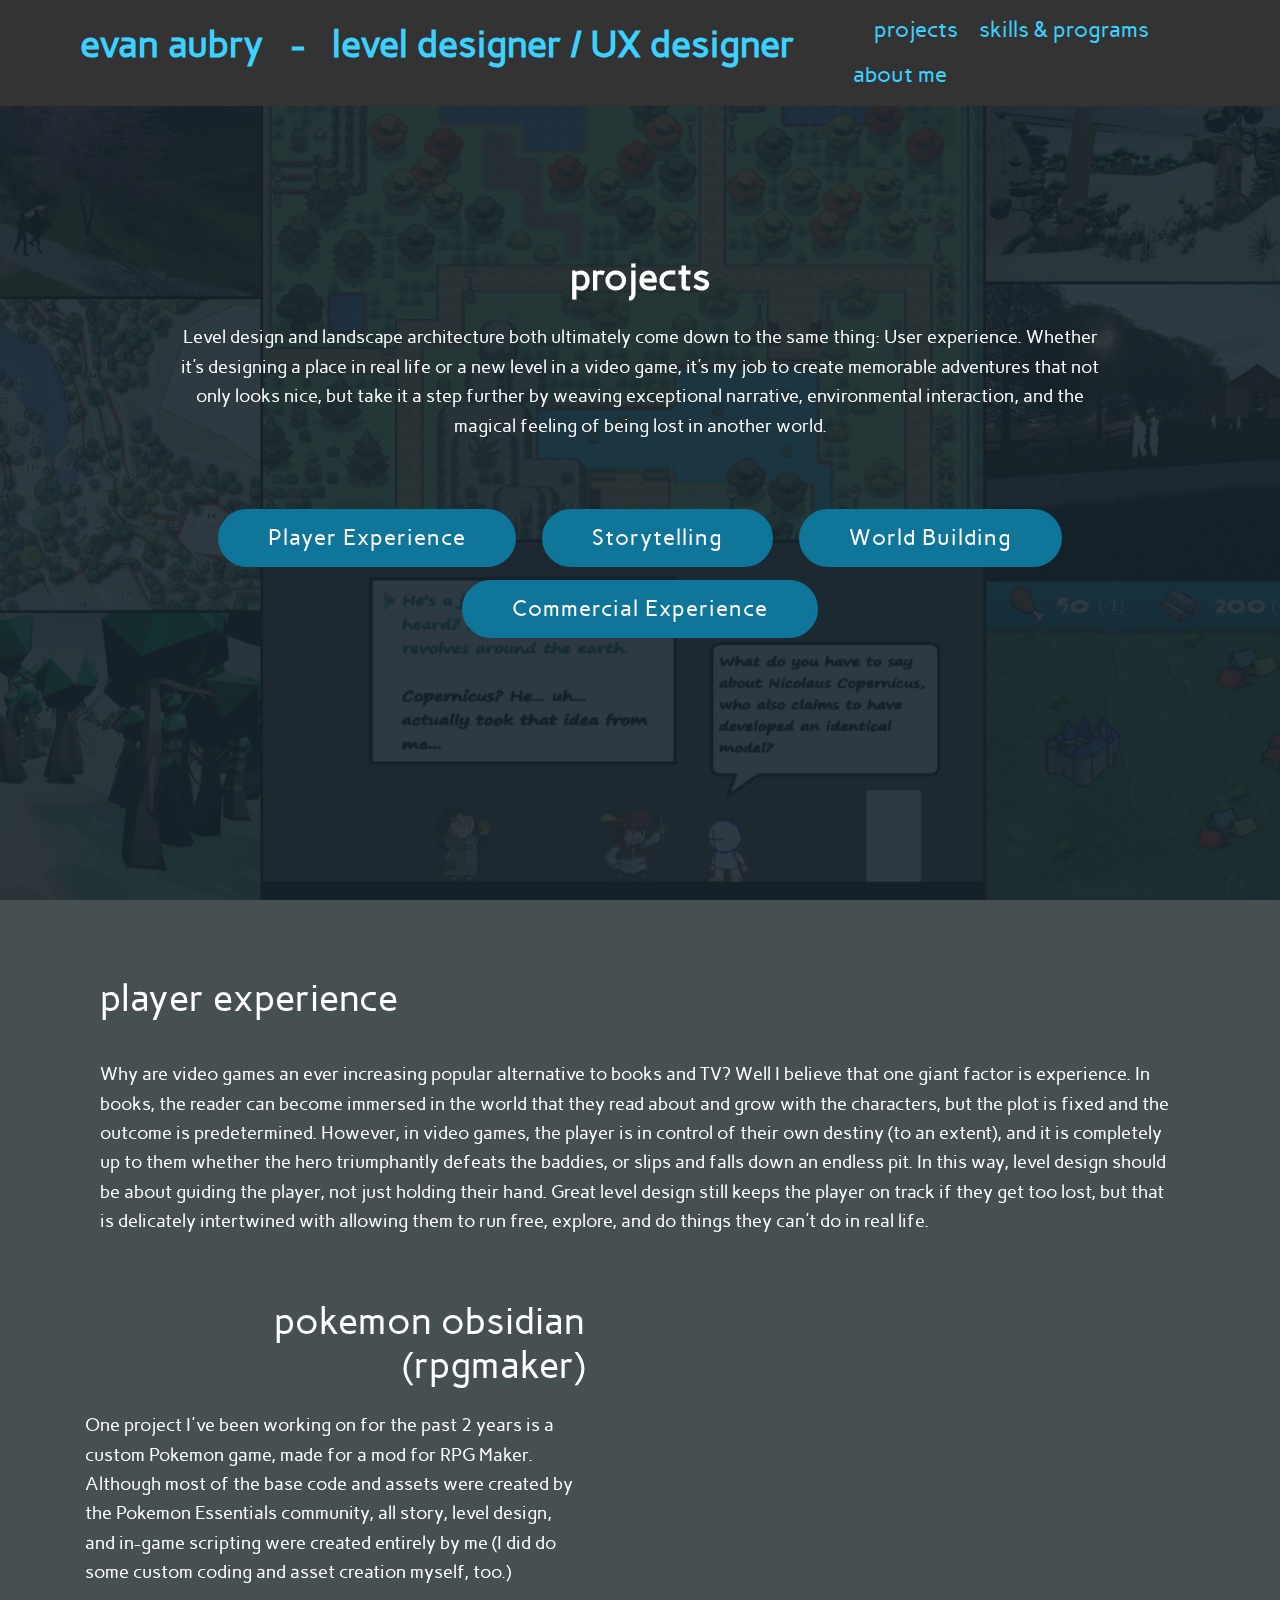
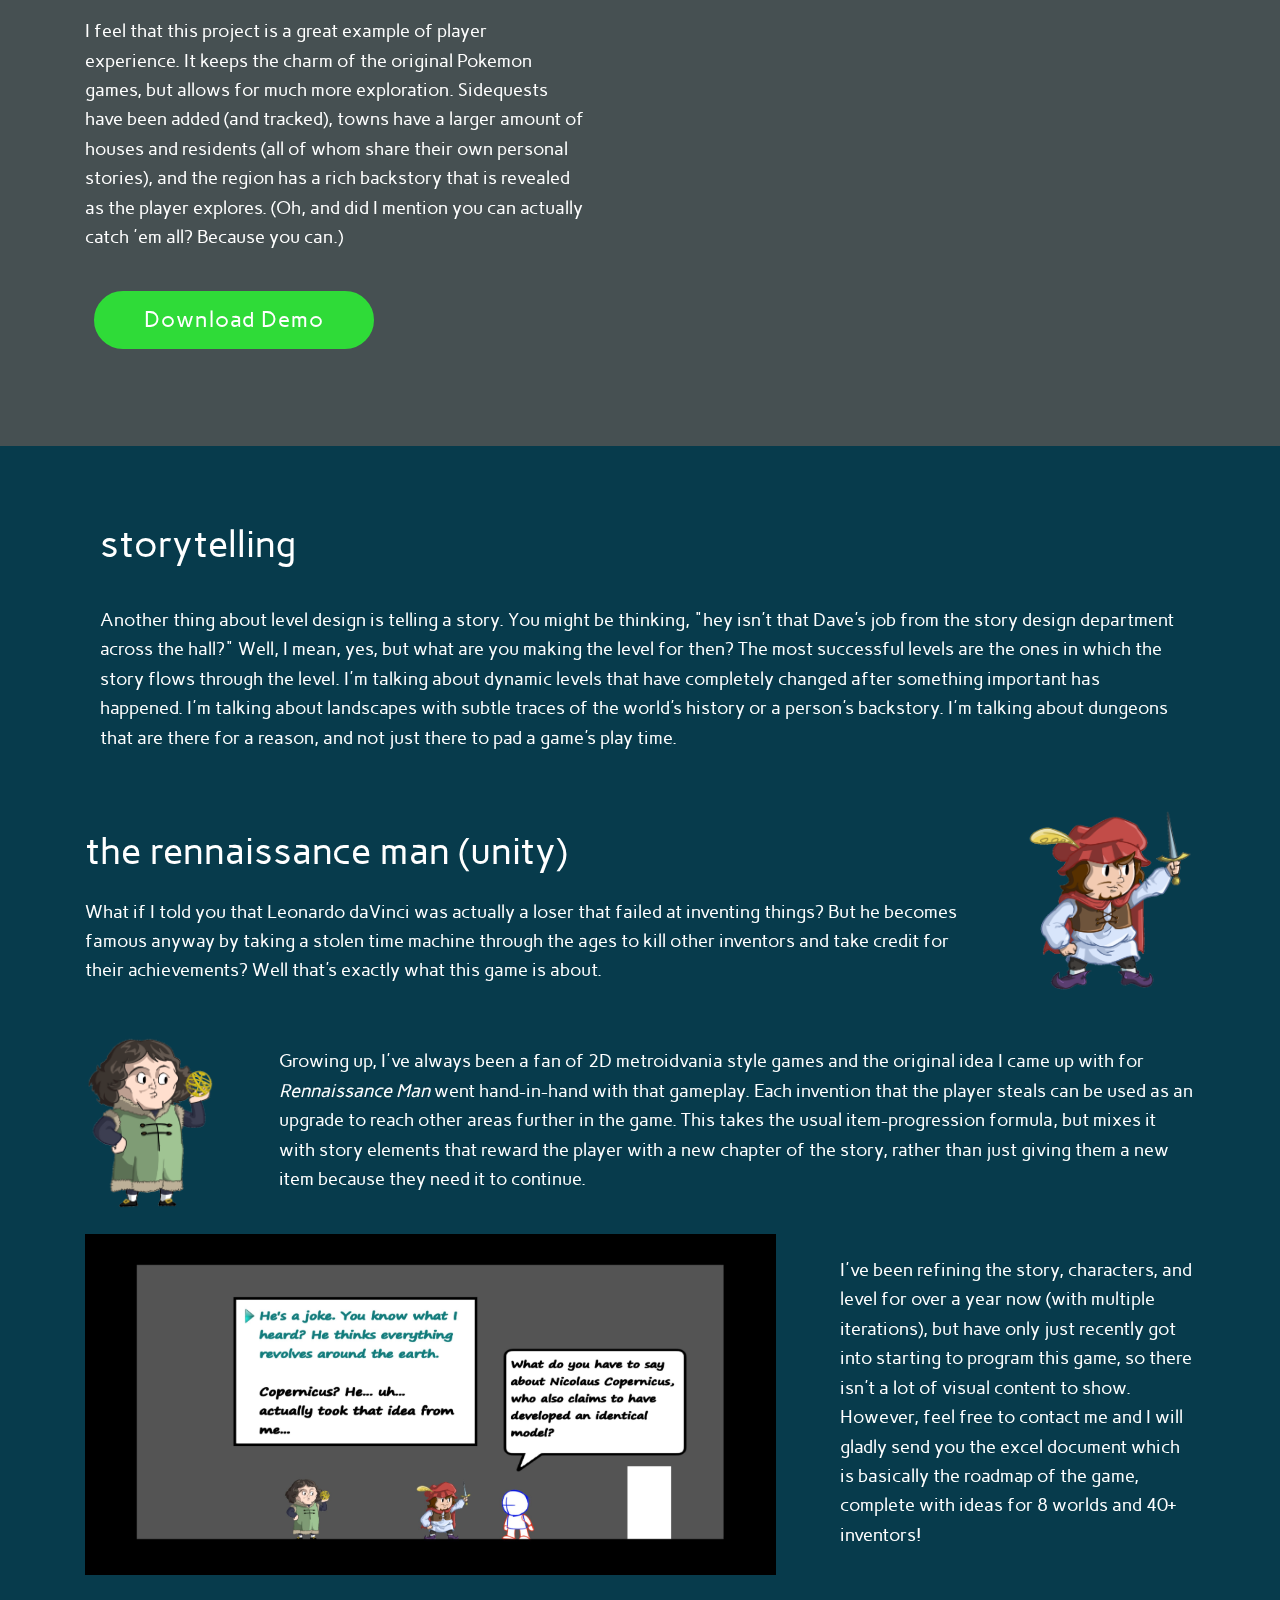
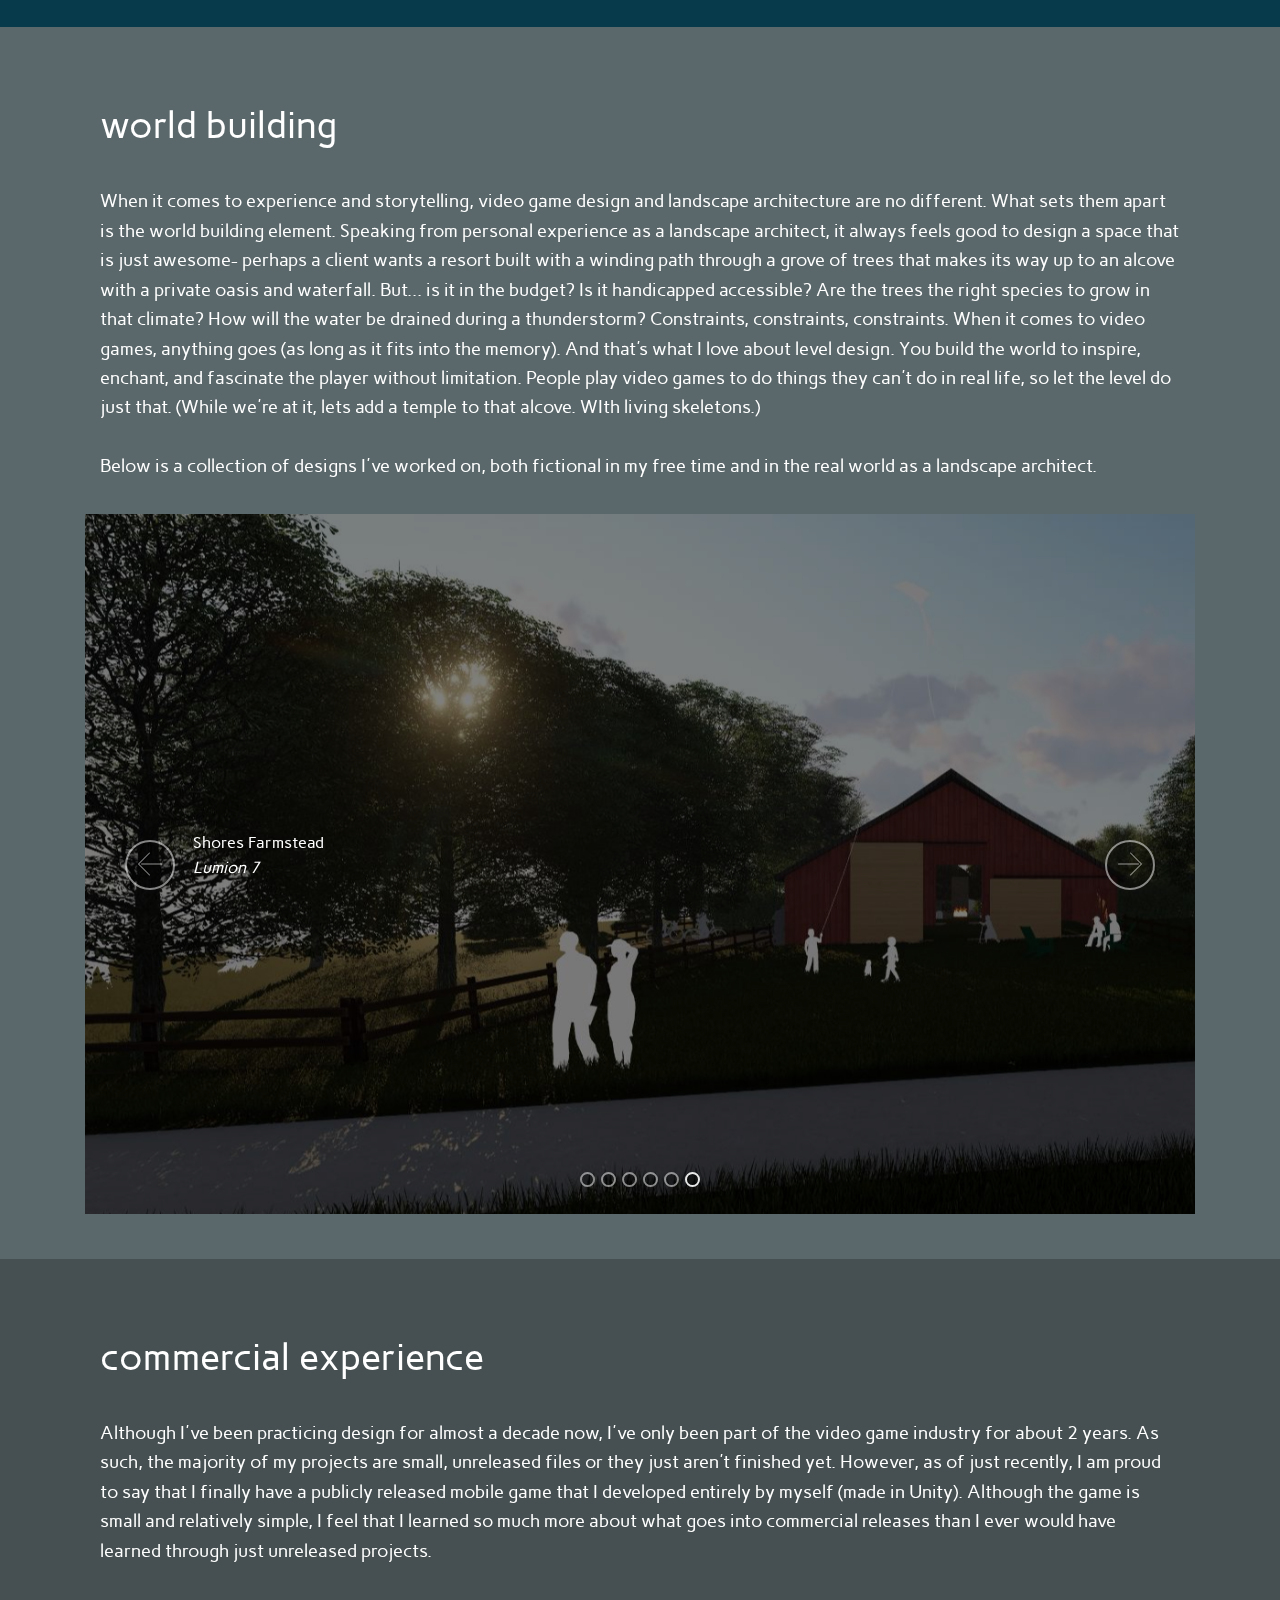
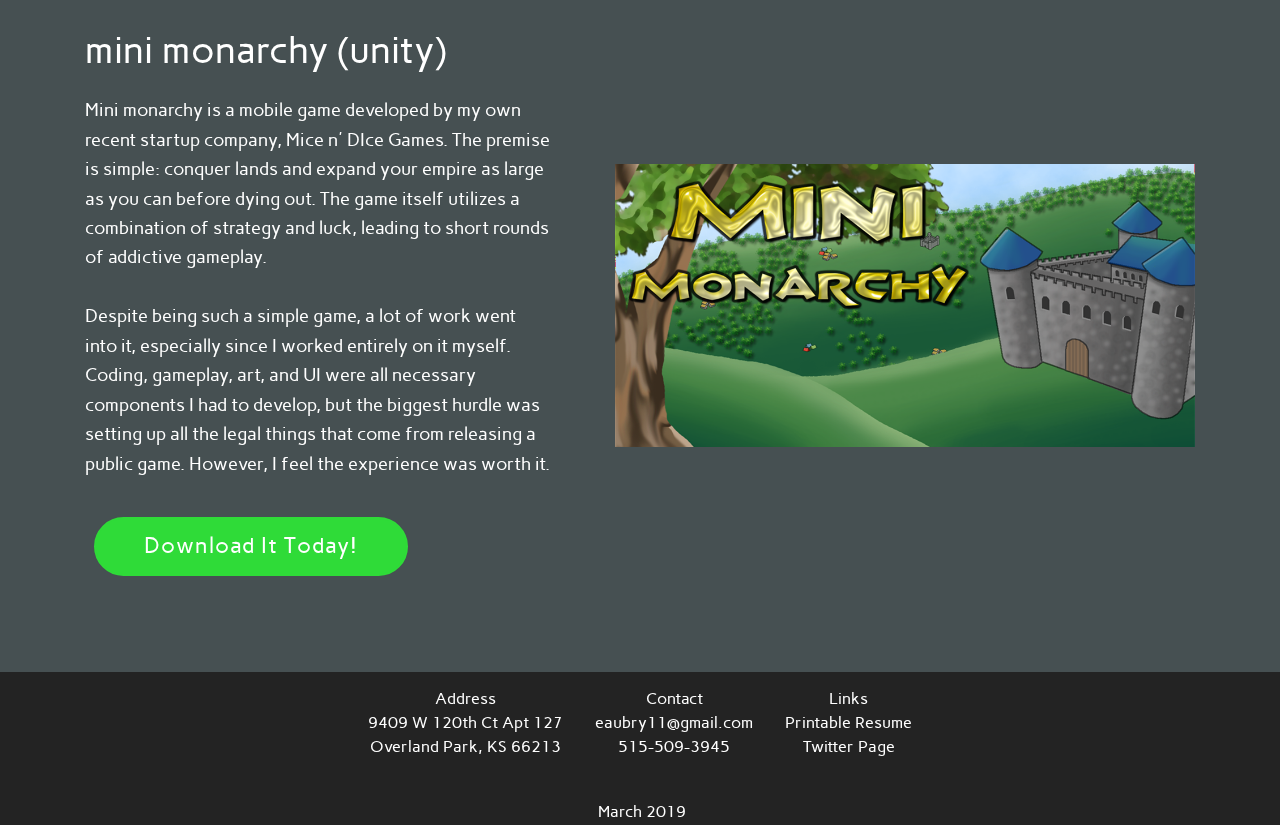
<file: page1.html>
<!DOCTYPE html>
<html >
<head>
  <!-- Site made with Mobirise Website Builder v4.6.5, https://mobirise.com -->
  <meta charset="UTF-8">
  <meta http-equiv="X-UA-Compatible" content="IE=edge">
  <meta name="generator" content="Mobirise v4.6.5, mobirise.com">
  <meta name="viewport" content="width=device-width, initial-scale=1, minimum-scale=1">
  <link rel="shortcut icon" href="assets/images/logo2.png" type="image/x-icon">
  <meta name="description" content="Web Site Generator Description">
  <title>Projects</title>
  <link rel="stylesheet" href="assets/web/assets/mobirise-icons/mobirise-icons.css">
  <link rel="stylesheet" href="assets/tether/tether.min.css">
  <link rel="stylesheet" href="assets/bootstrap/css/bootstrap.min.css">
  <link rel="stylesheet" href="assets/bootstrap/css/bootstrap-grid.min.css">
  <link rel="stylesheet" href="assets/bootstrap/css/bootstrap-reboot.min.css">
  <link rel="stylesheet" href="assets/socicon/css/styles.css">
  <link rel="stylesheet" href="assets/dropdown/css/style.css">
  <link rel="stylesheet" href="assets/theme/css/style.css">
  <link rel="stylesheet" href="assets/mobirise/css/mbr-additional.css" type="text/css">
  
  
  
</head>
<body>
  <section class="menu cid-qKNc5B3Aq2" once="menu" id="menu1-1c">

    

    <nav class="navbar navbar-expand beta-menu navbar-dropdown align-items-center navbar-fixed-top navbar-toggleable-sm">
        <button class="navbar-toggler navbar-toggler-right" type="button" data-toggle="collapse" data-target="#navbarSupportedContent" aria-controls="navbarSupportedContent" aria-expanded="false" aria-label="Toggle navigation">
            <div class="hamburger">
                <span></span>
                <span></span>
                <span></span>
                <span></span>
            </div>
        </button>
        <div class="menu-logo">
            <div class="navbar-brand">
                
                <span class="navbar-caption-wrap"><a class="navbar-caption text-secondary display-1" href="index.html"><p>
                        evan aubry &nbsp; - &nbsp; level designer / UX designer<br></p></a></span>
            </div>
        </div>
        <div class="collapse navbar-collapse" id="navbarSupportedContent">
            <ul class="navbar-nav nav-dropdown nav-right" data-app-modern-menu="true"><li class="nav-item">
                    <a class="nav-link link text-secondary display-4" href="https://mobirise.com"></a>
                </li>
                <li class="nav-item"><a class="nav-link link text-secondary display-4" href="page1.html">projects</a></li><li class="nav-item"><a class="nav-link link text-secondary display-4" href="page2.html">skills &amp; programs</a></li><li class="nav-item"><a class="nav-link link text-secondary display-4" href="page3.html">about me</a></li></ul>
            
        </div>
    </nav>
</section>

<section class="engine"><a href="https://mobirise.ws/m">drag and drop site creator</a></section><section class="menu cid-qKNFbjNLrs" once="menu" id="menu1-1d">

    

    <nav class="navbar navbar-expand beta-menu navbar-dropdown align-items-center navbar-fixed-top navbar-toggleable-sm">
        <button class="navbar-toggler navbar-toggler-right" type="button" data-toggle="collapse" data-target="#navbarSupportedContent" aria-controls="navbarSupportedContent" aria-expanded="false" aria-label="Toggle navigation">
            <div class="hamburger">
                <span></span>
                <span></span>
                <span></span>
                <span></span>
            </div>
        </button>
        <div class="menu-logo">
            <div class="navbar-brand">
                
                <span class="navbar-caption-wrap"><a class="navbar-caption text-secondary display-1" href="index.html"><p>
                        evan aubry &nbsp; - &nbsp; level designer / UX designer<br></p></a></span>
            </div>
        </div>
        <div class="collapse navbar-collapse" id="navbarSupportedContent">
            <ul class="navbar-nav nav-dropdown nav-right" data-app-modern-menu="true"><li class="nav-item">
                    <a class="nav-link link text-secondary display-4" href="https://mobirise.com"></a>
                </li>
                <li class="nav-item"><a class="nav-link link text-secondary display-4" href="page1.html">projects</a></li><li class="nav-item"><a class="nav-link link text-secondary display-4" href="page2.html">skills &amp; programs</a></li><li class="nav-item"><a class="nav-link link text-secondary display-4" href="page3.html">about me</a></li></ul>
            
        </div>
    </nav>
</section>

<section class="cid-qKPtd9AnW4 mbr-fullscreen mbr-parallax-background" id="header2-1f">

    

    <div class="mbr-overlay" style="opacity: 0.9; background-color: rgb(23, 37, 45);"></div>

    <div class="container align-center">
        <div class="row justify-content-md-center">
            <div class="mbr-white col-md-10">
                <h1 class="mbr-section-title mbr-bold pb-3 mbr-fonts-style display-1">projects</h1>
                
                <p class="mbr-text pb-3 mbr-fonts-style display-5">Level design and landscape architecture both ultimately come down to the same thing: User experience. Whether it's designing a place in real life or a new level in a video game, it's my job to create memorable adventures that not only looks nice, but take it a step further by weaving exceptional narrative, environmental interaction, and the magical feeling of being lost in another world.<br><br></p>
                <div class="mbr-section-btn"><a class="btn btn-md btn-success display-4" href="page1.html#header11-1i">Player Experience</a>
                    <a class="btn btn-md btn-success display-4" href="page1.html#header11-1l">Storytelling</a> <a class="btn btn-md btn-success display-4" href="page1.html#header11-1o">World Building</a>  <a class="btn btn-md btn-success display-4" href="page1.html#header11-2t">Commercial Experience</a></div>
            </div>
        </div>
    </div>
    
</section>

<section class="header11 cid-qKPAkY4ied" id="header11-1i">

    <!-- Block parameters controls (Blue "Gear" panel) -->
    
    <!-- End block parameters -->

    
    <div class="container align-left">
        <div class="media-container-column mbr-white col-md-12">
            
            <h1 class="mbr-section-title py-3 mbr-fonts-style display-1">player experience</h1>
            <p class="mbr-text py-3 mbr-fonts-style display-5">Why are video games an ever increasing popular alternative to books and TV? Well I believe that one giant factor is experience. In books, the reader can become immersed in the world that they read about and grow with the characters, but the plot is fixed and the outcome is predetermined. However, in video games, the player is in control of their own destiny (to an extent), and it is completely up to them whether the hero triumphantly defeats the baddies, or slips and falls down an endless pit. In this way, level design should be about guiding the player, not just holding their hand. Great level design still keeps the player on track if they get too lost, but that is delicately intertwined with allowing them to run free, explore, and do things they can't do in real life.</p>
            
        </div>
    </div>

    
</section>

<section class="header7 cid-qKPyWSDAFO" id="header7-1g">

    

    

    <div class="container">
        <div class="media-container-row">

            <div class="media-content align-right">
                <h1 class="mbr-section-title mbr-white pb-3 mbr-fonts-style display-1">
                    pokemon obsidian (rpgmaker)</h1>
                <div class="mbr-section-text mbr-white pb-3">
                    <p class="mbr-text mbr-fonts-style display-5">One project I've been working on for the past 2 years is a custom Pokemon game, made for a mod for RPG Maker. Although most of the base code and assets were created by the Pokemon Essentials community, all story, level design, and in-game scripting were created entirely by me (I did do some custom coding and asset creation myself, too.)<br><br>I feel that this project is a great example of player experience. It keeps the charm of the original Pokemon games, but allows for much more exploration. Sidequests have been added (and tracked), towns have a larger amount of houses and residents (all of whom share their own personal stories), and the region has a rich backstory that is revealed as the player explores. (Oh, and did I mention you can actually catch 'em all? Because you can.)&nbsp;</p>
                </div>
                <div class="mbr-section-btn"><a class="btn btn-md btn-primary display-4" href="https://drive.google.com/file/d/1u-3MqfQZjsto50jRdeRUGk-Guauqq5FA/view?usp=sharing" target="_blank">Download Demo</a></div>
            </div>

            <div class="mbr-figure" style="width: 115%;"><iframe class="mbr-embedded-video" src="https://www.youtube.com/embed/p3nHTI49HEw?rel=0&amp;amp;showinfo=0&amp;autoplay=0&amp;loop=0" width="1280" height="720" frameborder="0" allowfullscreen></iframe></div>

        </div>
    </div>
</section>

<section class="header11 cid-qKPJox6MvU" id="header11-1l">

    <!-- Block parameters controls (Blue "Gear" panel) -->
    
    <!-- End block parameters -->

    
    <div class="container align-left">
        <div class="media-container-column mbr-white col-md-12">
            
            <h1 class="mbr-section-title py-3 mbr-fonts-style display-1">storytelling</h1>
            <p class="mbr-text py-3 mbr-fonts-style display-5">Another thing about level design is telling a story. You might be thinking, "hey isn't that Dave's job from the story design department across the hall?" Well, I mean, yes, but what are you making the level for then? The most successful levels are the ones in which the story flows through the level. I'm talking about dynamic levels that have completely changed after something important has happened. I'm talking about landscapes with subtle traces of the world's history or a person's backstory. I'm talking about dungeons that are there for a reason, and not just there to pad a game's play time.</p>
            
        </div>
    </div>

    
</section>

<section class="header3 cid-qKPJ64raAy" id="header3-1j">

    

    

    <div class="container">
        <div class="media-container-row">
            <div class="mbr-figure" style="width: 25%;">
                <img src="assets/images/davinci-standard-1-1920x1080.png" alt="Mobirise" title="">
            </div>

            <div class="media-content">
                <h1 class="mbr-section-title mbr-white pb-3 mbr-fonts-style display-1">
                    <br>the rennaissance man (unity)</h1>
                
                <div class="mbr-section-text mbr-white pb-3 ">
                    <p class="mbr-text mbr-fonts-style display-5">
                        What if I told you that Leonardo daVinci was actually a loser that failed at inventing things? But he becomes famous anyway by taking a stolen time machine through the ages to kill other inventors and take credit for their achievements? Well that's exactly what this game is about.<br></p>
                </div>
                
            </div>
        </div>
    </div>

</section>

<section class="header3 cid-qKSBi7td9S" id="header3-1m">

    

    

    <div class="container">
        <div class="media-container-row">
            <div class="mbr-figure" style="width: 20%;">
                <img src="assets/images/davinci-copernicus-6-1920x1080.png" alt="Mobirise" title="">
            </div>

            <div class="media-content">
                
                
                <div class="mbr-section-text mbr-white pb-3 ">
                    <p class="mbr-text mbr-fonts-style display-5"><br>Growing up, I've always been a fan of 2D metroidvania style games and the original idea I came up with for <em>Rennaissance Man</em> went hand-in-hand with that gameplay. Each invention that the player steals can be used as an upgrade to reach other areas further in the game. This takes the usual item-progression formula, but mixes it with story elements that reward the player with a new chapter of the story, rather than just giving them a new item because they need it to continue.</p>
                </div>
                
            </div>
        </div>
    </div>

</section>

<section class="header3 cid-qKSE0Q94jP" id="header3-1n">

    

    

    <div class="container">
        <div class="media-container-row">
            <div class="mbr-figure" style="width: 200%;">
                <img src="assets/images/cutscene-3814x1880.jpg" alt="Mobirise" title="">
            </div>

            <div class="media-content">
                
                
                <div class="mbr-section-text mbr-white pb-3 ">
                    <p class="mbr-text mbr-fonts-style display-5"><br>I've been refining the story, characters, and level for over a year now (with multiple iterations), but have only just recently got into starting to program this game, so there isn't a lot of visual content to show. However, feel free to contact me and I will gladly send you the excel document which is basically the roadmap of the game, complete with ideas for 8 worlds and 40+ inventors!&nbsp;<br></p>
                </div>
                
            </div>
        </div>
    </div>

</section>

<section class="header11 cid-qKSOoIIGGc" id="header11-1o">

    <!-- Block parameters controls (Blue "Gear" panel) -->
    
    <!-- End block parameters -->

    
    <div class="container align-left">
        <div class="media-container-column mbr-white col-md-12">
            
            <h1 class="mbr-section-title py-3 mbr-fonts-style display-1">world building</h1>
            <p class="mbr-text py-3 mbr-fonts-style display-5">When it comes to experience and storytelling, video game design and landscape architecture are no different. What sets them apart is the world building element. Speaking from personal experience as a landscape architect, it always feels good to design a space that is just awesome- perhaps a client wants a resort built with a winding path through a grove of trees that makes its way up to an alcove with a private oasis and waterfall. But... is it in the budget? Is it handicapped accessible? Are the trees the right species to grow in that climate? How will the water be drained during a thunderstorm? Constraints, constraints, constraints. When it comes to video games, anything goes (as long as it fits into the memory). And that's what I love about level design. You build the world to inspire, enchant, and fascinate the player without limitation. People play video games to do things they can't do in real life, so let the level do just that. (While we're at it, lets add a temple to that alcove. WIth living skeletons.)<br><br>Below is a collection of designs I've worked on, both fictional in my free time and in the real world as a landscape architect.</p>
            
        </div>
    </div>

    
</section>

<section class="carousel slide cid-qKSTMMZDcg" data-interval="false" id="slider2-1p">

    
    <div class="container content-slider">
        <div class="content-slider-wrap">
            <div><div class="mbr-slider slide carousel" data-pause="true" data-keyboard="false" data-ride="false" data-interval="false"><ol class="carousel-indicators"><li data-app-prevent-settings="" data-target="#slider2-1p" data-slide-to="0"></li><li data-app-prevent-settings="" data-target="#slider2-1p" data-slide-to="1"></li><li data-app-prevent-settings="" data-target="#slider2-1p" data-slide-to="2"></li><li data-app-prevent-settings="" data-target="#slider2-1p" data-slide-to="3"></li><li data-app-prevent-settings="" data-target="#slider2-1p" data-slide-to="4"></li><li data-app-prevent-settings="" data-target="#slider2-1p" class=" active" data-slide-to="5"></li></ol><div class="carousel-inner" role="listbox"><div class="carousel-item slider-fullscreen-image" data-bg-video-slide="false" style="background-image: url(assets/images/highresscreenshot00002-1606x849.png);"><div class="container container-slide"><div class="image_wrapper"><div class="mbr-overlay"></div><img src="assets/images/highresscreenshot00002-1606x849.png"><div class="carousel-caption justify-content-center"><div class="col-10 align-center"><p class="lead mbr-text mbr-fonts-style display-7">Mountain Spring<br><em>Unreal Engine 4</em></p></div></div></div></div></div><div class="carousel-item slider-fullscreen-image" data-bg-video-slide="false" style="background-image: url(assets/images/hobbyhill-1920x1080.jpg);"><div class="container container-slide"><div class="image_wrapper"><div class="mbr-overlay"></div><img src="assets/images/hobbyhill-1920x1080.jpg"><div class="carousel-caption justify-content-center"><div class="col-10 align-center"><p class="lead mbr-text mbr-fonts-style display-7">Hobby Hill Butterfly Garden<br><em>Lumion 7</em></p></div></div></div></div></div><div class="carousel-item slider-fullscreen-image" data-bg-video-slide="false" style="background-image: url(assets/images/highresscreenshot00002-11-1606x849.png);"><div class="container container-slide"><div class="image_wrapper"><div class="mbr-overlay"></div><img src="assets/images/highresscreenshot00002-11-1606x849.png"><div class="carousel-caption justify-content-center"><div class="col-10 align-center"><p class="lead mbr-text mbr-fonts-style display-7">Simple Forest<br><em>Unreal Engine 4</em></p></div></div></div></div></div><div class="carousel-item slider-fullscreen-image" data-bg-video-slide="false" style="background-image: url(assets/images/istinye-2000x1313.jpg);"><div class="container container-slide"><div class="image_wrapper"><div class="mbr-overlay"></div><img src="assets/images/istinye-2000x1313.jpg"><div class="carousel-caption justify-content-center"><div class="col-10 align-center"><p class="lead mbr-text mbr-fonts-style display-7">Istinye Resort<br><em>Hand Rendered &amp; Photoshop</em></p></div></div></div></div></div><div class="carousel-item slider-fullscreen-image" data-bg-video-slide="false" style="background-image: url(assets/images/highresscreenshot00001-1-1606x849.png);"><div class="container container-slide"><div class="image_wrapper"><div class="mbr-overlay"></div><img src="assets/images/highresscreenshot00001-1-1606x849.png"><div class="carousel-caption justify-content-center"><div class="col-10 align-center"><p class="lead mbr-text mbr-fonts-style display-7">Simple Desert<br><em>Unreal Engine 4</em></p></div></div></div></div></div><div class="carousel-item slider-fullscreen-image active" data-bg-video-slide="false" style="background-image: url(assets/images/money-shot-2000x1125.jpg);"><div class="container container-slide"><div class="image_wrapper"><div class="mbr-overlay"></div><img src="assets/images/money-shot-2000x1125.jpg"><div class="carousel-caption justify-content-center"><div class="col-10 align-center"><p class="lead mbr-text mbr-fonts-style display-7">Shores Farmstead<br><em>Lumion 7</em></p></div></div></div></div></div></div><a data-app-prevent-settings="" class="carousel-control carousel-control-prev" role="button" data-slide="prev" href="#slider2-1p"><span aria-hidden="true" class="mbri-left mbr-iconfont"></span><span class="sr-only">Previous</span></a><a data-app-prevent-settings="" class="carousel-control carousel-control-next" role="button" data-slide="next" href="#slider2-1p"><span aria-hidden="true" class="mbri-right mbr-iconfont"></span><span class="sr-only">Next</span></a></div></div> 
        </div>
    </div>
</section>

<section class="header11 cid-rkx4DFHXl8" id="header11-2t">

    <!-- Block parameters controls (Blue "Gear" panel) -->
    
    <!-- End block parameters -->

    
    <div class="container align-left">
        <div class="media-container-column mbr-white col-md-12">
            
            <h1 class="mbr-section-title py-3 mbr-fonts-style display-1">commercial experience</h1>
            <p class="mbr-text py-3 mbr-fonts-style display-5">Although I've been practicing design for almost a decade now, I've only been part of the video game industry for about 2 years. As such, the majority of my projects are small, unreleased files or they just aren't finished yet. However, as of just recently, I am proud to say that I finally have a publicly released mobile game that I developed entirely by myself (made in Unity). Although the game is small and relatively simple, I feel that I learned so much more about what goes into commercial releases than I ever would have learned through just unreleased projects.<br></p>
            
        </div>
    </div>

    
</section>

<section class="header3 cid-rkx94C3AUz" id="header3-2v">

    

    

    <div class="container">
        <div class="media-container-row">
            <div class="mbr-figure" style="width: 130%;">
                <img src="assets/images/featuregraphic-1024x500.png" alt="Mobirise" title="">
            </div>

            <div class="media-content">
                <h1 class="mbr-section-title mbr-white pb-3 mbr-fonts-style display-1">
                    mini monarchy (unity)</h1>
                
                <div class="mbr-section-text mbr-white pb-3 ">
                    <p class="mbr-text mbr-fonts-style display-5">Mini monarchy is a mobile game developed by my own recent startup company, Mice n' DIce Games. The premise is simple: conquer lands and expand your empire as large as you can before dying out. The game itself utilizes a combination of strategy and luck, leading to short rounds of addictive gameplay.
<br>
<br>Despite being such a simple game, a lot of work went into it, especially since I worked entirely on it myself. Coding, gameplay, art, and UI were all necessary components I had to develop, but the biggest hurdle was setting up all the legal things that come from releasing a public game. However, I feel the experience was worth it.</p>
                </div>
                <div class="mbr-section-btn"><a class="btn btn-md btn-primary display-4" href="https://play.google.com/store/apps/details?id=com.micendicegames.MiniMonarchy" target="_blank">Download It Today!</a></div>
            </div>
        </div>
    </div>

</section>

<section once="" class="cid-qKPoK0AzAa" id="footer7-1e">

    

    

    <div class="container">
        <div class="media-container-row align-center mbr-white">
            <div class="row row-links">
                <ul class="foot-menu">
                    
                    
                    
                    
                    
                <li class="foot-menu-item mbr-fonts-style display-7">Address<br>9409 W 120th Ct Apt 127<br>Overland Park, KS 66213</li><li class="foot-menu-item mbr-fonts-style display-7">Contact<br>eaubry11@gmail.com<br>515-509-3945<br><br></li><li class="foot-menu-item mbr-fonts-style display-7">Links<br><a href="https://drive.google.com/open?id=1xxCw5PAnTCy7FNJcj7TZd6lfvoItYi1m" target="_blank" class="text-white">Printable Resume</a><br><a href="https://twitter.com/micendicegames" target="_blank" class="text-white">Twitter Page</a><br></li></ul>
            </div>
            
            <div class="row row-copirayt">
                <p class="mbr-text mb-0 mbr-fonts-style mbr-white align-center display-7">&nbsp;March 2019</p>
            </div>
        </div>
    </div>
</section>


  <script src="assets/web/assets/jquery/jquery.min.js"></script>
  <script src="assets/popper/popper.min.js"></script>
  <script src="assets/tether/tether.min.js"></script>
  <script src="assets/bootstrap/js/bootstrap.min.js"></script>
  <script src="assets/smoothscroll/smooth-scroll.js"></script>
  <script src="assets/parallax/jarallax.min.js"></script>
  <script src="assets/vimeoplayer/jquery.mb.vimeo_player.js"></script>
  <script src="assets/touchswipe/jquery.touch-swipe.min.js"></script>
  <script src="assets/bootstrapcarouselswipe/bootstrap-carousel-swipe.js"></script>
  <script src="assets/dropdown/js/script.min.js"></script>
  <script src="assets/ytplayer/jquery.mb.ytplayer.min.js"></script>
  <script src="assets/theme/js/script.js"></script>
  <script src="assets/slidervideo/script.js"></script>
  
  
</body>
</html>
</file>
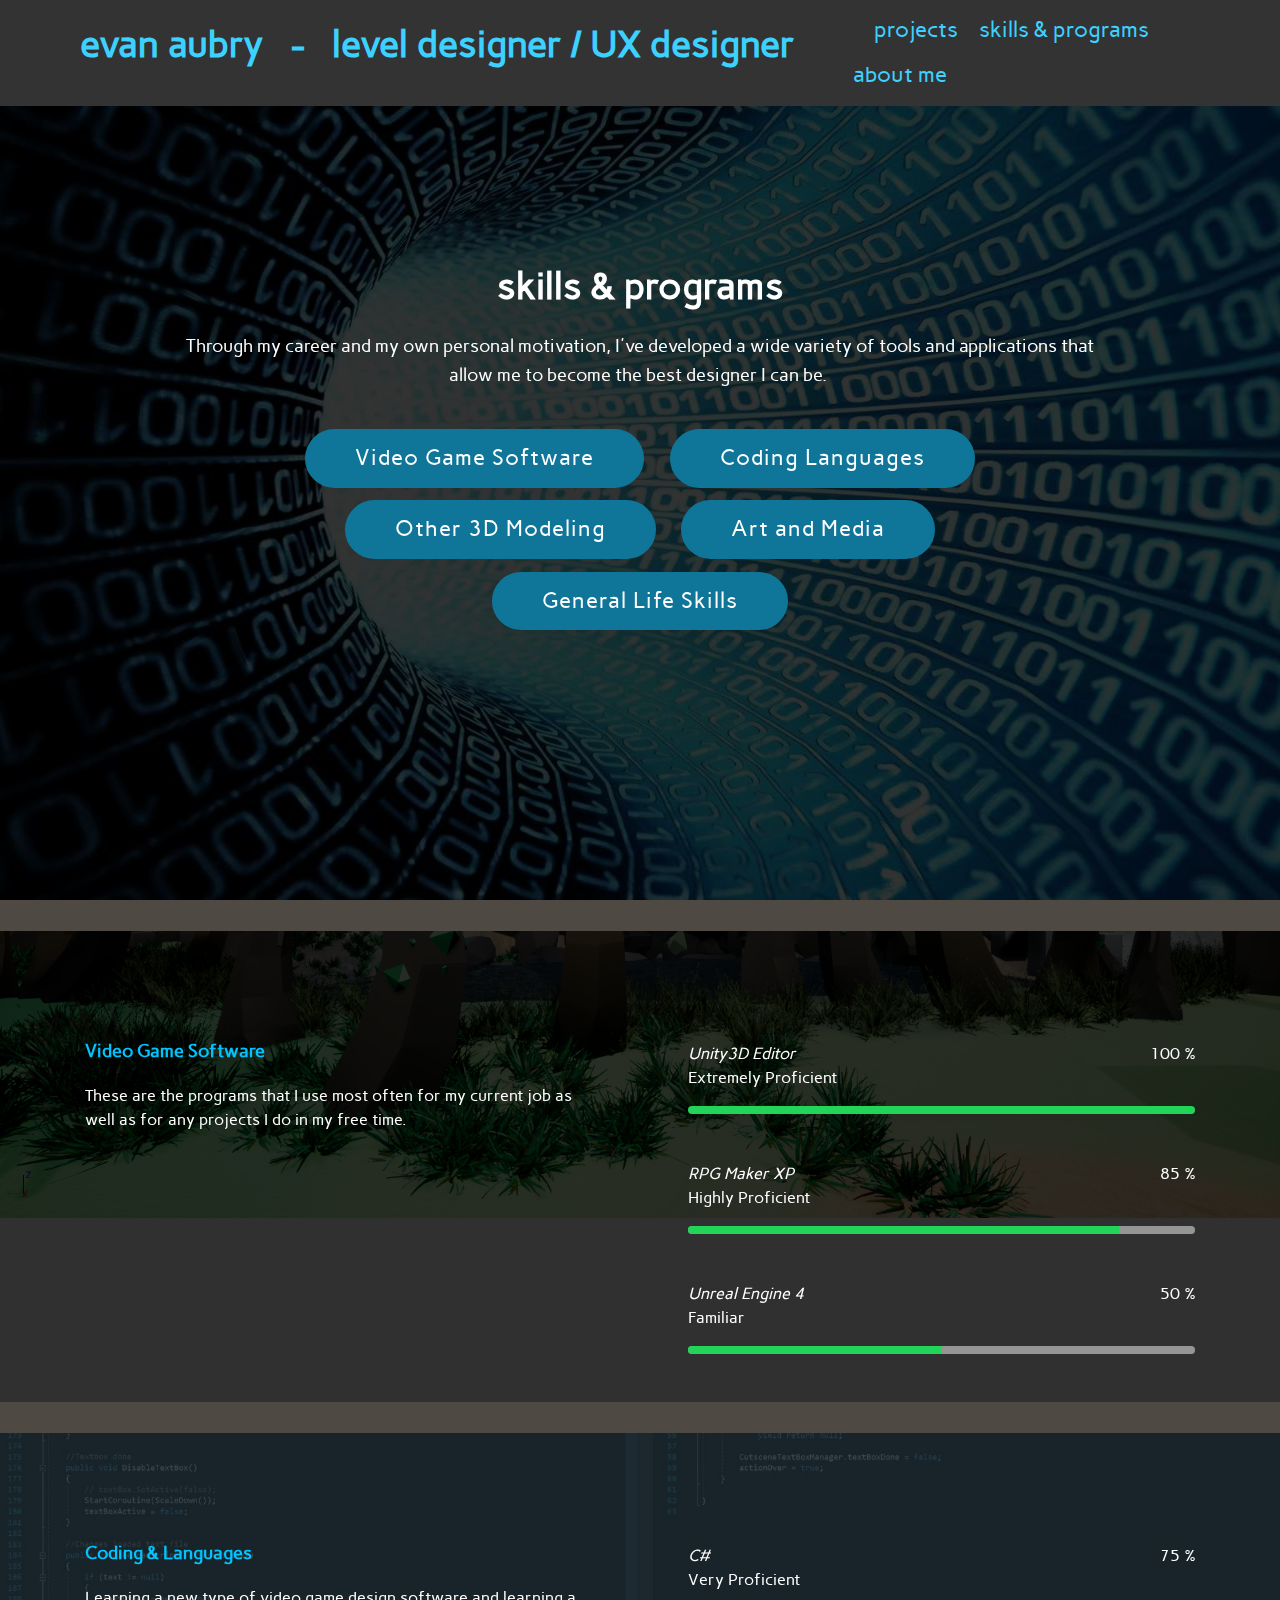
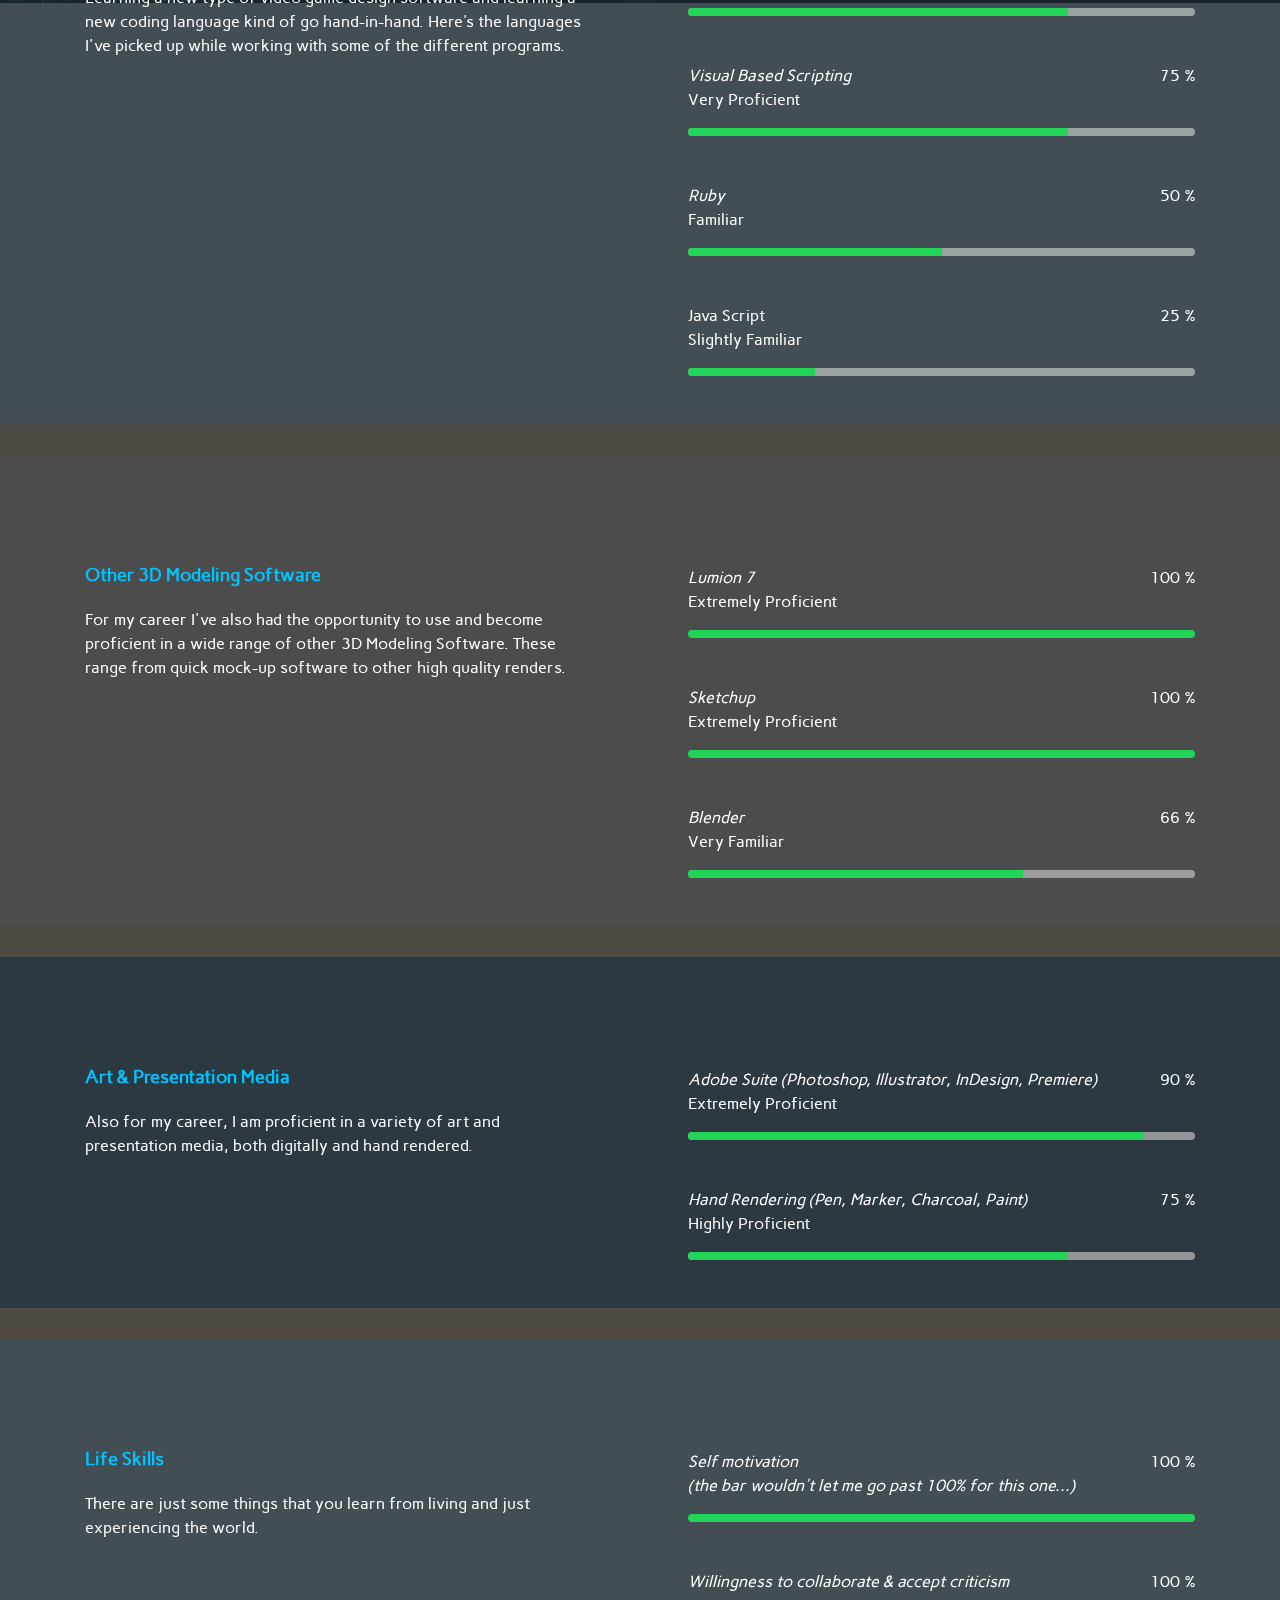
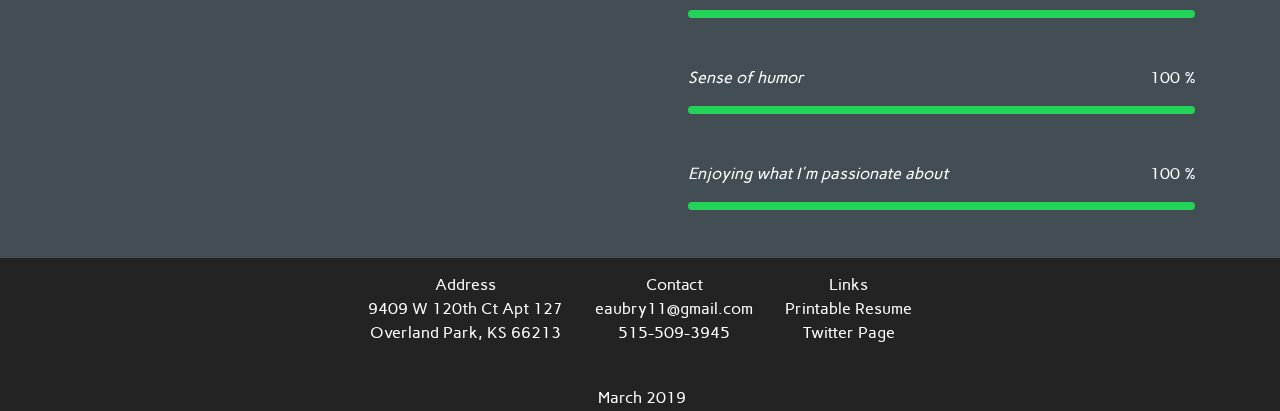
<file: page2.html>
<!DOCTYPE html>
<html >
<head>
  <!-- Site made with Mobirise Website Builder v4.6.5, https://mobirise.com -->
  <meta charset="UTF-8">
  <meta http-equiv="X-UA-Compatible" content="IE=edge">
  <meta name="generator" content="Mobirise v4.6.5, mobirise.com">
  <meta name="viewport" content="width=device-width, initial-scale=1, minimum-scale=1">
  <link rel="shortcut icon" href="assets/images/logo2.png" type="image/x-icon">
  <meta name="description" content="Website Generator Description">
  <title>Skills &amp; Programs</title>
  <link rel="stylesheet" href="assets/web/assets/mobirise-icons/mobirise-icons.css">
  <link rel="stylesheet" href="assets/tether/tether.min.css">
  <link rel="stylesheet" href="assets/bootstrap/css/bootstrap.min.css">
  <link rel="stylesheet" href="assets/bootstrap/css/bootstrap-grid.min.css">
  <link rel="stylesheet" href="assets/bootstrap/css/bootstrap-reboot.min.css">
  <link rel="stylesheet" href="assets/socicon/css/styles.css">
  <link rel="stylesheet" href="assets/dropdown/css/style.css">
  <link rel="stylesheet" href="assets/theme/css/style.css">
  <link rel="stylesheet" href="assets/mobirise/css/mbr-additional.css" type="text/css">
  
  
  
</head>
<body>
  <section class="menu cid-qKNc5B3Aq2" once="menu" id="menu1-1q">

    

    <nav class="navbar navbar-expand beta-menu navbar-dropdown align-items-center navbar-fixed-top navbar-toggleable-sm">
        <button class="navbar-toggler navbar-toggler-right" type="button" data-toggle="collapse" data-target="#navbarSupportedContent" aria-controls="navbarSupportedContent" aria-expanded="false" aria-label="Toggle navigation">
            <div class="hamburger">
                <span></span>
                <span></span>
                <span></span>
                <span></span>
            </div>
        </button>
        <div class="menu-logo">
            <div class="navbar-brand">
                
                <span class="navbar-caption-wrap"><a class="navbar-caption text-secondary display-1" href="index.html"><p>
                        evan aubry &nbsp; - &nbsp; level designer / UX designer<br></p></a></span>
            </div>
        </div>
        <div class="collapse navbar-collapse" id="navbarSupportedContent">
            <ul class="navbar-nav nav-dropdown nav-right" data-app-modern-menu="true"><li class="nav-item">
                    <a class="nav-link link text-secondary display-4" href="https://mobirise.com"></a>
                </li>
                <li class="nav-item"><a class="nav-link link text-secondary display-4" href="page1.html">projects</a></li><li class="nav-item"><a class="nav-link link text-secondary display-4" href="page2.html">skills &amp; programs</a></li><li class="nav-item"><a class="nav-link link text-secondary display-4" href="page3.html">about me</a></li></ul>
            
        </div>
    </nav>
</section>

<section class="engine"><a href="https://mobirise.ws/d">best web software</a></section><section class="menu cid-qKNFbjNLrs" once="menu" id="menu1-1r">

    

    <nav class="navbar navbar-expand beta-menu navbar-dropdown align-items-center navbar-fixed-top navbar-toggleable-sm">
        <button class="navbar-toggler navbar-toggler-right" type="button" data-toggle="collapse" data-target="#navbarSupportedContent" aria-controls="navbarSupportedContent" aria-expanded="false" aria-label="Toggle navigation">
            <div class="hamburger">
                <span></span>
                <span></span>
                <span></span>
                <span></span>
            </div>
        </button>
        <div class="menu-logo">
            <div class="navbar-brand">
                
                <span class="navbar-caption-wrap"><a class="navbar-caption text-secondary display-1" href="index.html"><p>
                        evan aubry &nbsp; - &nbsp; level designer / UX designer<br></p></a></span>
            </div>
        </div>
        <div class="collapse navbar-collapse" id="navbarSupportedContent">
            <ul class="navbar-nav nav-dropdown nav-right" data-app-modern-menu="true"><li class="nav-item">
                    <a class="nav-link link text-secondary display-4" href="https://mobirise.com"></a>
                </li>
                <li class="nav-item"><a class="nav-link link text-secondary display-4" href="page1.html">projects</a></li><li class="nav-item"><a class="nav-link link text-secondary display-4" href="page2.html">skills &amp; programs</a></li><li class="nav-item"><a class="nav-link link text-secondary display-4" href="page3.html">about me</a></li></ul>
            
        </div>
    </nav>
</section>

<section class="cid-qKTH33YBIH mbr-fullscreen mbr-parallax-background" id="header2-2e">

    

    <div class="mbr-overlay" style="opacity: 0.8; background-color: rgb(0, 0, 0);"></div>

    <div class="container align-center">
        <div class="row justify-content-md-center">
            <div class="mbr-white col-md-10">
                <h1 class="mbr-section-title mbr-bold pb-3 mbr-fonts-style display-1">skills &amp; programs</h1>
                
                <p class="mbr-text pb-3 mbr-fonts-style display-5">Through my career and my own personal motivation, I've developed a wide variety of tools and applications that allow me to become the best designer I can be.&nbsp;</p>
                <div class="mbr-section-btn"><a class="btn btn-md btn-success display-4" href="page2.html#content5-2f">Video Game Software</a>
                    <a class="btn btn-md btn-success display-4" href="page2.html#content5-28">Coding Languages</a> <a class="btn btn-md btn-success display-4" href="page2.html#content5-2c">Other 3D Modeling</a> <a class="btn btn-md btn-success display-4" href="page2.html#content5-2d">Art and Media</a> <a class="btn btn-md btn-success display-4" href="page2.html#content5-2g">General Life Skills</a></div>
            </div>
        </div>
    </div>
    
</section>

<section class="mbr-section content5 cid-qKTH4oAFxK" id="content5-2f">

    

    

    <div class="container">
        <div class="media-container-row">
            <div class="title col-12 col-md-8">
                
                
                
                
            </div>
        </div>
    </div>
</section>

<section class="progress-bars2 cid-qKTsw78wFc mbr-parallax-background" id="progress-bars2-1y">
    
     

    <div class="mbr-overlay" style="opacity: 0.8; background-color: rgb(0, 0, 0);">
    </div>

    <div class="container">
        

        

        <div class="row pt-5 mt-5">
            <div class="col-md-6 text-elements">
                <h4 class="section-content-title pb-3 align-left mbr-fonts-style display-5"><strong>Video Game Software</strong></h4>
                <p class="section-content-text align-left mbr-fonts-style display-7">
                    These are the programs that I use most often for my current job as well as for any projects I do in my free time.</p>
            </div>
            <div class="progress_elements col-md-6">
                <div class="progress1 pb-5">
                    <div class="title-wrap">
                        <div class="progressbar-title mbr-fonts-style display-7">
                            <p><em>Unity3D Editor</em><br>Extremely Proficient</p>
                        </div>
                        <div class="progress_value mbr-fonts-style display-7">
                            <div class="progressbar-number">
                            </div>
                            <span>%</span>
                        </div>
                    </div>
                    <progress class="progress progress-primary " max="100" value="100">
                    </progress>
                </div>
                 
                <div class="progress2 pb-5">
                    <div class="title-wrap">
                        <div class="progressbar-title mbr-fonts-style display-7">
                            <p><em>
                                RPG Maker XP<br></em>Highly Proficient</p>
                        </div>
                    <div class="progress_value mbr-fonts-style display-7">
                        <div class="progressbar-number">
                        </div>
                        <span>%</span>
                    </div>
                    </div>
                    <progress class="progress progress-primary" max="100" value="85">
                    </progress>
                </div>
                
                <div class="progress3 pb-5">
                    <div class="title-wrap">
                        <div class="progressbar-title mbr-fonts-style display-7">
                            <p><em>
                                Unreal Engine 4<br></em>Familiar</p>
                        </div>
                    <div class="progress_value mbr-fonts-style display-7">
                        <div class="progressbar-number">
                        </div>
                        <span>%</span>
                    </div>
                    </div>
                    <progress class="progress progress-primary" max="100" value="50">
                    </progress>
                </div>
                
                
            
                
            </div>
        </div>
    </div>
</section>

<section class="mbr-section content5 cid-qKTG3hMxeN" id="content5-28">

    

    

    <div class="container">
        <div class="media-container-row">
            <div class="title col-12 col-md-8">
                
                
                
                
            </div>
        </div>
    </div>
</section>

<section class="progress-bars2 cid-qKTuMFzwXW mbr-parallax-background" id="progress-bars2-21">
    
     

    <div class="mbr-overlay" style="opacity: 0.8; background-color: rgb(23, 37, 45);">
    </div>

    <div class="container">
        

        

        <div class="row pt-5 mt-5">
            <div class="col-md-6 text-elements">
                <h4 class="section-content-title pb-3 align-left mbr-fonts-style display-5"><strong>Coding &amp; Languages</strong></h4>
                <p class="section-content-text align-left mbr-fonts-style display-7">Learning a new type of video game design software and learning a new coding language kind of go hand-in-hand. Here's the languages I've picked up while working with some of the different programs.</p>
            </div>
            <div class="progress_elements col-md-6">
                <div class="progress1 pb-5">
                    <div class="title-wrap">
                        <div class="progressbar-title mbr-fonts-style display-7">
                            <p><em>
                                C#<br></em>Very Proficient</p>
                        </div>
                        <div class="progress_value mbr-fonts-style display-7">
                            <div class="progressbar-number">
                            </div>
                            <span>%</span>
                        </div>
                    </div>
                    <progress class="progress progress-primary " max="100" value="75">
                    </progress>
                </div>
                 
                <div class="progress2 pb-5">
                    <div class="title-wrap">
                        <div class="progressbar-title mbr-fonts-style display-7">
                            <p><em>
                                Visual Based Scripting<br></em>Very Proficient</p>
                        </div>
                    <div class="progress_value mbr-fonts-style display-7">
                        <div class="progressbar-number">
                        </div>
                        <span>%</span>
                    </div>
                    </div>
                    <progress class="progress progress-primary" max="100" value="75">
                    </progress>
                </div>
                
                <div class="progress3 pb-5">
                    <div class="title-wrap">
                        <div class="progressbar-title mbr-fonts-style display-7">
                            <p><em>Ruby</em><br>Familiar</p>
                        </div>
                    <div class="progress_value mbr-fonts-style display-7">
                        <div class="progressbar-number">
                        </div>
                        <span>%</span>
                    </div>
                    </div>
                    <progress class="progress progress-primary" max="100" value="50">
                    </progress>
                </div>
                
                <div class="progress4 pb-5">
                    <div class="title-wrap">
                        <div class="progressbar-title mbr-fonts-style display-7">
                            <p>Java Script
<br>Slightly Familiar</p>
                        </div>
                    <div class="progress_value mbr-fonts-style display-7">
                        <div class="progressbar-number">
                        </div>
                        <span>%</span>
                    </div>
                    </div>
                    <progress class="progress progress-primary" max="100" value="25">
                    </progress>
                </div>
            
                
            </div>
        </div>
    </div>
</section>

<section class="mbr-section content5 cid-qKTGBzd7TC" id="content5-2c">

    

    

    <div class="container">
        <div class="media-container-row">
            <div class="title col-12 col-md-8">
                
                
                
                
            </div>
        </div>
    </div>
</section>

<section class="progress-bars2 cid-qKTzlov7D8 mbr-parallax-background" id="progress-bars2-22">
    
     

    <div class="mbr-overlay" style="opacity: 0.8; background-color: rgb(35, 35, 35);">
    </div>

    <div class="container">
        

        

        <div class="row pt-5 mt-5">
            <div class="col-md-6 text-elements">
                <h4 class="section-content-title pb-3 align-left mbr-fonts-style display-5"><strong>Other 3D Modeling Software</strong></h4>
                <p class="section-content-text align-left mbr-fonts-style display-7">
                    For my career I've also had the opportunity to use and become proficient in a wide range of other 3D Modeling Software. These range from quick mock-up software to other high quality renders.</p>
            </div>
            <div class="progress_elements col-md-6">
                <div class="progress1 pb-5">
                    <div class="title-wrap">
                        <div class="progressbar-title mbr-fonts-style display-7">
                            <p><em>Lumion 7</em><br>Extremely Proficient</p>
                        </div>
                        <div class="progress_value mbr-fonts-style display-7">
                            <div class="progressbar-number">
                            </div>
                            <span>%</span>
                        </div>
                    </div>
                    <progress class="progress progress-primary " max="100" value="100">
                    </progress>
                </div>
                 
                <div class="progress2 pb-5">
                    <div class="title-wrap">
                        <div class="progressbar-title mbr-fonts-style display-7">
                            <p><em>
                                Sketchup<br></em>Extremely Proficient</p>
                        </div>
                    <div class="progress_value mbr-fonts-style display-7">
                        <div class="progressbar-number">
                        </div>
                        <span>%</span>
                    </div>
                    </div>
                    <progress class="progress progress-primary" max="100" value="100">
                    </progress>
                </div>
                
                <div class="progress3 pb-5">
                    <div class="title-wrap">
                        <div class="progressbar-title mbr-fonts-style display-7">
                            <p><em>Blender</em><br>Very Familiar</p>
                        </div>
                    <div class="progress_value mbr-fonts-style display-7">
                        <div class="progressbar-number">
                        </div>
                        <span>%</span>
                    </div>
                    </div>
                    <progress class="progress progress-primary" max="100" value="66">
                    </progress>
                </div>
                
                
            
                
            </div>
        </div>
    </div>
</section>

<section class="mbr-section content5 cid-qKTGCReGkc" id="content5-2d">

    

    

    <div class="container">
        <div class="media-container-row">
            <div class="title col-12 col-md-8">
                
                
                
                
            </div>
        </div>
    </div>
</section>

<section class="progress-bars2 cid-qKTCFOLxhu mbr-parallax-background" id="progress-bars2-23">
    
     

    <div class="mbr-overlay" style="opacity: 0.9; background-color: rgb(23, 37, 45);">
    </div>

    <div class="container">
        

        

        <div class="row pt-5 mt-5">
            <div class="col-md-6 text-elements">
                <h4 class="section-content-title pb-3 align-left mbr-fonts-style display-5"><strong>Art &amp; Presentation Media</strong></h4>
                <p class="section-content-text align-left mbr-fonts-style display-7">Also for my career, I am proficient in a variety of art and presentation media, both digitally and hand rendered.</p>
            </div>
            <div class="progress_elements col-md-6">
                <div class="progress1 pb-5">
                    <div class="title-wrap">
                        <div class="progressbar-title mbr-fonts-style display-7">
                            <p><em>Adobe Suite (Photoshop, Illustrator, InDesign, Premiere)&nbsp;</em><br>Extremely Proficient</p>
                        </div>
                        <div class="progress_value mbr-fonts-style display-7">
                            <div class="progressbar-number">
                            </div>
                            <span>%</span>
                        </div>
                    </div>
                    <progress class="progress progress-primary " max="100" value="90">
                    </progress>
                </div>
                 
                <div class="progress2 pb-5">
                    <div class="title-wrap">
                        <div class="progressbar-title mbr-fonts-style display-7">
                            <p><em>
                                Hand Rendering (Pen, Marker, Charcoal, Paint)<br></em>Highly Proficient</p>
                        </div>
                    <div class="progress_value mbr-fonts-style display-7">
                        <div class="progressbar-number">
                        </div>
                        <span>%</span>
                    </div>
                    </div>
                    <progress class="progress progress-primary" max="100" value="75">
                    </progress>
                </div>
                
                
                
                
            
                
            </div>
        </div>
    </div>
</section>

<section class="mbr-section content5 cid-qKTIwrdg9v" id="content5-2g">

    

    

    <div class="container">
        <div class="media-container-row">
            <div class="title col-12 col-md-8">
                
                
                
                
            </div>
        </div>
    </div>
</section>

<section class="progress-bars2 cid-qKTKU1e93h mbr-parallax-background" id="progress-bars2-2h">
    
     

    <div class="mbr-overlay" style="opacity: 0.8; background-color: rgb(23, 37, 45);">
    </div>

    <div class="container">
        

        

        <div class="row pt-5 mt-5">
            <div class="col-md-6 text-elements">
                <h4 class="section-content-title pb-3 align-left mbr-fonts-style display-5"><strong>Life Skills</strong></h4>
                <p class="section-content-text align-left mbr-fonts-style display-7">There are just some things that you learn from living and just experiencing the world.&nbsp;</p>
            </div>
            <div class="progress_elements col-md-6">
                <div class="progress1 pb-5">
                    <div class="title-wrap">
                        <div class="progressbar-title mbr-fonts-style display-7">
                            <p><em>Self motivation </em><br><em>(the bar wouldn't let me go past 100% for this one...)</em></p>
                        </div>
                        <div class="progress_value mbr-fonts-style display-7">
                            <div class="progressbar-number">
                            </div>
                            <span>%</span>
                        </div>
                    </div>
                    <progress class="progress progress-primary " max="100" value="100">
                    </progress>
                </div>
                 
                <div class="progress2 pb-5">
                    <div class="title-wrap">
                        <div class="progressbar-title mbr-fonts-style display-7">
                            <p><em>Willingness to collaborate &amp; accept criticism</em></p>
                        </div>
                    <div class="progress_value mbr-fonts-style display-7">
                        <div class="progressbar-number">
                        </div>
                        <span>%</span>
                    </div>
                    </div>
                    <progress class="progress progress-primary" max="100" value="100">
                    </progress>
                </div>
                
                <div class="progress3 pb-5">
                    <div class="title-wrap">
                        <div class="progressbar-title mbr-fonts-style display-7">
                            <p><em>Sense of humor</em></p>
                        </div>
                    <div class="progress_value mbr-fonts-style display-7">
                        <div class="progressbar-number">
                        </div>
                        <span>%</span>
                    </div>
                    </div>
                    <progress class="progress progress-primary" max="100" value="100">
                    </progress>
                </div>
                
                <div class="progress4 pb-5">
                    <div class="title-wrap">
                        <div class="progressbar-title mbr-fonts-style display-7">
                            <p><em>Enjoying what I'm passionate about</em></p>
                        </div>
                    <div class="progress_value mbr-fonts-style display-7">
                        <div class="progressbar-number">
                        </div>
                        <span>%</span>
                    </div>
                    </div>
                    <progress class="progress progress-primary" max="100" value="100">
                    </progress>
                </div>
            
                
            </div>
        </div>
    </div>
</section>

<section once="" class="cid-qKPoK0AzAa" id="footer7-1s">

    

    

    <div class="container">
        <div class="media-container-row align-center mbr-white">
            <div class="row row-links">
                <ul class="foot-menu">
                    
                    
                    
                    
                    
                <li class="foot-menu-item mbr-fonts-style display-7">Address<br>9409 W 120th Ct Apt 127<br>Overland Park, KS 66213</li><li class="foot-menu-item mbr-fonts-style display-7">Contact<br>eaubry11@gmail.com<br>515-509-3945<br><br></li><li class="foot-menu-item mbr-fonts-style display-7">Links<br><a href="https://drive.google.com/open?id=1xxCw5PAnTCy7FNJcj7TZd6lfvoItYi1m" target="_blank" class="text-white">Printable Resume</a><br><a href="https://twitter.com/micendicegames" target="_blank" class="text-white">Twitter Page</a><br></li></ul>
            </div>
            
            <div class="row row-copirayt">
                <p class="mbr-text mb-0 mbr-fonts-style mbr-white align-center display-7">&nbsp;March 2019</p>
            </div>
        </div>
    </div>
</section>


  <script src="assets/web/assets/jquery/jquery.min.js"></script>
  <script src="assets/popper/popper.min.js"></script>
  <script src="assets/tether/tether.min.js"></script>
  <script src="assets/bootstrap/js/bootstrap.min.js"></script>
  <script src="assets/dropdown/js/script.min.js"></script>
  <script src="assets/touchswipe/jquery.touch-swipe.min.js"></script>
  <script src="assets/parallax/jarallax.min.js"></script>
  <script src="assets/smoothscroll/smooth-scroll.js"></script>
  <script src="assets/theme/js/script.js"></script>
  
  
</body>
</html>
</file>
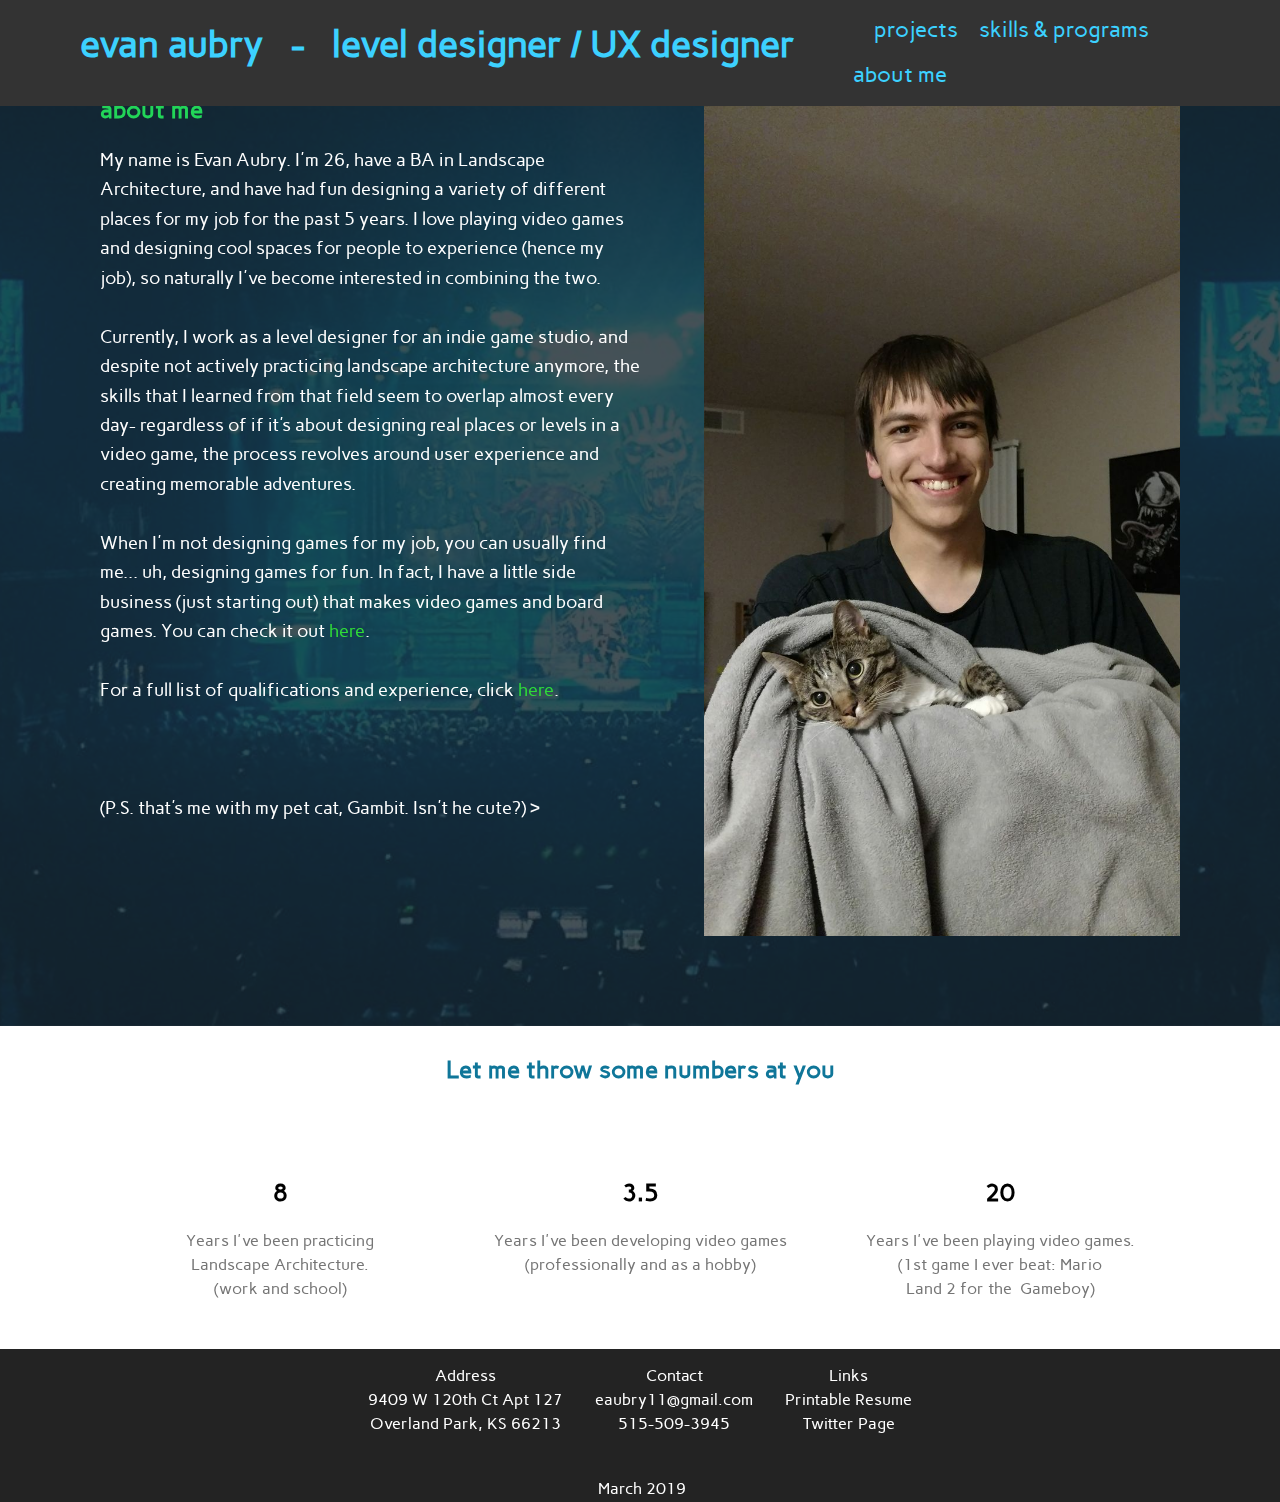
<file: page3.html>
<!DOCTYPE html>
<html >
<head>
  <!-- Site made with Mobirise Website Builder v4.6.5, https://mobirise.com -->
  <meta charset="UTF-8">
  <meta http-equiv="X-UA-Compatible" content="IE=edge">
  <meta name="generator" content="Mobirise v4.6.5, mobirise.com">
  <meta name="viewport" content="width=device-width, initial-scale=1, minimum-scale=1">
  <link rel="shortcut icon" href="assets/images/logo2.png" type="image/x-icon">
  <meta name="description" content="Web Page Builder Description">
  <title>About Me</title>
  <link rel="stylesheet" href="assets/web/assets/mobirise-icons/mobirise-icons.css">
  <link rel="stylesheet" href="assets/tether/tether.min.css">
  <link rel="stylesheet" href="assets/bootstrap/css/bootstrap.min.css">
  <link rel="stylesheet" href="assets/bootstrap/css/bootstrap-grid.min.css">
  <link rel="stylesheet" href="assets/bootstrap/css/bootstrap-reboot.min.css">
  <link rel="stylesheet" href="assets/socicon/css/styles.css">
  <link rel="stylesheet" href="assets/dropdown/css/style.css">
  <link rel="stylesheet" href="assets/theme/css/style.css">
  <link rel="stylesheet" href="assets/mobirise/css/mbr-additional.css" type="text/css">
  
  
  
</head>
<body>
  <section class="menu cid-qKNc5B3Aq2" once="menu" id="menu1-2i">

    

    <nav class="navbar navbar-expand beta-menu navbar-dropdown align-items-center navbar-fixed-top navbar-toggleable-sm">
        <button class="navbar-toggler navbar-toggler-right" type="button" data-toggle="collapse" data-target="#navbarSupportedContent" aria-controls="navbarSupportedContent" aria-expanded="false" aria-label="Toggle navigation">
            <div class="hamburger">
                <span></span>
                <span></span>
                <span></span>
                <span></span>
            </div>
        </button>
        <div class="menu-logo">
            <div class="navbar-brand">
                
                <span class="navbar-caption-wrap"><a class="navbar-caption text-secondary display-1" href="index.html"><p>
                        evan aubry &nbsp; - &nbsp; level designer / UX designer<br></p></a></span>
            </div>
        </div>
        <div class="collapse navbar-collapse" id="navbarSupportedContent">
            <ul class="navbar-nav nav-dropdown nav-right" data-app-modern-menu="true"><li class="nav-item">
                    <a class="nav-link link text-secondary display-4" href="https://mobirise.com"></a>
                </li>
                <li class="nav-item"><a class="nav-link link text-secondary display-4" href="page1.html">projects</a></li><li class="nav-item"><a class="nav-link link text-secondary display-4" href="page2.html">skills &amp; programs</a></li><li class="nav-item"><a class="nav-link link text-secondary display-4" href="page3.html">about me</a></li></ul>
            
        </div>
    </nav>
</section>

<section class="engine"><a href="https://mobirise.ws/p">open source web page maker</a></section><section class="menu cid-qKNFbjNLrs" once="menu" id="menu1-2j">

    

    <nav class="navbar navbar-expand beta-menu navbar-dropdown align-items-center navbar-fixed-top navbar-toggleable-sm">
        <button class="navbar-toggler navbar-toggler-right" type="button" data-toggle="collapse" data-target="#navbarSupportedContent" aria-controls="navbarSupportedContent" aria-expanded="false" aria-label="Toggle navigation">
            <div class="hamburger">
                <span></span>
                <span></span>
                <span></span>
                <span></span>
            </div>
        </button>
        <div class="menu-logo">
            <div class="navbar-brand">
                
                <span class="navbar-caption-wrap"><a class="navbar-caption text-secondary display-1" href="index.html"><p>
                        evan aubry &nbsp; - &nbsp; level designer / UX designer<br></p></a></span>
            </div>
        </div>
        <div class="collapse navbar-collapse" id="navbarSupportedContent">
            <ul class="navbar-nav nav-dropdown nav-right" data-app-modern-menu="true"><li class="nav-item">
                    <a class="nav-link link text-secondary display-4" href="https://mobirise.com"></a>
                </li>
                <li class="nav-item"><a class="nav-link link text-secondary display-4" href="page1.html">projects</a></li><li class="nav-item"><a class="nav-link link text-secondary display-4" href="page2.html">skills &amp; programs</a></li><li class="nav-item"><a class="nav-link link text-secondary display-4" href="page3.html">about me</a></li></ul>
            
        </div>
    </nav>
</section>

<section class="features11 cid-qKUpY4gUat mbr-parallax-background" id="features11-2p">

    

    <div class="mbr-overlay" style="opacity: 0.8; background-color: rgb(23, 37, 45);">
    </div>

    <div class="container">   
        <div class="col-md-12">
            <div class="media-container-row">
                <div class="mbr-figure" style="width: 50%;">
                    <img src="assets/images/15025215-10210012027271091-9114120785192868802-o-810x1440.jpg" alt="Mobirise" title="">
                </div>
                <div class=" align-left aside-content">
                    <h2 class="mbr-title pt-2 mbr-fonts-style display-2"><strong>
                        about me</strong></h2>
                    <div class="mbr-section-text">
                        <p class="mbr-text mb-5 pt-3 mbr-light mbr-fonts-style display-5">My name is Evan Aubry. I'm 26, have a BA in Landscape Architecture, and have had fun designing a variety of different places for my job for the past 5 years. I love playing video games and designing cool spaces for people to experience (hence my job), so naturally I've become interested in combining the two.
<br>
<br>Currently, I work as a level designer for an indie game studio, and despite not actively practicing landscape architecture anymore, the skills that I learned from that field seem to overlap almost every day- regardless of if it's about designing real places or levels in a video game, the process revolves around user experience and creating memorable adventures.<br>
<br>When I'm not designing games for my job, you can usually find me... uh, designing games for fun. In fact, I have a little side business (just starting out) that makes video games and board games. You can check it out <a href="https://twitter.com/micendicegames" target="_blank">here</a>.<br>
<br>For a full list of qualifications and experience, click <a href="https://drive.google.com/open?id=1xxCw5PAnTCy7FNJcj7TZd6lfvoItYi1m" target="_blank">here</a>.
<br>
<br>
<br>
<br>(P.S. that's me with my pet cat, Gambit. Isn't he cute?) &gt;</p>
                    </div>

                    
                </div>
            </div>
        </div> 
    </div>          
</section>

<section class="counters1 counters cid-qKU7BFVF1t" id="counters1-2n">

    

    

    <div class="container">
        <h2 class="mbr-section-title pb-3 align-center mbr-fonts-style display-2"><strong>
            Let me throw some numbers at you</strong></h2>
        

        <div class="container pt-4 mt-2">
            <div class="media-container-row">
                <div class="card p-3 align-center col-12 col-md-6 col-lg-4">
                    <div class="panel-item p-3">
                        

                        <div class="card-text">
                            <h3 class="count pt-3 pb-3 mbr-fonts-style display-2"><strong>
                                  8</strong></h3>
                            
                            <p class="mbr-content-text mbr-fonts-style display-7">Years I've been practicing<br>Landscape Architecture.<br>(work and school)</p>
                        </div>
                    </div>
                </div>


                <div class="card p-3 align-center col-12 col-md-6 col-lg-4">
                    <div class="panel-item p-3">
                        
                        <div class="card-text">
                            <h3 class="count pt-3 pb-3 mbr-fonts-style display-2"><strong>3.5</strong></h3>
                            
                            <p class="mbr-content-text mbr-fonts-style display-7">Years I've been developing video games (professionally and as a hobby)</p>
                        </div>
                    </div>
                </div>

                <div class="card p-3 align-center col-12 col-md-6 col-lg-4">
                    <div class="panel-item p-3">
                        
                        <div class="card-text">
                            <h3 class="count pt-3 pb-3 mbr-fonts-style display-2"><strong>
                                  20</strong></h3>
                            
                            <p class="mbr-content-text mbr-fonts-style display-7">Years I've been playing video games.<br>(1st game I ever beat: Mario <br>Land 2 for the &nbsp;Gameboy)</p>
                        </div>
                    </div>
                </div>


                
            </div>
        </div>
   </div>
</section>

<section once="" class="cid-qKPoK0AzAa" id="footer7-2k">

    

    

    <div class="container">
        <div class="media-container-row align-center mbr-white">
            <div class="row row-links">
                <ul class="foot-menu">
                    
                    
                    
                    
                    
                <li class="foot-menu-item mbr-fonts-style display-7">Address<br>9409 W 120th Ct Apt 127<br>Overland Park, KS 66213</li><li class="foot-menu-item mbr-fonts-style display-7">Contact<br>eaubry11@gmail.com<br>515-509-3945<br><br></li><li class="foot-menu-item mbr-fonts-style display-7">Links<br><a href="https://drive.google.com/open?id=1xxCw5PAnTCy7FNJcj7TZd6lfvoItYi1m" target="_blank" class="text-white">Printable Resume</a><br><a href="https://twitter.com/micendicegames" target="_blank" class="text-white">Twitter Page</a><br></li></ul>
            </div>
            
            <div class="row row-copirayt">
                <p class="mbr-text mb-0 mbr-fonts-style mbr-white align-center display-7">&nbsp;March 2019</p>
            </div>
        </div>
    </div>
</section>


  <script src="assets/web/assets/jquery/jquery.min.js"></script>
  <script src="assets/popper/popper.min.js"></script>
  <script src="assets/tether/tether.min.js"></script>
  <script src="assets/bootstrap/js/bootstrap.min.js"></script>
  <script src="assets/smoothscroll/smooth-scroll.js"></script>
  <script src="assets/touchswipe/jquery.touch-swipe.min.js"></script>
  <script src="assets/parallax/jarallax.min.js"></script>
  <script src="assets/viewportchecker/jquery.viewportchecker.js"></script>
  <script src="assets/dropdown/js/script.min.js"></script>
  <script src="assets/theme/js/script.js"></script>
  
  
</body>
</html>
</file>
<file: assets/web/assets/mobirise-icons/mobirise-icons.css>
@font-face {
  font-family: 'MobiriseIcons';
  src:  url('mobirise-icons.eot?spat4u');
  src:  url('mobirise-icons.eot?spat4u#iefix') format('embedded-opentype'),
    url('mobirise-icons.ttf?spat4u') format('truetype'),
    url('mobirise-icons.woff?spat4u') format('woff'),
    url('mobirise-icons.svg?spat4u#MobiriseIcons') format('svg');
  font-weight: normal;
  font-style: normal;
}

[class^="mbri-"], [class*=" mbri-"] {
  /* use !important to prevent issues with browser extensions that change fonts */
  font-family: MobiriseIcons !important;
  speak: none;
  font-style: normal;
  font-weight: normal;
  font-variant: normal;
  text-transform: none;
  line-height: 1;

  /* Better Font Rendering =========== */
  -webkit-font-smoothing: antialiased;
  -moz-osx-font-smoothing: grayscale;
}

.mbri-add-submenu:before {
  content: "\e900";
}
.mbri-alert:before {
  content: "\e901";
}
.mbri-align-center:before {
  content: "\e902";
}
.mbri-align-justify:before {
  content: "\e903";
}
.mbri-align-left:before {
  content: "\e904";
}
.mbri-align-right:before {
  content: "\e905";
}
.mbri-android:before {
  content: "\e906";
}
.mbri-apple:before {
  content: "\e907";
}
.mbri-arrow-down:before {
  content: "\e908";
}
.mbri-arrow-next:before {
  content: "\e909";
}
.mbri-arrow-prev:before {
  content: "\e90a";
}
.mbri-arrow-up:before {
  content: "\e90b";
}
.mbri-bold:before {
  content: "\e90c";
}
.mbri-bookmark:before {
  content: "\e90d";
}
.mbri-bootstrap:before {
  content: "\e90e";
}
.mbri-briefcase:before {
  content: "\e90f";
}
.mbri-browse:before {
  content: "\e910";
}
.mbri-bulleted-list:before {
  content: "\e911";
}
.mbri-calendar:before {
  content: "\e912";
}
.mbri-camera:before {
  content: "\e913";
}
.mbri-cart-add:before {
  content: "\e914";
}
.mbri-cart-full:before {
  content: "\e915";
}
.mbri-cash:before {
  content: "\e916";
}
.mbri-change-style:before {
  content: "\e917";
}
.mbri-chat:before {
  content: "\e918";
}
.mbri-clock:before {
  content: "\e919";
}
.mbri-close:before {
  content: "\e91a";
}
.mbri-cloud:before {
  content: "\e91b";
}
.mbri-code:before {
  content: "\e91c";
}
.mbri-contact-form:before {
  content: "\e91d";
}
.mbri-credit-card:before {
  content: "\e91e";
}
.mbri-cursor-click:before {
  content: "\e91f";
}
.mbri-cust-feedback:before {
  content: "\e920";
}
.mbri-database:before {
  content: "\e921";
}
.mbri-delivery:before {
  content: "\e922";
}
.mbri-desktop:before {
  content: "\e923";
}
.mbri-devices:before {
  content: "\e924";
}
.mbri-down:before {
  content: "\e925";
}
.mbri-download:before {
  content: "\e989";
}
.mbri-drag-n-drop:before {
  content: "\e927";
}
.mbri-drag-n-drop2:before {
  content: "\e928";
}
.mbri-edit:before {
  content: "\e929";
}
.mbri-edit2:before {
  content: "\e92a";
}
.mbri-error:before {
  content: "\e92b";
}
.mbri-extension:before {
  content: "\e92c";
}
.mbri-features:before {
  content: "\e92d";
}
.mbri-file:before {
  content: "\e92e";
}
.mbri-flag:before {
  content: "\e92f";
}
.mbri-folder:before {
  content: "\e930";
}
.mbri-gift:before {
  content: "\e931";
}
.mbri-github:before {
  content: "\e932";
}
.mbri-globe:before {
  content: "\e933";
}
.mbri-globe-2:before {
  content: "\e934";
}
.mbri-growing-chart:before {
  content: "\e935";
}
.mbri-hearth:before {
  content: "\e936";
}
.mbri-help:before {
  content: "\e937";
}
.mbri-home:before {
  content: "\e938";
}
.mbri-hot-cup:before {
  content: "\e939";
}
.mbri-idea:before {
  content: "\e93a";
}
.mbri-image-gallery:before {
  content: "\e93b";
}
.mbri-image-slider:before {
  content: "\e93c";
}
.mbri-info:before {
  content: "\e93d";
}
.mbri-italic:before {
  content: "\e93e";
}
.mbri-key:before {
  content: "\e93f";
}
.mbri-laptop:before {
  content: "\e940";
}
.mbri-layers:before {
  content: "\e941";
}
.mbri-left-right:before {
  content: "\e942";
}
.mbri-left:before {
  content: "\e943";
}
.mbri-letter:before {
  content: "\e944";
}
.mbri-like:before {
  content: "\e945";
}
.mbri-link:before {
  content: "\e946";
}
.mbri-lock:before {
  content: "\e947";
}
.mbri-login:before {
  content: "\e948";
}
.mbri-logout:before {
  content: "\e949";
}
.mbri-magic-stick:before {
  content: "\e94a";
}
.mbri-map-pin:before {
  content: "\e94b";
}
.mbri-menu:before {
  content: "\e94c";
}
.mbri-mobile:before {
  content: "\e94d";
}
.mbri-mobile2:before {
  content: "\e94e";
}
.mbri-mobirise:before {
  content: "\e94f";
}
.mbri-more-horizontal:before {
  content: "\e950";
}
.mbri-more-vertical:before {
  content: "\e951";
}
.mbri-music:before {
  content: "\e952";
}
.mbri-new-file:before {
  content: "\e953";
}
.mbri-numbered-list:before {
  content: "\e954";
}
.mbri-opened-folder:before {
  content: "\e955";
}
.mbri-pages:before {
  content: "\e956";
}
.mbri-paper-plane:before {
  content: "\e957";
}
.mbri-paperclip:before {
  content: "\e958";
}
.mbri-photo:before {
  content: "\e959";
}
.mbri-photos:before {
  content: "\e95a";
}
.mbri-pin:before {
  content: "\e95b";
}
.mbri-play:before {
  content: "\e95c";
}
.mbri-plus:before {
  content: "\e95d";
}
.mbri-preview:before {
  content: "\e95e";
}
.mbri-print:before {
  content: "\e95f";
}
.mbri-protect:before {
  content: "\e960";
}
.mbri-question:before {
  content: "\e961";
}
.mbri-quote-left:before {
  content: "\e962";
}
.mbri-quote-right:before {
  content: "\e963";
}
.mbri-refresh:before {
  content: "\e964";
}
.mbri-responsive:before {
  content: "\e965";
}
.mbri-right:before {
  content: "\e966";
}
.mbri-rocket:before {
  content: "\e967";
}
.mbri-sad-face:before {
  content: "\e968";
}
.mbri-sale:before {
  content: "\e969";
}
.mbri-save:before {
  content: "\e96a";
}
.mbri-search:before {
  content: "\e96b";
}
.mbri-setting:before {
  content: "\e96c";
}
.mbri-setting2:before {
  content: "\e96d";
}
.mbri-setting3:before {
  content: "\e96e";
}
.mbri-share:before {
  content: "\e96f";
}
.mbri-shopping-bag:before {
  content: "\e970";
}
.mbri-shopping-basket:before {
  content: "\e971";
}
.mbri-shopping-cart:before {
  content: "\e972";
}
.mbri-sites:before {
  content: "\e973";
}
.mbri-smile-face:before {
  content: "\e974";
}
.mbri-speed:before {
  content: "\e975";
}
.mbri-star:before {
  content: "\e976";
}
.mbri-success:before {
  content: "\e977";
}
.mbri-sun:before {
  content: "\e978";
}
.mbri-sun2:before {
  content: "\e979";
}
.mbri-tablet:before {
  content: "\e97a";
}
.mbri-tablet-vertical:before {
  content: "\e97b";
}
.mbri-target:before {
  content: "\e97c";
}
.mbri-timer:before {
  content: "\e97d";
}
.mbri-to-ftp:before {
  content: "\e97e";
}
.mbri-to-local-drive:before {
  content: "\e97f";
}
.mbri-touch-swipe:before {
  content: "\e980";
}
.mbri-touch:before {
  content: "\e981";
}
.mbri-trash:before {
  content: "\e982";
}
.mbri-underline:before {
  content: "\e983";
}
.mbri-unlink:before {
  content: "\e984";
}
.mbri-unlock:before {
  content: "\e985";
}
.mbri-up-down:before {
  content: "\e986";
}
.mbri-up:before {
  content: "\e987";
}
.mbri-update:before {
  content: "\e988";
}
.mbri-upload:before {
 content: "\e926"; 
}
.mbri-user:before {
  content: "\e98a";
}
.mbri-user2:before {
  content: "\e98b";
}
.mbri-users:before {
  content: "\e98c";
}
.mbri-video:before {
  content: "\e98d";
}
.mbri-video-play:before {
  content: "\e98e";
}
.mbri-watch:before {
  content: "\e98f";
}
.mbri-website-theme:before {
  content: "\e990";
}
.mbri-wifi:before {
  content: "\e991";
}
.mbri-windows:before {
  content: "\e992";
}
.mbri-zoom-out:before {
  content: "\e993";
}
.mbri-redo:before {
  content: "\e994";
}
.mbri-undo:before {
  content: "\e995";
}
</file>
<file: assets/socicon/css/styles.css>
@charset "UTF-8";

@font-face {
  font-family: "socicon";
  src:url("../fonts/socicon.eot");
  src:url("../fonts/socicon.eot?#iefix") format("embedded-opentype"),
    url("../fonts/socicon.woff") format("woff"),
    url("../fonts/socicon.ttf") format("truetype"),
    url("../fonts/socicon.svg#socicon") format("svg");
  font-weight: normal;
  font-style: normal;

}

[data-icon]:before {
  font-family: "socicon" !important;
  content: attr(data-icon);
  font-style: normal !important;
  font-weight: normal !important;
  font-variant: normal !important;
  text-transform: none !important;
  speak: none;
  line-height: 1;
  -webkit-font-smoothing: antialiased;
  -moz-osx-font-smoothing: grayscale;
}

[class^="socicon-"]:before,
[class*=" socicon-"]:before {
  font-family: "socicon" !important;
  font-style: normal !important;
  font-weight: normal !important;
  font-variant: normal !important;
  text-transform: none !important;
  speak: none;
  line-height: 1;
  -webkit-font-smoothing: antialiased;
  -moz-osx-font-smoothing: grayscale;
}

.socicon-modelmayhem:before {
  content: "\e000";
}
.socicon-mixcloud:before {
  content: "\e001";
}
.socicon-drupal:before {
  content: "\e002";
}
.socicon-swarm:before {
  content: "\e003";
}
.socicon-istock:before {
  content: "\e004";
}
.socicon-yammer:before {
  content: "\e005";
}
.socicon-ello:before {
  content: "\e006";
}
.socicon-stackoverflow:before {
  content: "\e007";
}
.socicon-persona:before {
  content: "\e008";
}
.socicon-triplej:before {
  content: "\e009";
}
.socicon-houzz:before {
  content: "\e00a";
}
.socicon-rss:before {
  content: "\e00b";
}
.socicon-paypal:before {
  content: "\e00c";
}
.socicon-odnoklassniki:before {
  content: "\e00d";
}
.socicon-airbnb:before {
  content: "\e00e";
}
.socicon-periscope:before {
  content: "\e00f";
}
.socicon-outlook:before {
  content: "\e010";
}
.socicon-coderwall:before {
  content: "\e011";
}
.socicon-tripadvisor:before {
  content: "\e012";
}
.socicon-appnet:before {
  content: "\e013";
}
.socicon-goodreads:before {
  content: "\e014";
}
.socicon-tripit:before {
  content: "\e015";
}
.socicon-lanyrd:before {
  content: "\e016";
}
.socicon-slideshare:before {
  content: "\e017";
}
.socicon-buffer:before {
  content: "\e018";
}
.socicon-disqus:before {
  content: "\e019";
}
.socicon-vkontakte:before {
  content: "\e01a";
}
.socicon-whatsapp:before {
  content: "\e01b";
}
.socicon-patreon:before {
  content: "\e01c";
}
.socicon-storehouse:before {
  content: "\e01d";
}
.socicon-pocket:before {
  content: "\e01e";
}
.socicon-mail:before {
  content: "\e01f";
}
.socicon-blogger:before {
  content: "\e020";
}
.socicon-technorati:before {
  content: "\e021";
}
.socicon-reddit:before {
  content: "\e022";
}
.socicon-dribbble:before {
  content: "\e023";
}
.socicon-stumbleupon:before {
  content: "\e024";
}
.socicon-digg:before {
  content: "\e025";
}
.socicon-envato:before {
  content: "\e026";
}
.socicon-behance:before {
  content: "\e027";
}
.socicon-delicious:before {
  content: "\e028";
}
.socicon-deviantart:before {
  content: "\e029";
}
.socicon-forrst:before {
  content: "\e02a";
}
.socicon-play:before {
  content: "\e02b";
}
.socicon-zerply:before {
  content: "\e02c";
}
.socicon-wikipedia:before {
  content: "\e02d";
}
.socicon-apple:before {
  content: "\e02e";
}
.socicon-flattr:before {
  content: "\e02f";
}
.socicon-github:before {
  content: "\e030";
}
.socicon-renren:before {
  content: "\e031";
}
.socicon-friendfeed:before {
  content: "\e032";
}
.socicon-newsvine:before {
  content: "\e033";
}
.socicon-identica:before {
  content: "\e034";
}
.socicon-bebo:before {
  content: "\e035";
}
.socicon-zynga:before {
  content: "\e036";
}
.socicon-steam:before {
  content: "\e037";
}
.socicon-xbox:before {
  content: "\e038";
}
.socicon-windows:before {
  content: "\e039";
}
.socicon-qq:before {
  content: "\e03a";
}
.socicon-douban:before {
  content: "\e03b";
}
.socicon-meetup:before {
  content: "\e03c";
}
.socicon-playstation:before {
  content: "\e03d";
}
.socicon-android:before {
  content: "\e03e";
}
.socicon-snapchat:before {
  content: "\e03f";
}
.socicon-twitter:before {
  content: "\e040";
}
.socicon-facebook:before {
  content: "\e041";
}
.socicon-googleplus:before {
  content: "\e042";
}
.socicon-pinterest:before {
  content: "\e043";
}
.socicon-foursquare:before {
  content: "\e044";
}
.socicon-yahoo:before {
  content: "\e045";
}
.socicon-skype:before {
  content: "\e046";
}
.socicon-yelp:before {
  content: "\e047";
}
.socicon-feedburner:before {
  content: "\e048";
}
.socicon-linkedin:before {
  content: "\e049";
}
.socicon-viadeo:before {
  content: "\e04a";
}
.socicon-xing:before {
  content: "\e04b";
}
.socicon-myspace:before {
  content: "\e04c";
}
.socicon-soundcloud:before {
  content: "\e04d";
}
.socicon-spotify:before {
  content: "\e04e";
}
.socicon-grooveshark:before {
  content: "\e04f";
}
.socicon-lastfm:before {
  content: "\e050";
}
.socicon-youtube:before {
  content: "\e051";
}
.socicon-vimeo:before {
  content: "\e052";
}
.socicon-dailymotion:before {
  content: "\e053";
}
.socicon-vine:before {
  content: "\e054";
}
.socicon-flickr:before {
  content: "\e055";
}
.socicon-500px:before {
  content: "\e056";
}
.socicon-wordpress:before {
  content: "\e058";
}
.socicon-tumblr:before {
  content: "\e059";
}
.socicon-twitch:before {
  content: "\e05a";
}
.socicon-8tracks:before {
  content: "\e05b";
}
.socicon-amazon:before {
  content: "\e05c";
}
.socicon-icq:before {
  content: "\e05d";
}
.socicon-smugmug:before {
  content: "\e05e";
}
.socicon-ravelry:before {
  content: "\e05f";
}
.socicon-weibo:before {
  content: "\e060";
}
.socicon-baidu:before {
  content: "\e061";
}
.socicon-angellist:before {
  content: "\e062";
}
.socicon-ebay:before {
  content: "\e063";
}
.socicon-imdb:before {
  content: "\e064";
}
.socicon-stayfriends:before {
  content: "\e065";
}
.socicon-residentadvisor:before {
  content: "\e066";
}
.socicon-google:before {
  content: "\e067";
}
.socicon-yandex:before {
  content: "\e068";
}
.socicon-sharethis:before {
  content: "\e069";
}
.socicon-bandcamp:before {
  content: "\e06a";
}
.socicon-itunes:before {
  content: "\e06b";
}
.socicon-deezer:before {
  content: "\e06c";
}
.socicon-telegram:before {
  content: "\e06e";
}
.socicon-openid:before {
  content: "\e06f";
}
.socicon-amplement:before {
  content: "\e070";
}
.socicon-viber:before {
  content: "\e071";
}
.socicon-zomato:before {
  content: "\e072";
}
.socicon-draugiem:before {
  content: "\e074";
}
.socicon-endomodo:before {
  content: "\e075";
}
.socicon-filmweb:before {
  content: "\e076";
}
.socicon-stackexchange:before {
  content: "\e077";
}
.socicon-wykop:before {
  content: "\e078";
}
.socicon-teamspeak:before {
  content: "\e079";
}
.socicon-teamviewer:before {
  content: "\e07a";
}
.socicon-ventrilo:before {
  content: "\e07b";
}
.socicon-younow:before {
  content: "\e07c";
}
.socicon-raidcall:before {
  content: "\e07d";
}
.socicon-mumble:before {
  content: "\e07e";
}
.socicon-medium:before {
  content: "\e06d";
}
.socicon-bebee:before {
  content: "\e07f";
}
.socicon-hitbox:before {
  content: "\e080";
}
.socicon-reverbnation:before {
  content: "\e081";
}
.socicon-formulr:before {
  content: "\e082";
}
.socicon-instagram:before {
  content: "\e057";
}
.socicon-battlenet:before {
  content: "\e083";
}
.socicon-chrome:before {
  content: "\e084";
}
.socicon-discord:before {
  content: "\e086";
}
.socicon-issuu:before {
  content: "\e087";
}
.socicon-macos:before {
  content: "\e088";
}
.socicon-firefox:before {
  content: "\e089";
}
.socicon-opera:before {
  content: "\e08d";
}
.socicon-keybase:before {
  content: "\e090";
}
.socicon-alliance:before {
  content: "\e091";
}
.socicon-livejournal:before {
  content: "\e092";
}
.socicon-googlephotos:before {
  content: "\e093";
}
.socicon-horde:before {
  content: "\e094";
}
.socicon-etsy:before {
  content: "\e095";
}
.socicon-zapier:before {
  content: "\e096";
}
.socicon-google-scholar:before {
  content: "\e097";
}
.socicon-researchgate:before {
  content: "\e098";
}
.socicon-wechat:before {
  content: "\e099";
}
.socicon-strava:before {
  content: "\e09a";
}
.socicon-line:before {
  content: "\e09b";
}
.socicon-lyft:before {
  content: "\e09c";
}
.socicon-uber:before {
  content: "\e09d";
}
.socicon-songkick:before {
  content: "\e09e";
}
.socicon-viewbug:before {
  content: "\e09f";
}
.socicon-googlegroups:before {
  content: "\e0a0";
}
.socicon-quora:before {
  content: "\e073";
}
.socicon-diablo:before {
  content: "\e085";
}
.socicon-blizzard:before {
  content: "\e0a1";
}
.socicon-hearthstone:before {
  content: "\e08b";
}
.socicon-heroes:before {
  content: "\e08a";
}
.socicon-overwatch:before {
  content: "\e08c";
}
.socicon-warcraft:before {
  content: "\e08e";
}
.socicon-starcraft:before {
  content: "\e08f";
}
.socicon-beam:before {
  content: "\e0a2";
}
.socicon-curse:before {
  content: "\e0a3";
}
.socicon-player:before {
  content: "\e0a4";
}
.socicon-streamjar:before {
  content: "\e0a5";
}
.socicon-nintendo:before {
  content: "\e0a6";
}
.socicon-hellocoton:before {
  content: "\e0a7";
}
</file>
<file: assets/dropdown/css/style.css>
.navbar-dropdown {
  left: 0;
  padding: 0;
  position: absolute;
  right: 0;
  top: 0;
  transition: all 0.45s ease;
  z-index: 1030;
  background: #282828; }
  .navbar-dropdown .navbar-logo {
    margin-right: 0.8rem;
    transition: margin 0.3s ease-in-out;
    vertical-align: middle; }
    .navbar-dropdown .navbar-logo img {
      height: 3.125rem;
      transition: all 0.3s ease-in-out; }
    .navbar-dropdown .navbar-logo.mbr-iconfont {
      font-size: 3.125rem;
      line-height: 3.125rem; }
  .navbar-dropdown .navbar-caption {
    font-weight: 700;
    white-space: normal;
    vertical-align: -4px;
    line-height: 3.125rem !important; }
    .navbar-dropdown .navbar-caption, .navbar-dropdown .navbar-caption:hover {
      color: inherit;
      text-decoration: none; }
  .navbar-dropdown .mbr-iconfont + .navbar-caption {
    vertical-align: -1px; }
  .navbar-dropdown.navbar-fixed-top {
    position: fixed; }
  .navbar-dropdown .navbar-brand span {
    vertical-align: -4px; }
  .navbar-dropdown.bg-color.transparent {
    background: none; }
  .navbar-dropdown.navbar-short .navbar-brand {
    padding: 0.625rem 0; }
    .navbar-dropdown.navbar-short .navbar-brand span {
      vertical-align: -1px; }
  .navbar-dropdown.navbar-short .navbar-caption {
    line-height: 2.375rem !important;
    vertical-align: -2px; }
  .navbar-dropdown.navbar-short .navbar-logo {
    margin-right: 0.5rem; }
    .navbar-dropdown.navbar-short .navbar-logo img {
      height: 2.375rem; }
    .navbar-dropdown.navbar-short .navbar-logo.mbr-iconfont {
      font-size: 2.375rem;
      line-height: 2.375rem; }
  .navbar-dropdown.navbar-short .mbr-table-cell {
    height: 3.625rem; }
  .navbar-dropdown .navbar-close {
    left: 0.6875rem;
    position: fixed;
    top: 0.75rem;
    z-index: 1000; }
  .navbar-dropdown .hamburger-icon {
    content: "";
    display: inline-block;
    vertical-align: middle;
    width: 16px;
    -webkit-box-shadow: 0 -6px 0 1px #282828,0 0 0 1px #282828,0 6px 0 1px #282828;
    -moz-box-shadow: 0 -6px 0 1px #282828,0 0 0 1px #282828,0 6px 0 1px #282828;
    box-shadow: 0 -6px 0 1px #282828,0 0 0 1px #282828,0 6px 0 1px #282828; }

.dropdown-menu .dropdown-toggle[data-toggle="dropdown-submenu"]::after {
  border-bottom: 0.35em solid transparent;
  border-left: 0.35em solid;
  border-right: 0;
  border-top: 0.35em solid transparent;
  margin-left: 0.3rem; }

.dropdown-menu .dropdown-item:focus {
  outline: 0; }

.nav-dropdown {
  font-size: 0.75rem;
  font-weight: 500;
  height: auto !important; }
  .nav-dropdown .nav-btn {
    padding-left: 1rem; }
  .nav-dropdown .link {
    margin: .667em 1.667em;
    font-weight: 500;
    padding: 0;
    transition: color .2s ease-in-out; }
    .nav-dropdown .link.dropdown-toggle {
      margin-right: 2.583em; }
      .nav-dropdown .link.dropdown-toggle::after {
        margin-left: .25rem;
        border-top: 0.35em solid;
        border-right: 0.35em solid transparent;
        border-left: 0.35em solid transparent;
        border-bottom: 0; }
      .nav-dropdown .link.dropdown-toggle[aria-expanded="true"] {
        margin: 0;
        padding: 0.667em 3.263em  0.667em 1.667em; }
  .nav-dropdown .link::after,
  .nav-dropdown .dropdown-item::after {
    color: inherit; }
  .nav-dropdown .btn {
    font-size: 0.75rem;
    font-weight: 700;
    letter-spacing: 0;
    margin-bottom: 0;
    padding-left: 1.25rem;
    padding-right: 1.25rem; }
  .nav-dropdown .dropdown-menu {
    border-radius: 0;
    border: 0;
    left: 0;
    margin: 0;
    padding-bottom: 1.25rem;
    padding-top: 1.25rem;
    position: relative; }
  .nav-dropdown .dropdown-submenu {
    margin-left: 0.125rem;
    top: 0; }
  .nav-dropdown .dropdown-item {
    font-weight: 500;
    line-height: 2;
    padding: 0.3846em 4.615em 0.3846em 1.5385em;
    position: relative;
    transition: color .2s ease-in-out, background-color .2s ease-in-out; }
    .nav-dropdown .dropdown-item::after {
      margin-top: -0.3077em;
      position: absolute;
      right: 1.1538em;
      top: 50%; }
    .nav-dropdown .dropdown-item:focus, .nav-dropdown .dropdown-item:hover {
      background: none; }

@media (max-width: 767px) {
  .nav-dropdown.navbar-toggleable-sm {
    bottom: 0;
    display: none;
    left: 0;
    overflow-x: hidden;
    position: fixed;
    top: 0;
    transform: translateX(-100%);
    -ms-transform: translateX(-100%);
    -webkit-transform: translateX(-100%);
    width: 18.75rem;
    z-index: 999; } }
.nav-dropdown.navbar-toggleable-xl {
  bottom: 0;
  display: none;
  left: 0;
  overflow-x: hidden;
  position: fixed;
  top: 0;
  transform: translateX(-100%);
  -ms-transform: translateX(-100%);
  -webkit-transform: translateX(-100%);
  width: 18.75rem;
  z-index: 999; }

.nav-dropdown-sm {
  display: block !important;
  overflow-x: hidden;
  overflow: auto;
  padding-top: 3.875rem; }
  .nav-dropdown-sm::after {
    content: "";
    display: block;
    height: 3rem;
    width: 100%; }
  .nav-dropdown-sm.collapse.in ~ .navbar-close {
    display: block !important; }
  .nav-dropdown-sm.collapsing, .nav-dropdown-sm.collapse.in {
    transform: translateX(0);
    -ms-transform: translateX(0);
    -webkit-transform: translateX(0);
    transition: all 0.25s ease-out;
    -webkit-transition: all 0.25s ease-out;
    background: #282828; }
  .nav-dropdown-sm.collapsing[aria-expanded="false"] {
    transform: translateX(-100%);
    -ms-transform: translateX(-100%);
    -webkit-transform: translateX(-100%); }
  .nav-dropdown-sm .nav-item {
    display: block;
    margin-left: 0 !important;
    padding-left: 0; }
  .nav-dropdown-sm .link,
  .nav-dropdown-sm .dropdown-item {
    border-top: 1px dotted rgba(255, 255, 255, 0.1);
    font-size: 0.8125rem;
    line-height: 1.6;
    margin: 0 !important;
    padding: 0.875rem 2.4rem 0.875rem 1.5625rem !important;
    position: relative;
    white-space: normal; }
    .nav-dropdown-sm .link:focus, .nav-dropdown-sm .link:hover,
    .nav-dropdown-sm .dropdown-item:focus,
    .nav-dropdown-sm .dropdown-item:hover {
      background: rgba(0, 0, 0, 0.2) !important;
      color: #c0a375; }
  .nav-dropdown-sm .nav-btn {
    position: relative;
    padding: 1.5625rem 1.5625rem 0 1.5625rem; }
    .nav-dropdown-sm .nav-btn::before {
      border-top: 1px dotted rgba(255, 255, 255, 0.1);
      content: "";
      left: 0;
      position: absolute;
      top: 0;
      width: 100%; }
    .nav-dropdown-sm .nav-btn + .nav-btn {
      padding-top: 0.625rem; }
      .nav-dropdown-sm .nav-btn + .nav-btn::before {
        display: none; }
  .nav-dropdown-sm .btn {
    padding: 0.625rem 0; }
  .nav-dropdown-sm .dropdown-toggle[data-toggle="dropdown-submenu"]::after {
    margin-left: .25rem;
    border-top: 0.35em solid;
    border-right: 0.35em solid transparent;
    border-left: 0.35em solid transparent;
    border-bottom: 0; }
  .nav-dropdown-sm .dropdown-toggle[data-toggle="dropdown-submenu"][aria-expanded="true"]::after {
    border-top: 0;
    border-right: 0.35em solid transparent;
    border-left: 0.35em solid transparent;
    border-bottom: 0.35em solid; }
  .nav-dropdown-sm .dropdown-menu {
    margin: 0;
    padding: 0;
    position: relative;
    top: 0;
    left: 0;
    width: 100%;
    border: 0;
    float: none;
    border-radius: 0;
    background: none; }
  .nav-dropdown-sm .dropdown-submenu {
    left: 100%;
    margin-left: 0.125rem;
    margin-top: -1.25rem;
    top: 0; }

.navbar-toggleable-sm .nav-dropdown .dropdown-menu {
  position: absolute; }

.navbar-toggleable-sm .nav-dropdown .dropdown-submenu {
  left: 100%;
  margin-left: 0.125rem;
  margin-top: -1.25rem;
  top: 0; }

.navbar-toggleable-sm.opened .nav-dropdown .dropdown-menu {
  position: relative; }

.navbar-toggleable-sm.opened .nav-dropdown .dropdown-submenu {
  left: 0;
  margin-left: 00rem;
  margin-top: 0rem;
  top: 0; }

.is-builder .nav-dropdown.collapsing {
  transition: none !important; }

/*# sourceMappingURL=style.css.map */
</file>
<file: assets/theme/css/style.css>
/*!
 * Mobirise v4 theme (https://mobirise.com/)
 * Copyright 2017 Mobirise
 */
section {
  background-color: #eeeeee; }

section,
.container,
.container-fluid {
  position: relative;
  word-wrap: break-word; }

a.mbr-iconfont:hover {
  text-decoration: none; }

.article .lead p, .article .lead ul, .article .lead ol, .article .lead pre, .article .lead blockquote {
  margin-bottom: 0; }

a {
  font-style: normal;
  font-weight: 400;
  cursor: pointer; }
  a, a:hover {
    text-decoration: none; }

figure {
  margin-bottom: 0; }

body {
  color: #232323; }

h1, h2, h3, h4, h5, h6,
.h1, .h2, .h3, .h4, .h5, .h6,
.display-1, .display-2, .display-3, .display-4 {
  line-height: 1;
  word-break: break-word;
  word-wrap: break-word; }

b, strong {
  font-weight: bold; }

blockquote {
  padding: 10px 0 10px 20px;
  position: relative;
  border-left: 2px solid;
  border-color: #ff3366; }

input:-webkit-autofill, input:-webkit-autofill:hover, input:-webkit-autofill:focus, input:-webkit-autofill:active {
  transition-delay: 9999s;
  transition-property: background-color, color; }

textarea[type="hidden"] {
  display: none; }

body {
  position: relative; }

section {
  background-position: 50% 50%;
  background-repeat: no-repeat;
  background-size: cover; }
  section .mbr-background-video,
  section .mbr-background-video-preview {
    position: absolute;
    bottom: 0;
    left: 0;
    right: 0;
    top: 0; }

.hidden {
  visibility: hidden; }

.mbr-z-index20 {
  z-index: 20; }

/*! Base colors */
.mbr-white {
  color: #ffffff; }

.mbr-black {
  color: #000000; }

.mbr-bg-white {
  background-color: #ffffff; }

.mbr-bg-black {
  background-color: #000000; }

/*! Text-aligns */
.align-left {
  text-align: left; }

.align-center {
  text-align: center; }

.align-right {
  text-align: right; }

@media (max-width: 767px) {
  .align-left, .align-center, .align-right, .mbr-section-btn, .mbr-section-title {
    text-align: center; } }
/*! Font-weight  */
.mbr-light {
  font-weight: 300; }

.mbr-regular {
  font-weight: 400; }

.mbr-semibold {
  font-weight: 500; }

.mbr-bold {
  font-weight: 700; }

/*! Media  */
.media-size-item {
  -webkit-flex: 1 1 auto;
  -moz-flex: 1 1 auto;
  -ms-flex: 1 1 auto;
  -o-flex: 1 1 auto;
  flex: 1 1 auto; }

.media-content {
  -webkit-flex-basis: 100%;
  flex-basis: 100%; }

.media-container-row {
  display: -ms-flexbox;
  display: -webkit-flex;
  display: flex;
  -webkit-flex-direction: row;
  -ms-flex-direction: row;
  flex-direction: row;
  -webkit-flex-wrap: wrap;
  -ms-flex-wrap: wrap;
  flex-wrap: wrap;
  -webkit-justify-content: center;
  -ms-flex-pack: center;
  justify-content: center;
  -webkit-align-content: center;
  -ms-flex-line-pack: center;
  align-content: center;
  -webkit-align-items: start;
  -ms-flex-align: start;
  align-items: start; }
  .media-container-row .media-size-item {
    width: 400px; }

.media-container-column {
  display: -ms-flexbox;
  display: -webkit-flex;
  display: flex;
  -webkit-flex-direction: column;
  -ms-flex-direction: column;
  flex-direction: column;
  -webkit-flex-wrap: wrap;
  -ms-flex-wrap: wrap;
  flex-wrap: wrap;
  -webkit-justify-content: center;
  -ms-flex-pack: center;
  justify-content: center;
  -webkit-align-content: center;
  -ms-flex-line-pack: center;
  align-content: center;
  -webkit-align-items: stretch;
  -ms-flex-align: stretch;
  align-items: stretch; }
  .media-container-column > * {
    width: 100%; }

@media (min-width: 992px) {
  .media-container-row {
    -webkit-flex-wrap: nowrap;
    -ms-flex-wrap: nowrap;
    flex-wrap: nowrap; } }
figure {
  overflow: hidden; }

figure[mbr-media-size] {
  transition: width 0.1s; }

.mbr-figure img, .mbr-figure iframe {
  display: block;
  width: 100%; }

.card {
  background-color: transparent;
  border: none; }

.card-img {
  text-align: center;
  flex-shrink: 0; }

.media {
  max-width: 100%;
  margin: 0 auto; }

.mbr-figure {
  -ms-flex-item-align: center;
  -ms-grid-row-align: center;
  -webkit-align-self: center;
  align-self: center; }

.media-container > div {
  max-width: 100%; }

.mbr-figure img, .card-img img {
  width: 100%; }

@media (max-width: 991px) {
  .media-size-item {
    width: auto !important; }

  .media {
    width: auto; }

  .mbr-figure {
    width: 100% !important; } }
/*! Buttons */
.mbr-section-btn {
  margin-left: -.25rem;
  margin-right: -.25rem;
  font-size: 0; }

nav .mbr-section-btn {
  margin-left: 0rem;
  margin-right: 0rem; }

/*! Btn icon margin */
.btn .mbr-iconfont, .btn.btn-sm .mbr-iconfont {
  cursor: pointer;
  margin-right: 0.5rem; }

.btn.btn-md .mbr-iconfont, .btn.btn-md .mbr-iconfont {
  margin-right: 0.8rem; }

.mbr-regular {
  font-weight: 400; }

.mbr-semibold {
  font-weight: 500; }

.mbr-bold {
  font-weight: 700; }

[type="submit"] {
  -webkit-appearance: none; }

/*! Full-screen */
.mbr-fullscreen .mbr-overlay {
  min-height: 100vh; }

.mbr-fullscreen {
  display: flex;
  display: -webkit-flex;
  display: -moz-flex;
  display: -ms-flex;
  display: -o-flex;
  align-items: center;
  -webkit-align-items: center;
  min-height: 100vh;
  padding-top: 3rem;
  padding-bottom: 3rem; }

/*! Map */
.map {
  height: 25rem;
  position: relative; }
  .map iframe {
    width: 100%;
    height: 100%; }

/* Form */
.form-asterisk {
  font-family: initial;
  position: absolute;
  top: -2px;
  font-weight: normal; }

/*! Scroll to top arrow */
.mbr-arrow-up {
  bottom: 25px;
  right: 90px;
  position: fixed;
  text-align: right;
  z-index: 5000;
  color: #ffffff;
  font-size: 32px;
  transform: rotate(180deg);
  -webkit-transform: rotate(180deg); }

.mbr-arrow-up a {
  background: rgba(0, 0, 0, 0.2);
  border-radius: 3px;
  color: #fff;
  display: inline-block;
  height: 60px;
  width: 60px;
  outline-style: none !important;
  position: relative;
  text-decoration: none;
  transition: all .3s ease-in-out;
  cursor: pointer;
  text-align: center; }
  .mbr-arrow-up a:hover {
    background-color: rgba(0, 0, 0, 0.4); }
  .mbr-arrow-up a i {
    line-height: 60px; }

.mbr-arrow-up-icon {
  display: block;
  color: #fff; }

.mbr-arrow-up-icon::before {
  content: "\203a";
  display: inline-block;
  font-family: serif;
  font-size: 32px;
  line-height: 1;
  font-style: normal;
  position: relative;
  top: 6px;
  left: -4px;
  -webkit-transform: rotate(-90deg);
  transform: rotate(-90deg); }

/*! Arrow Down */
.mbr-arrow {
  position: absolute;
  bottom: 45px;
  left: 50%;
  width: 60px;
  height: 60px;
  cursor: pointer;
  background-color: rgba(80, 80, 80, 0.5);
  border-radius: 50%;
  -webkit-transform: translateX(-50%);
  transform: translateX(-50%); }
  .mbr-arrow > a {
    display: inline-block;
    text-decoration: none;
    outline-style: none;
    -webkit-animation: arrowdown 1.7s ease-in-out infinite;
    animation: arrowdown 1.7s ease-in-out infinite; }
    .mbr-arrow > a > i {
      position: absolute;
      top: -2px;
      left: 15px;
      font-size: 2rem; }

@keyframes arrowdown {
  0% {
    transform: translateY(0px);
    -webkit-transform: translateY(0px); }
  50% {
    transform: translateY(-5px);
    -webkit-transform: translateY(-5px); }
  100% {
    transform: translateY(0px);
    -webkit-transform: translateY(0px); } }
@-webkit-keyframes arrowdown {
  0% {
    transform: translateY(0px);
    -webkit-transform: translateY(0px); }
  50% {
    transform: translateY(-5px);
    -webkit-transform: translateY(-5px); }
  100% {
    transform: translateY(0px);
    -webkit-transform: translateY(0px); } }
@media (max-width: 500px) {
  .mbr-arrow-up {
    left: 50%;
    right: auto;
    transform: translateX(-50%) rotate(180deg);
    -webkit-transform: translateX(-50%) rotate(180deg); } }
/*Gradients animation*/
@keyframes gradient-animation {
  from {
    background-position: 0% 100%;
    animation-timing-function: ease-in-out; }
  to {
    background-position: 100% 0%;
    animation-timing-function: ease-in-out; } }
@-webkit-keyframes gradient-animation {
  from {
    background-position: 0% 100%;
    animation-timing-function: ease-in-out; }
  to {
    background-position: 100% 0%;
    animation-timing-function: ease-in-out; } }
.bg-gradient {
  background-size: 200% 200%;
  animation: gradient-animation 5s infinite alternate;
  -webkit-animation: gradient-animation 5s infinite alternate; }

.menu .navbar-brand {
  display: -webkit-flex; }
  .menu .navbar-brand span {
    display: flex;
    display: -webkit-flex; }
  .menu .navbar-brand .navbar-caption-wrap {
    display: -webkit-flex; }
  .menu .navbar-brand .navbar-logo img {
    display: -webkit-flex; }
@media (min-width: 768px) and (max-width: 991px) {
  .menu .navbar-toggleable-sm .navbar-nav {
    display: -webkit-box;
    display: -webkit-flex;
    display: -ms-flexbox; } }
@media (min-width: 992px) {
  .menu .navbar-nav.nav-dropdown {
    display: -webkit-flex; }
  .menu .navbar-toggleable-sm .navbar-collapse {
    display: -webkit-flex !important; } }

/*# sourceMappingURL=style.css.map */
.engine {
	position: absolute;
	text-indent: -2400px;
	text-align: center;
	padding: 0;
	top: 0;
	left: -2400px;
}
</file>
<file: assets/mobirise/css/mbr-additional.css>
@import url(https://fonts.googleapis.com/css?family=Carme:400);





body {
  font-style: normal;
  line-height: 1.5;
}
.mbr-section-title {
  font-style: normal;
  line-height: 1.2;
}
.mbr-section-subtitle {
  line-height: 1.3;
}
.mbr-text {
  font-style: normal;
  line-height: 1.6;
}
.display-1 {
  font-family: 'Carme', sans-serif;
  font-size: 2.3rem;
}
.display-1 > .mbr-iconfont {
  font-size: 3.68rem;
}
.display-2 {
  font-family: 'Carme', sans-serif;
  font-size: 1.5rem;
}
.display-2 > .mbr-iconfont {
  font-size: 2.4rem;
}
.display-4 {
  font-family: 'Carme', sans-serif;
  font-size: 1.4rem;
}
.display-4 > .mbr-iconfont {
  font-size: 2.24rem;
}
.display-5 {
  font-family: 'Carme', sans-serif;
  font-size: 1.15rem;
}
.display-5 > .mbr-iconfont {
  font-size: 1.84rem;
}
.display-7 {
  font-family: 'Carme', sans-serif;
  font-size: 1rem;
}
.display-7 > .mbr-iconfont {
  font-size: 1.6rem;
}
/* ---- Fluid typography for mobile devices ---- */
/* 1.4 - font scale ratio ( bootstrap == 1.42857 ) */
/* 100vw - current viewport width */
/* (48 - 20)  48 == 48rem == 768px, 20 == 20rem == 320px(minimal supported viewport) */
/* 0.65 - min scale variable, may vary */
@media (max-width: 768px) {
  .display-1 {
    font-size: 1.84rem;
    font-size: calc( 1.455rem + (2.3 - 1.455) * ((100vw - 20rem) / (48 - 20)));
    line-height: calc( 1.4 * (1.455rem + (2.3 - 1.455) * ((100vw - 20rem) / (48 - 20))));
  }
  .display-2 {
    font-size: 1.2rem;
    font-size: calc( 1.175rem + (1.5 - 1.175) * ((100vw - 20rem) / (48 - 20)));
    line-height: calc( 1.4 * (1.175rem + (1.5 - 1.175) * ((100vw - 20rem) / (48 - 20))));
  }
  .display-4 {
    font-size: 1.12rem;
    font-size: calc( 1.14rem + (1.4 - 1.14) * ((100vw - 20rem) / (48 - 20)));
    line-height: calc( 1.4 * (1.14rem + (1.4 - 1.14) * ((100vw - 20rem) / (48 - 20))));
  }
  .display-5 {
    font-size: 0.92rem;
    font-size: calc( 1.0525rem + (1.15 - 1.0525) * ((100vw - 20rem) / (48 - 20)));
    line-height: calc( 1.4 * (1.0525rem + (1.15 - 1.0525) * ((100vw - 20rem) / (48 - 20))));
  }
}
/* Buttons */
.btn {
  font-weight: 500;
  border-width: 2px;
  font-style: normal;
  letter-spacing: 1px;
  margin: .4rem .8rem;
  white-space: normal;
  -webkit-transition: all 0.3s ease-in-out;
  -moz-transition: all 0.3s ease-in-out;
  transition: all 0.3s ease-in-out;
  padding: 1rem 3rem;
  border-radius: 3px;
  display: inline-flex;
  align-items: center;
  justify-content: center;
  word-break: break-word;
}
.btn-sm {
  font-weight: 500;
  letter-spacing: 1px;
  -webkit-transition: all 0.3s ease-in-out;
  -moz-transition: all 0.3s ease-in-out;
  transition: all 0.3s ease-in-out;
  padding: 0.6rem 1.5rem;
  border-radius: 3px;
}
.btn-md {
  font-weight: 500;
  letter-spacing: 1px;
  margin: .4rem .8rem !important;
  -webkit-transition: all 0.3s ease-in-out;
  -moz-transition: all 0.3s ease-in-out;
  transition: all 0.3s ease-in-out;
  padding: 1rem 3rem;
  border-radius: 3px;
}
.btn-lg {
  font-weight: 500;
  letter-spacing: 1px;
  margin: .4rem .8rem !important;
  -webkit-transition: all 0.3s ease-in-out;
  -moz-transition: all 0.3s ease-in-out;
  transition: all 0.3s ease-in-out;
  padding: 1.2rem 3.2rem;
  border-radius: 3px;
}
.bg-primary {
  background-color: #2fdb38 !important;
}
.bg-success {
  background-color: #0f7699 !important;
}
.bg-info {
  background-color: #82786e !important;
}
.bg-warning {
  background-color: #879a9f !important;
}
.bg-danger {
  background-color: #cccccc !important;
}
.btn-primary,
.btn-primary:active {
  background-color: #2fdb38 !important;
  border-color: #2fdb38 !important;
  color: #ffffff !important;
}
.btn-primary:hover,
.btn-primary:focus,
.btn-primary.focus,
.btn-primary.active {
  color: #ffffff !important;
  background-color: #1ca223 !important;
  border-color: #1ca223 !important;
}
.btn-primary.disabled,
.btn-primary:disabled {
  color: #ffffff !important;
  background-color: #1ca223 !important;
  border-color: #1ca223 !important;
}
.btn-secondary,
.btn-secondary:active {
  background-color: #3cd1ff !important;
  border-color: #3cd1ff !important;
  color: #ffffff !important;
}
.btn-secondary:hover,
.btn-secondary:focus,
.btn-secondary.focus,
.btn-secondary.active {
  color: #ffffff !important;
  background-color: #00b6ef !important;
  border-color: #00b6ef !important;
}
.btn-secondary.disabled,
.btn-secondary:disabled {
  color: #ffffff !important;
  background-color: #00b6ef !important;
  border-color: #00b6ef !important;
}
.btn-info,
.btn-info:active {
  background-color: #82786e !important;
  border-color: #82786e !important;
  color: #ffffff !important;
}
.btn-info:hover,
.btn-info:focus,
.btn-info.focus,
.btn-info.active {
  color: #ffffff !important;
  background-color: #59524b !important;
  border-color: #59524b !important;
}
.btn-info.disabled,
.btn-info:disabled {
  color: #ffffff !important;
  background-color: #59524b !important;
  border-color: #59524b !important;
}
.btn-success,
.btn-success:active {
  background-color: #0f7699 !important;
  border-color: #0f7699 !important;
  color: #ffffff !important;
}
.btn-success:hover,
.btn-success:focus,
.btn-success.focus,
.btn-success.active {
  color: #ffffff !important;
  background-color: #084053 !important;
  border-color: #084053 !important;
}
.btn-success.disabled,
.btn-success:disabled {
  color: #ffffff !important;
  background-color: #084053 !important;
  border-color: #084053 !important;
}
.btn-warning,
.btn-warning:active {
  background-color: #879a9f !important;
  border-color: #879a9f !important;
  color: #ffffff !important;
}
.btn-warning:hover,
.btn-warning:focus,
.btn-warning.focus,
.btn-warning.active {
  color: #ffffff !important;
  background-color: #617479 !important;
  border-color: #617479 !important;
}
.btn-warning.disabled,
.btn-warning:disabled {
  color: #ffffff !important;
  background-color: #617479 !important;
  border-color: #617479 !important;
}
.btn-danger,
.btn-danger:active {
  background-color: #cccccc !important;
  border-color: #cccccc !important;
  color: #4d4d4d !important;
}
.btn-danger:hover,
.btn-danger:focus,
.btn-danger.focus,
.btn-danger.active {
  color: #4d4d4d !important;
  background-color: #a6a6a6 !important;
  border-color: #a6a6a6 !important;
}
.btn-danger.disabled,
.btn-danger:disabled {
  color: #4d4d4d !important;
  background-color: #a6a6a6 !important;
  border-color: #a6a6a6 !important;
}
.btn-white {
  color: #333333 !important;
}
.btn-white,
.btn-white:active {
  background-color: #ffffff !important;
  border-color: #ffffff !important;
  color: #808080 !important;
}
.btn-white:hover,
.btn-white:focus,
.btn-white.focus,
.btn-white.active {
  color: #808080 !important;
  background-color: #d9d9d9 !important;
  border-color: #d9d9d9 !important;
}
.btn-white.disabled,
.btn-white:disabled {
  color: #808080 !important;
  background-color: #d9d9d9 !important;
  border-color: #d9d9d9 !important;
}
.btn-black,
.btn-black:active {
  background-color: #333333 !important;
  border-color: #333333 !important;
  color: #ffffff !important;
}
.btn-black:hover,
.btn-black:focus,
.btn-black.focus,
.btn-black.active {
  color: #ffffff !important;
  background-color: #0d0d0d !important;
  border-color: #0d0d0d !important;
}
.btn-black.disabled,
.btn-black:disabled {
  color: #ffffff !important;
  background-color: #0d0d0d !important;
  border-color: #0d0d0d !important;
}
.btn-primary-outline,
.btn-primary-outline:active {
  background: none;
  border-color: #188c1e;
  color: #188c1e;
}
.btn-primary-outline:hover,
.btn-primary-outline:focus,
.btn-primary-outline.focus,
.btn-primary-outline.active {
  color: #ffffff;
  background-color: #2fdb38;
  border-color: #2fdb38;
}
.btn-primary-outline.disabled,
.btn-primary-outline:disabled {
  color: #ffffff !important;
  background-color: #2fdb38 !important;
  border-color: #2fdb38 !important;
}
.btn-secondary-outline,
.btn-secondary-outline:active {
  background: none;
  border-color: #00a3d5;
  color: #00a3d5;
}
.btn-secondary-outline:hover,
.btn-secondary-outline:focus,
.btn-secondary-outline.focus,
.btn-secondary-outline.active {
  color: #ffffff;
  background-color: #3cd1ff;
  border-color: #3cd1ff;
}
.btn-secondary-outline.disabled,
.btn-secondary-outline:disabled {
  color: #ffffff !important;
  background-color: #3cd1ff !important;
  border-color: #3cd1ff !important;
}
.btn-info-outline,
.btn-info-outline:active {
  background: none;
  border-color: #4b453f;
  color: #4b453f;
}
.btn-info-outline:hover,
.btn-info-outline:focus,
.btn-info-outline.focus,
.btn-info-outline.active {
  color: #ffffff;
  background-color: #82786e;
  border-color: #82786e;
}
.btn-info-outline.disabled,
.btn-info-outline:disabled {
  color: #ffffff !important;
  background-color: #82786e !important;
  border-color: #82786e !important;
}
.btn-success-outline,
.btn-success-outline:active {
  background: none;
  border-color: #062e3c;
  color: #062e3c;
}
.btn-success-outline:hover,
.btn-success-outline:focus,
.btn-success-outline.focus,
.btn-success-outline.active {
  color: #ffffff;
  background-color: #0f7699;
  border-color: #0f7699;
}
.btn-success-outline.disabled,
.btn-success-outline:disabled {
  color: #ffffff !important;
  background-color: #0f7699 !important;
  border-color: #0f7699 !important;
}
.btn-warning-outline,
.btn-warning-outline:active {
  background: none;
  border-color: #55666b;
  color: #55666b;
}
.btn-warning-outline:hover,
.btn-warning-outline:focus,
.btn-warning-outline.focus,
.btn-warning-outline.active {
  color: #ffffff;
  background-color: #879a9f;
  border-color: #879a9f;
}
.btn-warning-outline.disabled,
.btn-warning-outline:disabled {
  color: #ffffff !important;
  background-color: #879a9f !important;
  border-color: #879a9f !important;
}
.btn-danger-outline,
.btn-danger-outline:active {
  background: none;
  border-color: #999999;
  color: #999999;
}
.btn-danger-outline:hover,
.btn-danger-outline:focus,
.btn-danger-outline.focus,
.btn-danger-outline.active {
  color: #4d4d4d;
  background-color: #cccccc;
  border-color: #cccccc;
}
.btn-danger-outline.disabled,
.btn-danger-outline:disabled {
  color: #4d4d4d !important;
  background-color: #cccccc !important;
  border-color: #cccccc !important;
}
.btn-black-outline,
.btn-black-outline:active {
  background: none;
  border-color: #000000;
  color: #000000;
}
.btn-black-outline:hover,
.btn-black-outline:focus,
.btn-black-outline.focus,
.btn-black-outline.active {
  color: #ffffff;
  background-color: #333333;
  border-color: #333333;
}
.btn-black-outline.disabled,
.btn-black-outline:disabled {
  color: #ffffff !important;
  background-color: #333333 !important;
  border-color: #333333 !important;
}
.btn-white-outline,
.btn-white-outline:active,
.btn-white-outline.active {
  background: none;
  border-color: #ffffff;
  color: #ffffff;
}
.btn-white-outline:hover,
.btn-white-outline:focus,
.btn-white-outline.focus {
  color: #333333;
  background-color: #ffffff;
  border-color: #ffffff;
}
.text-primary {
  color: #2fdb38 !important;
}
.text-secondary {
  color: #3cd1ff !important;
}
.text-success {
  color: #0f7699 !important;
}
.text-info {
  color: #82786e !important;
}
.text-warning {
  color: #879a9f !important;
}
.text-danger {
  color: #cccccc !important;
}
.text-white {
  color: #ffffff !important;
}
.text-black {
  color: #000000 !important;
}
a.text-primary:hover,
a.text-primary:focus {
  color: #188c1e !important;
}
a.text-secondary:hover,
a.text-secondary:focus {
  color: #00a3d5 !important;
}
a.text-success:hover,
a.text-success:focus {
  color: #062e3c !important;
}
a.text-info:hover,
a.text-info:focus {
  color: #4b453f !important;
}
a.text-warning:hover,
a.text-warning:focus {
  color: #55666b !important;
}
a.text-danger:hover,
a.text-danger:focus {
  color: #999999 !important;
}
a.text-white:hover,
a.text-white:focus {
  color: #b3b3b3 !important;
}
a.text-black:hover,
a.text-black:focus {
  color: #4d4d4d !important;
}
.alert-success {
  background-color: #70c770;
}
.alert-info {
  background-color: #82786e;
}
.alert-warning {
  background-color: #879a9f;
}
.alert-danger {
  background-color: #cccccc;
}
.mbr-section-btn a.btn:not(.btn-form) {
  border-radius: 100px;
}
.mbr-section-btn a.btn:not(.btn-form):hover,
.mbr-section-btn a.btn:not(.btn-form):focus {
  box-shadow: none !important;
}
.mbr-section-btn a.btn:not(.btn-form):hover,
.mbr-section-btn a.btn:not(.btn-form):focus {
  box-shadow: 0 10px 40px 0 rgba(0, 0, 0, 0.2) !important;
  -webkit-box-shadow: 0 10px 40px 0 rgba(0, 0, 0, 0.2) !important;
}
.mbr-gallery-filter li a {
  border-radius: 100px !important;
}
.mbr-gallery-filter li.active .btn {
  background-color: #2fdb38;
  border-color: #2fdb38;
  color: #ffffff;
}
.mbr-gallery-filter li.active .btn:focus {
  box-shadow: none;
}
.nav-tabs .nav-link {
  border-radius: 100px !important;
}
.btn-form {
  border-radius: 0;
}
.btn-form:hover {
  cursor: pointer;
}
a,
a:hover {
  color: #2fdb38;
}
.mbr-plan-header.bg-primary .mbr-plan-subtitle,
.mbr-plan-header.bg-primary .mbr-plan-price-desc {
  color: #ddf9de;
}
.mbr-plan-header.bg-success .mbr-plan-subtitle,
.mbr-plan-header.bg-success .mbr-plan-price-desc {
  color: #3cbfec;
}
.mbr-plan-header.bg-info .mbr-plan-subtitle,
.mbr-plan-header.bg-info .mbr-plan-price-desc {
  color: #beb8b2;
}
.mbr-plan-header.bg-warning .mbr-plan-subtitle,
.mbr-plan-header.bg-warning .mbr-plan-price-desc {
  color: #ced6d8;
}
.mbr-plan-header.bg-danger .mbr-plan-subtitle,
.mbr-plan-header.bg-danger .mbr-plan-price-desc {
  color: #ffffff;
}
/* Scroll to top button*/
.scrollToTop_wraper {
  opacity: 0 !important;
}
#scrollToTop a i:before {
  content: '';
  position: absolute;
  height: 40%;
  top: 25%;
  background: #fff;
  width: 2px;
  left: calc(50% - 1px);
}
#scrollToTop a i:after {
  content: '';
  position: absolute;
  display: block;
  border-top: 2px solid #fff;
  border-right: 2px solid #fff;
  width: 40%;
  height: 40%;
  left: 30%;
  bottom: 30%;
  transform: rotate(135deg);
}
/* Others*/
.note-check a[data-value=Rubik] {
  font-style: normal;
}
.mbr-arrow a {
  color: #ffffff;
}
@media (max-width: 767px) {
  .mbr-arrow {
    display: none;
  }
}
.form-control-label {
  position: relative;
  cursor: pointer;
  margin-bottom: .357em;
  padding: 0;
}
.alert {
  color: #ffffff;
  border-radius: 0;
  border: 0;
  font-size: .875rem;
  line-height: 1.5;
  margin-bottom: 1.875rem;
  padding: 1.25rem;
  position: relative;
}
.alert.alert-form::after {
  background-color: inherit;
  bottom: -7px;
  content: "";
  display: block;
  height: 14px;
  left: 50%;
  margin-left: -7px;
  position: absolute;
  transform: rotate(45deg);
  width: 14px;
}
.form-control {
  background-color: #f5f5f5;
  box-shadow: none;
  color: #565656;
  font-family: 'Carme', sans-serif;
  font-size: 1rem;
  line-height: 1.43;
  min-height: 3.5em;
  padding: 1.07em .5em;
}
.form-control > .mbr-iconfont {
  font-size: 1.6rem;
}
.form-control,
.form-control:focus {
  border: 1px solid #e8e8e8;
}
.form-active .form-control:invalid {
  border-color: red;
}
.mbr-overlay {
  background-color: #000;
  bottom: 0;
  left: 0;
  opacity: .5;
  position: absolute;
  right: 0;
  top: 0;
  z-index: 0;
}
blockquote {
  font-style: italic;
  padding: 10px 0 10px 20px;
  font-size: 1.09rem;
  position: relative;
  border-color: #2fdb38;
  border-width: 3px;
}
ul,
ol,
pre,
blockquote {
  margin-bottom: 2.3125rem;
}
pre {
  background: #f4f4f4;
  padding: 10px 24px;
  white-space: pre-wrap;
}
.inactive {
  -webkit-user-select: none;
  -moz-user-select: none;
  -ms-user-select: none;
  user-select: none;
  pointer-events: none;
  -webkit-user-drag: none;
  user-drag: none;
}
.mbr-section__comments .row {
  justify-content: center;
}
/* Forms */
.mbr-form .btn {
  margin: .4rem 0;
}
.mbr-form .input-group-btn a.btn {
  border-radius: 100px !important;
}
.mbr-form .input-group-btn a.btn:hover {
  box-shadow: 0 10px 40px 0 rgba(0, 0, 0, 0.2);
}
.mbr-form .input-group-btn button[type="submit"] {
  border-radius: 100px !important;
  padding: 1rem 3rem;
}
.mbr-form .input-group-btn button[type="submit"]:hover {
  box-shadow: 0 10px 40px 0 rgba(0, 0, 0, 0.2);
}
.form2 .form-control {
  border-top-left-radius: 100px;
  border-bottom-left-radius: 100px;
}
.form2 .input-group-btn a.btn {
  border-top-left-radius: 0 !important;
  border-bottom-left-radius: 0 !important;
}
.form2 .input-group-btn button[type="submit"] {
  border-top-left-radius: 0 !important;
  border-bottom-left-radius: 0 !important;
}
.form3 input[type="email"] {
  border-radius: 100px !important;
}
@media (max-width: 349px) {
  .form2 input[type="email"] {
    border-radius: 100px !important;
  }
  .form2 .input-group-btn a.btn {
    border-radius: 100px !important;
  }
  .form2 .input-group-btn button[type="submit"] {
    border-radius: 100px !important;
  }
}
@media (max-width: 767px) {
  .btn {
    font-size: .75rem !important;
  }
  .btn .mbr-iconfont {
    font-size: 1rem !important;
  }
}
/* Social block */
.btn-social {
  font-size: 20px;
  border-radius: 50%;
  padding: 0;
  width: 44px;
  height: 44px;
  line-height: 44px;
  text-align: center;
  position: relative;
  border: 2px solid #c0a375;
  border-color: #2fdb38;
  color: #232323;
  cursor: pointer;
}
.btn-social i {
  top: 0;
  line-height: 44px;
  width: 44px;
}
.btn-social:hover {
  color: #fff;
  background: #2fdb38;
}
.btn-social + .btn {
  margin-left: .1rem;
}
/* Footer */
.mbr-footer-content li::before,
.mbr-footer .mbr-contacts li::before {
  background: #2fdb38;
}
.mbr-footer-content li a:hover,
.mbr-footer .mbr-contacts li a:hover {
  color: #2fdb38;
}
.footer3 input[type="email"],
.footer4 input[type="email"] {
  border-radius: 100px !important;
}
.footer3 .input-group-btn a.btn,
.footer4 .input-group-btn a.btn {
  border-radius: 100px !important;
}
.footer3 .input-group-btn button[type="submit"],
.footer4 .input-group-btn button[type="submit"] {
  border-radius: 100px !important;
}
/* Headers*/
.header13 .form-inline input[type="email"],
.header14 .form-inline input[type="email"] {
  border-radius: 100px;
}
.header13 .form-inline input[type="text"],
.header14 .form-inline input[type="text"] {
  border-radius: 100px;
}
.header13 .form-inline input[type="tel"],
.header14 .form-inline input[type="tel"] {
  border-radius: 100px;
}
.header13 .form-inline a.btn,
.header14 .form-inline a.btn {
  border-radius: 100px;
}
.header13 .form-inline button,
.header14 .form-inline button {
  border-radius: 100px !important;
}
.offset-1 {
  margin-left: 8.33333%;
}
.offset-2 {
  margin-left: 16.66667%;
}
.offset-3 {
  margin-left: 25%;
}
.offset-4 {
  margin-left: 33.33333%;
}
.offset-5 {
  margin-left: 41.66667%;
}
.offset-6 {
  margin-left: 50%;
}
.offset-7 {
  margin-left: 58.33333%;
}
.offset-8 {
  margin-left: 66.66667%;
}
.offset-9 {
  margin-left: 75%;
}
.offset-10 {
  margin-left: 83.33333%;
}
.offset-11 {
  margin-left: 91.66667%;
}
@media (min-width: 576px) {
  .offset-sm-0 {
    margin-left: 0%;
  }
  .offset-sm-1 {
    margin-left: 8.33333%;
  }
  .offset-sm-2 {
    margin-left: 16.66667%;
  }
  .offset-sm-3 {
    margin-left: 25%;
  }
  .offset-sm-4 {
    margin-left: 33.33333%;
  }
  .offset-sm-5 {
    margin-left: 41.66667%;
  }
  .offset-sm-6 {
    margin-left: 50%;
  }
  .offset-sm-7 {
    margin-left: 58.33333%;
  }
  .offset-sm-8 {
    margin-left: 66.66667%;
  }
  .offset-sm-9 {
    margin-left: 75%;
  }
  .offset-sm-10 {
    margin-left: 83.33333%;
  }
  .offset-sm-11 {
    margin-left: 91.66667%;
  }
}
@media (min-width: 768px) {
  .offset-md-0 {
    margin-left: 0%;
  }
  .offset-md-1 {
    margin-left: 8.33333%;
  }
  .offset-md-2 {
    margin-left: 16.66667%;
  }
  .offset-md-3 {
    margin-left: 25%;
  }
  .offset-md-4 {
    margin-left: 33.33333%;
  }
  .offset-md-5 {
    margin-left: 41.66667%;
  }
  .offset-md-6 {
    margin-left: 50%;
  }
  .offset-md-7 {
    margin-left: 58.33333%;
  }
  .offset-md-8 {
    margin-left: 66.66667%;
  }
  .offset-md-9 {
    margin-left: 75%;
  }
  .offset-md-10 {
    margin-left: 83.33333%;
  }
  .offset-md-11 {
    margin-left: 91.66667%;
  }
}
@media (min-width: 992px) {
  .offset-lg-0 {
    margin-left: 0%;
  }
  .offset-lg-1 {
    margin-left: 8.33333%;
  }
  .offset-lg-2 {
    margin-left: 16.66667%;
  }
  .offset-lg-3 {
    margin-left: 25%;
  }
  .offset-lg-4 {
    margin-left: 33.33333%;
  }
  .offset-lg-5 {
    margin-left: 41.66667%;
  }
  .offset-lg-6 {
    margin-left: 50%;
  }
  .offset-lg-7 {
    margin-left: 58.33333%;
  }
  .offset-lg-8 {
    margin-left: 66.66667%;
  }
  .offset-lg-9 {
    margin-left: 75%;
  }
  .offset-lg-10 {
    margin-left: 83.33333%;
  }
  .offset-lg-11 {
    margin-left: 91.66667%;
  }
}
@media (min-width: 1200px) {
  .offset-xl-0 {
    margin-left: 0%;
  }
  .offset-xl-1 {
    margin-left: 8.33333%;
  }
  .offset-xl-2 {
    margin-left: 16.66667%;
  }
  .offset-xl-3 {
    margin-left: 25%;
  }
  .offset-xl-4 {
    margin-left: 33.33333%;
  }
  .offset-xl-5 {
    margin-left: 41.66667%;
  }
  .offset-xl-6 {
    margin-left: 50%;
  }
  .offset-xl-7 {
    margin-left: 58.33333%;
  }
  .offset-xl-8 {
    margin-left: 66.66667%;
  }
  .offset-xl-9 {
    margin-left: 75%;
  }
  .offset-xl-10 {
    margin-left: 83.33333%;
  }
  .offset-xl-11 {
    margin-left: 91.66667%;
  }
}
.navbar-toggler {
  -webkit-align-self: flex-start;
  -ms-flex-item-align: start;
  align-self: flex-start;
  padding: 0.25rem 0.75rem;
  font-size: 1.25rem;
  line-height: 1;
  background: transparent;
  border: 1px solid transparent;
  -webkit-border-radius: 0.25rem;
  border-radius: 0.25rem;
}
.navbar-toggler:focus,
.navbar-toggler:hover {
  text-decoration: none;
}
.navbar-toggler-icon {
  display: inline-block;
  width: 1.5em;
  height: 1.5em;
  vertical-align: middle;
  content: "";
  background: no-repeat center center;
  -webkit-background-size: 100% 100%;
  -o-background-size: 100% 100%;
  background-size: 100% 100%;
}
.navbar-toggler-left {
  position: absolute;
  left: 1rem;
}
.navbar-toggler-right {
  position: absolute;
  right: 1rem;
}
@media (max-width: 575px) {
  .navbar-toggleable .navbar-nav .dropdown-menu {
    position: static;
    float: none;
  }
  .navbar-toggleable > .container {
    padding-right: 0;
    padding-left: 0;
  }
}
@media (min-width: 576px) {
  .navbar-toggleable {
    -webkit-box-orient: horizontal;
    -webkit-box-direction: normal;
    -webkit-flex-direction: row;
    -ms-flex-direction: row;
    flex-direction: row;
    -webkit-flex-wrap: nowrap;
    -ms-flex-wrap: nowrap;
    flex-wrap: nowrap;
    -webkit-box-align: center;
    -webkit-align-items: center;
    -ms-flex-align: center;
    align-items: center;
  }
  .navbar-toggleable .navbar-nav {
    -webkit-box-orient: horizontal;
    -webkit-box-direction: normal;
    -webkit-flex-direction: row;
    -ms-flex-direction: row;
    flex-direction: row;
  }
  .navbar-toggleable .navbar-nav .nav-link {
    padding-right: .5rem;
    padding-left: .5rem;
  }
  .navbar-toggleable > .container {
    display: -webkit-box;
    display: -webkit-flex;
    display: -ms-flexbox;
    display: flex;
    -webkit-flex-wrap: nowrap;
    -ms-flex-wrap: nowrap;
    flex-wrap: nowrap;
    -webkit-box-align: center;
    -webkit-align-items: center;
    -ms-flex-align: center;
    align-items: center;
  }
  .navbar-toggleable .navbar-collapse {
    display: -webkit-box !important;
    display: -webkit-flex !important;
    display: -ms-flexbox !important;
    display: flex !important;
    width: 100%;
  }
  .navbar-toggleable .navbar-toggler {
    display: none;
  }
}
@media (max-width: 767px) {
  .navbar-toggleable-sm .navbar-nav .dropdown-menu {
    position: static;
    float: none;
  }
  .navbar-toggleable-sm > .container {
    padding-right: 0;
    padding-left: 0;
  }
}
@media (min-width: 768px) {
  .navbar-toggleable-sm {
    -webkit-box-orient: horizontal;
    -webkit-box-direction: normal;
    -webkit-flex-direction: row;
    -ms-flex-direction: row;
    flex-direction: row;
    -webkit-flex-wrap: nowrap;
    -ms-flex-wrap: nowrap;
    flex-wrap: nowrap;
    -webkit-box-align: center;
    -webkit-align-items: center;
    -ms-flex-align: center;
    align-items: center;
  }
  .navbar-toggleable-sm .navbar-nav {
    -webkit-box-orient: horizontal;
    -webkit-box-direction: normal;
    -webkit-flex-direction: row;
    -ms-flex-direction: row;
    flex-direction: row;
  }
  .navbar-toggleable-sm .navbar-nav .nav-link {
    padding-right: .5rem;
    padding-left: .5rem;
  }
  .navbar-toggleable-sm > .container {
    display: -webkit-box;
    display: -webkit-flex;
    display: -ms-flexbox;
    display: flex;
    -webkit-flex-wrap: nowrap;
    -ms-flex-wrap: nowrap;
    flex-wrap: nowrap;
    -webkit-box-align: center;
    -webkit-align-items: center;
    -ms-flex-align: center;
    align-items: center;
  }
  .navbar-toggleable-sm .navbar-collapse {
    display: -webkit-box !important;
    display: -webkit-flex !important;
    display: -ms-flexbox !important;
    display: flex !important;
    width: 100%;
  }
  .navbar-toggleable-sm .navbar-toggler {
    display: none;
  }
}
@media (max-width: 991px) {
  .navbar-toggleable-md .navbar-nav .dropdown-menu {
    position: static;
    float: none;
  }
  .navbar-toggleable-md > .container {
    padding-right: 0;
    padding-left: 0;
  }
}
@media (min-width: 992px) {
  .navbar-toggleable-md {
    -webkit-box-orient: horizontal;
    -webkit-box-direction: normal;
    -webkit-flex-direction: row;
    -ms-flex-direction: row;
    flex-direction: row;
    -webkit-flex-wrap: nowrap;
    -ms-flex-wrap: nowrap;
    flex-wrap: nowrap;
    -webkit-box-align: center;
    -webkit-align-items: center;
    -ms-flex-align: center;
    align-items: center;
  }
  .navbar-toggleable-md .navbar-nav {
    -webkit-box-orient: horizontal;
    -webkit-box-direction: normal;
    -webkit-flex-direction: row;
    -ms-flex-direction: row;
    flex-direction: row;
  }
  .navbar-toggleable-md .navbar-nav .nav-link {
    padding-right: .5rem;
    padding-left: .5rem;
  }
  .navbar-toggleable-md > .container {
    display: -webkit-box;
    display: -webkit-flex;
    display: -ms-flexbox;
    display: flex;
    -webkit-flex-wrap: nowrap;
    -ms-flex-wrap: nowrap;
    flex-wrap: nowrap;
    -webkit-box-align: center;
    -webkit-align-items: center;
    -ms-flex-align: center;
    align-items: center;
  }
  .navbar-toggleable-md .navbar-collapse {
    display: -webkit-box !important;
    display: -webkit-flex !important;
    display: -ms-flexbox !important;
    display: flex !important;
    width: 100%;
  }
  .navbar-toggleable-md .navbar-toggler {
    display: none;
  }
}
@media (max-width: 1199px) {
  .navbar-toggleable-lg .navbar-nav .dropdown-menu {
    position: static;
    float: none;
  }
  .navbar-toggleable-lg > .container {
    padding-right: 0;
    padding-left: 0;
  }
}
@media (min-width: 1200px) {
  .navbar-toggleable-lg {
    -webkit-box-orient: horizontal;
    -webkit-box-direction: normal;
    -webkit-flex-direction: row;
    -ms-flex-direction: row;
    flex-direction: row;
    -webkit-flex-wrap: nowrap;
    -ms-flex-wrap: nowrap;
    flex-wrap: nowrap;
    -webkit-box-align: center;
    -webkit-align-items: center;
    -ms-flex-align: center;
    align-items: center;
  }
  .navbar-toggleable-lg .navbar-nav {
    -webkit-box-orient: horizontal;
    -webkit-box-direction: normal;
    -webkit-flex-direction: row;
    -ms-flex-direction: row;
    flex-direction: row;
  }
  .navbar-toggleable-lg .navbar-nav .nav-link {
    padding-right: .5rem;
    padding-left: .5rem;
  }
  .navbar-toggleable-lg > .container {
    display: -webkit-box;
    display: -webkit-flex;
    display: -ms-flexbox;
    display: flex;
    -webkit-flex-wrap: nowrap;
    -ms-flex-wrap: nowrap;
    flex-wrap: nowrap;
    -webkit-box-align: center;
    -webkit-align-items: center;
    -ms-flex-align: center;
    align-items: center;
  }
  .navbar-toggleable-lg .navbar-collapse {
    display: -webkit-box !important;
    display: -webkit-flex !important;
    display: -ms-flexbox !important;
    display: flex !important;
    width: 100%;
  }
  .navbar-toggleable-lg .navbar-toggler {
    display: none;
  }
}
.navbar-toggleable-xl {
  -webkit-box-orient: horizontal;
  -webkit-box-direction: normal;
  -webkit-flex-direction: row;
  -ms-flex-direction: row;
  flex-direction: row;
  -webkit-flex-wrap: nowrap;
  -ms-flex-wrap: nowrap;
  flex-wrap: nowrap;
  -webkit-box-align: center;
  -webkit-align-items: center;
  -ms-flex-align: center;
  align-items: center;
}
.navbar-toggleable-xl .navbar-nav .dropdown-menu {
  position: static;
  float: none;
}
.navbar-toggleable-xl > .container {
  padding-right: 0;
  padding-left: 0;
}
.navbar-toggleable-xl .navbar-nav {
  -webkit-box-orient: horizontal;
  -webkit-box-direction: normal;
  -webkit-flex-direction: row;
  -ms-flex-direction: row;
  flex-direction: row;
}
.navbar-toggleable-xl .navbar-nav .nav-link {
  padding-right: .5rem;
  padding-left: .5rem;
}
.navbar-toggleable-xl > .container {
  display: -webkit-box;
  display: -webkit-flex;
  display: -ms-flexbox;
  display: flex;
  -webkit-flex-wrap: nowrap;
  -ms-flex-wrap: nowrap;
  flex-wrap: nowrap;
  -webkit-box-align: center;
  -webkit-align-items: center;
  -ms-flex-align: center;
  align-items: center;
}
.navbar-toggleable-xl .navbar-collapse {
  display: -webkit-box !important;
  display: -webkit-flex !important;
  display: -ms-flexbox !important;
  display: flex !important;
  width: 100%;
}
.navbar-toggleable-xl .navbar-toggler {
  display: none;
}
.card-img {
  width: auto;
}
.menu .navbar.collapsed:not(.beta-menu) {
  flex-direction: column;
}
.carousel-item.active,
.carousel-item-next,
.carousel-item-prev {
  display: -webkit-box;
  display: -webkit-flex;
  display: -ms-flexbox;
  display: flex;
}
.note-air-layout .dropup .dropdown-menu,
.note-air-layout .navbar-fixed-bottom .dropdown .dropdown-menu {
  bottom: initial !important;
}
html,
body {
  height: auto;
  min-height: 100vh;
}
.dropup .dropdown-toggle::after {
  display: none;
}
.cid-qKNc5B3Aq2 .navbar {
  padding: .5rem 0;
  background: #333333;
  transition: none;
  min-height: 77px;
}
.cid-qKNc5B3Aq2 .navbar-dropdown.bg-color.transparent.opened {
  background: #333333;
}
.cid-qKNc5B3Aq2 a {
  font-style: normal;
}
.cid-qKNc5B3Aq2 .nav-item span {
  padding-right: 0.4em;
  line-height: 0.5em;
  vertical-align: text-bottom;
  position: relative;
  text-decoration: none;
}
.cid-qKNc5B3Aq2 .nav-item a {
  display: flex;
  align-items: center;
  justify-content: center;
  padding: 0.7rem 0 !important;
  margin: 0rem .65rem !important;
}
.cid-qKNc5B3Aq2 .nav-item:focus,
.cid-qKNc5B3Aq2 .nav-link:focus {
  outline: none;
}
.cid-qKNc5B3Aq2 .btn {
  padding: 0.4rem 1.5rem;
  display: inline-flex;
  align-items: center;
}
.cid-qKNc5B3Aq2 .btn .mbr-iconfont {
  font-size: 1.6rem;
}
.cid-qKNc5B3Aq2 .menu-logo {
  margin-right: auto;
}
.cid-qKNc5B3Aq2 .menu-logo .navbar-brand {
  display: flex;
  margin-left: 5rem;
  padding: 0;
  transition: padding .2s;
  min-height: 3.8rem;
  align-items: center;
}
.cid-qKNc5B3Aq2 .menu-logo .navbar-brand .navbar-caption-wrap {
  display: -webkit-flex;
  -webkit-align-items: center;
  align-items: center;
  word-break: break-word;
  min-width: 7rem;
  margin: .3rem 0;
}
.cid-qKNc5B3Aq2 .menu-logo .navbar-brand .navbar-caption-wrap .navbar-caption {
  line-height: 1.2rem !important;
  padding-right: 2rem;
}
.cid-qKNc5B3Aq2 .menu-logo .navbar-brand .navbar-logo {
  font-size: 4rem;
  transition: font-size 0.25s;
}
.cid-qKNc5B3Aq2 .menu-logo .navbar-brand .navbar-logo img {
  display: flex;
}
.cid-qKNc5B3Aq2 .menu-logo .navbar-brand .navbar-logo .mbr-iconfont {
  transition: font-size 0.25s;
}
.cid-qKNc5B3Aq2 .navbar-toggleable-sm .navbar-collapse {
  justify-content: flex-end;
  -webkit-justify-content: flex-end;
  padding-right: 5rem;
  width: auto;
}
.cid-qKNc5B3Aq2 .navbar-toggleable-sm .navbar-collapse .navbar-nav {
  flex-wrap: wrap;
  -webkit-flex-wrap: wrap;
  padding-left: 0;
}
.cid-qKNc5B3Aq2 .navbar-toggleable-sm .navbar-collapse .navbar-nav .nav-item {
  -webkit-align-self: center;
  align-self: center;
}
.cid-qKNc5B3Aq2 .navbar-toggleable-sm .navbar-collapse .navbar-buttons {
  padding-left: 0;
  padding-bottom: 0;
}
.cid-qKNc5B3Aq2 .dropdown .dropdown-menu {
  background: #333333;
  display: none;
  position: absolute;
  min-width: 5rem;
  padding-top: 1.4rem;
  padding-bottom: 1.4rem;
  text-align: left;
}
.cid-qKNc5B3Aq2 .dropdown .dropdown-menu .dropdown-item {
  width: auto;
  padding: 0.235em 1.5385em 0.235em 1.5385em !important;
}
.cid-qKNc5B3Aq2 .dropdown .dropdown-menu .dropdown-item::after {
  right: 0.5rem;
}
.cid-qKNc5B3Aq2 .dropdown .dropdown-menu .dropdown-submenu {
  margin: 0;
}
.cid-qKNc5B3Aq2 .dropdown.open > .dropdown-menu {
  display: block;
}
.cid-qKNc5B3Aq2 .navbar-toggleable-sm.opened:after {
  position: absolute;
  width: 100vw;
  height: 100vh;
  content: '';
  background-color: rgba(0, 0, 0, 0.1);
  left: 0;
  bottom: 0;
  transform: translateY(100%);
  -webkit-transform: translateY(100%);
  z-index: 1000;
}
.cid-qKNc5B3Aq2 .navbar.navbar-short {
  min-height: 60px;
  transition: all .2s;
}
.cid-qKNc5B3Aq2 .navbar.navbar-short .navbar-toggler-right {
  top: 20px;
}
.cid-qKNc5B3Aq2 .navbar.navbar-short .navbar-logo a {
  font-size: 2.5rem !important;
  line-height: 2.5rem;
  transition: font-size 0.25s;
}
.cid-qKNc5B3Aq2 .navbar.navbar-short .navbar-logo a .mbr-iconfont {
  font-size: 2.5rem !important;
}
.cid-qKNc5B3Aq2 .navbar.navbar-short .navbar-logo a img {
  height: 3rem !important;
}
.cid-qKNc5B3Aq2 .navbar.navbar-short .navbar-brand {
  min-height: 3rem;
}
.cid-qKNc5B3Aq2 button.navbar-toggler {
  width: 31px;
  height: 18px;
  cursor: pointer;
  transition: all .2s;
  top: 1.5rem;
  right: 1rem;
}
.cid-qKNc5B3Aq2 button.navbar-toggler:focus {
  outline: none;
}
.cid-qKNc5B3Aq2 button.navbar-toggler .hamburger span {
  position: absolute;
  right: 0;
  width: 30px;
  height: 2px;
  border-right: 5px;
  background-color: #ffffff;
}
.cid-qKNc5B3Aq2 button.navbar-toggler .hamburger span:nth-child(1) {
  top: 0;
  transition: all .2s;
}
.cid-qKNc5B3Aq2 button.navbar-toggler .hamburger span:nth-child(2) {
  top: 8px;
  transition: all .15s;
}
.cid-qKNc5B3Aq2 button.navbar-toggler .hamburger span:nth-child(3) {
  top: 8px;
  transition: all .15s;
}
.cid-qKNc5B3Aq2 button.navbar-toggler .hamburger span:nth-child(4) {
  top: 16px;
  transition: all .2s;
}
.cid-qKNc5B3Aq2 nav.opened .hamburger span:nth-child(1) {
  top: 8px;
  width: 0;
  opacity: 0;
  right: 50%;
  transition: all .2s;
}
.cid-qKNc5B3Aq2 nav.opened .hamburger span:nth-child(2) {
  -webkit-transform: rotate(45deg);
  transform: rotate(45deg);
  transition: all .25s;
}
.cid-qKNc5B3Aq2 nav.opened .hamburger span:nth-child(3) {
  -webkit-transform: rotate(-45deg);
  transform: rotate(-45deg);
  transition: all .25s;
}
.cid-qKNc5B3Aq2 nav.opened .hamburger span:nth-child(4) {
  top: 8px;
  width: 0;
  opacity: 0;
  right: 50%;
  transition: all .2s;
}
.cid-qKNc5B3Aq2 .collapsed.navbar-expand {
  flex-direction: column;
}
.cid-qKNc5B3Aq2 .collapsed .btn {
  display: flex;
}
.cid-qKNc5B3Aq2 .collapsed .navbar-collapse {
  display: none !important;
  padding-right: 0 !important;
}
.cid-qKNc5B3Aq2 .collapsed .navbar-collapse.collapsing,
.cid-qKNc5B3Aq2 .collapsed .navbar-collapse.show {
  display: block !important;
}
.cid-qKNc5B3Aq2 .collapsed .navbar-collapse.collapsing .navbar-nav,
.cid-qKNc5B3Aq2 .collapsed .navbar-collapse.show .navbar-nav {
  display: block;
  text-align: center;
}
.cid-qKNc5B3Aq2 .collapsed .navbar-collapse.collapsing .navbar-nav .nav-item,
.cid-qKNc5B3Aq2 .collapsed .navbar-collapse.show .navbar-nav .nav-item {
  clear: both;
}
.cid-qKNc5B3Aq2 .collapsed .navbar-collapse.collapsing .navbar-nav .nav-item:last-child,
.cid-qKNc5B3Aq2 .collapsed .navbar-collapse.show .navbar-nav .nav-item:last-child {
  margin-bottom: 1rem;
}
.cid-qKNc5B3Aq2 .collapsed .navbar-collapse.collapsing .navbar-buttons,
.cid-qKNc5B3Aq2 .collapsed .navbar-collapse.show .navbar-buttons {
  text-align: center;
}
.cid-qKNc5B3Aq2 .collapsed .navbar-collapse.collapsing .navbar-buttons:last-child,
.cid-qKNc5B3Aq2 .collapsed .navbar-collapse.show .navbar-buttons:last-child {
  margin-bottom: 1rem;
}
.cid-qKNc5B3Aq2 .collapsed button.navbar-toggler {
  display: block;
}
.cid-qKNc5B3Aq2 .collapsed .navbar-brand {
  margin-left: 1rem !important;
}
.cid-qKNc5B3Aq2 .collapsed .navbar-toggleable-sm {
  flex-direction: column;
  -webkit-flex-direction: column;
}
.cid-qKNc5B3Aq2 .collapsed .dropdown .dropdown-menu {
  width: 100%;
  text-align: center;
  position: relative;
  opacity: 0;
  display: block;
  height: 0;
  visibility: hidden;
  padding: 0;
  transition-duration: .5s;
  transition-property: opacity,padding,height;
}
.cid-qKNc5B3Aq2 .collapsed .dropdown.open > .dropdown-menu {
  position: relative;
  opacity: 1;
  height: auto;
  padding: 1.4rem 0;
  visibility: visible;
}
.cid-qKNc5B3Aq2 .collapsed .dropdown .dropdown-submenu {
  left: 0;
  text-align: center;
  width: 100%;
}
.cid-qKNc5B3Aq2 .collapsed .dropdown .dropdown-toggle[data-toggle="dropdown-submenu"]::after {
  margin-top: 0;
  position: inherit;
  right: 0;
  top: 50%;
  display: inline-block;
  width: 0;
  height: 0;
  margin-left: .3em;
  vertical-align: middle;
  content: "";
  border-top: .30em solid;
  border-right: .30em solid transparent;
  border-left: .30em solid transparent;
}
@media (max-width: 991px) {
  .cid-qKNc5B3Aq2 .navbar-expand {
    flex-direction: column;
  }
  .cid-qKNc5B3Aq2 img {
    height: 3.8rem !important;
  }
  .cid-qKNc5B3Aq2 .btn {
    display: flex;
  }
  .cid-qKNc5B3Aq2 button.navbar-toggler {
    display: block;
  }
  .cid-qKNc5B3Aq2 .navbar-brand {
    margin-left: 1rem !important;
  }
  .cid-qKNc5B3Aq2 .navbar-toggleable-sm {
    flex-direction: column;
    -webkit-flex-direction: column;
  }
  .cid-qKNc5B3Aq2 .navbar-collapse {
    display: none !important;
    padding-right: 0 !important;
  }
  .cid-qKNc5B3Aq2 .navbar-collapse.collapsing,
  .cid-qKNc5B3Aq2 .navbar-collapse.show {
    display: block !important;
  }
  .cid-qKNc5B3Aq2 .navbar-collapse.collapsing .navbar-nav,
  .cid-qKNc5B3Aq2 .navbar-collapse.show .navbar-nav {
    display: block;
    text-align: center;
  }
  .cid-qKNc5B3Aq2 .navbar-collapse.collapsing .navbar-nav .nav-item,
  .cid-qKNc5B3Aq2 .navbar-collapse.show .navbar-nav .nav-item {
    clear: both;
  }
  .cid-qKNc5B3Aq2 .navbar-collapse.collapsing .navbar-nav .nav-item:last-child,
  .cid-qKNc5B3Aq2 .navbar-collapse.show .navbar-nav .nav-item:last-child {
    margin-bottom: 1rem;
  }
  .cid-qKNc5B3Aq2 .navbar-collapse.collapsing .navbar-buttons,
  .cid-qKNc5B3Aq2 .navbar-collapse.show .navbar-buttons {
    text-align: center;
  }
  .cid-qKNc5B3Aq2 .navbar-collapse.collapsing .navbar-buttons:last-child,
  .cid-qKNc5B3Aq2 .navbar-collapse.show .navbar-buttons:last-child {
    margin-bottom: 1rem;
  }
  .cid-qKNc5B3Aq2 .dropdown .dropdown-menu {
    width: 100%;
    text-align: center;
    position: relative;
    opacity: 0;
    display: block;
    height: 0;
    visibility: hidden;
    padding: 0;
    transition-duration: .5s;
    transition-property: opacity,padding,height;
  }
  .cid-qKNc5B3Aq2 .dropdown.open > .dropdown-menu {
    position: relative;
    opacity: 1;
    height: auto;
    padding: 1.4rem 0;
    visibility: visible;
  }
  .cid-qKNc5B3Aq2 .dropdown .dropdown-submenu {
    left: 0;
    text-align: center;
    width: 100%;
  }
  .cid-qKNc5B3Aq2 .dropdown .dropdown-toggle[data-toggle="dropdown-submenu"]::after {
    margin-top: 0;
    position: inherit;
    right: 0;
    top: 50%;
    display: inline-block;
    width: 0;
    height: 0;
    margin-left: .3em;
    vertical-align: middle;
    content: "";
    border-top: .30em solid;
    border-right: .30em solid transparent;
    border-left: .30em solid transparent;
  }
}
@media (min-width: 767px) {
  .cid-qKNc5B3Aq2 .menu-logo {
    flex-shrink: 0;
  }
}
.cid-qKNc5B3Aq2 .navbar-collapse {
  flex-basis: auto;
}
.cid-qKNc5B3Aq2 .nav-link:hover,
.cid-qKNc5B3Aq2 .dropdown-item:hover {
  color: #c1c1c1 !important;
}
.cid-qKNFbjNLrs .navbar {
  padding: .5rem 0;
  background: #333333;
  transition: none;
  min-height: 77px;
}
.cid-qKNFbjNLrs .navbar-dropdown.bg-color.transparent.opened {
  background: #333333;
}
.cid-qKNFbjNLrs a {
  font-style: normal;
}
.cid-qKNFbjNLrs .nav-item span {
  padding-right: 0.4em;
  line-height: 0.5em;
  vertical-align: text-bottom;
  position: relative;
  text-decoration: none;
}
.cid-qKNFbjNLrs .nav-item a {
  display: flex;
  align-items: center;
  justify-content: center;
  padding: 0.7rem 0 !important;
  margin: 0rem .65rem !important;
}
.cid-qKNFbjNLrs .nav-item:focus,
.cid-qKNFbjNLrs .nav-link:focus {
  outline: none;
}
.cid-qKNFbjNLrs .btn {
  padding: 0.4rem 1.5rem;
  display: inline-flex;
  align-items: center;
}
.cid-qKNFbjNLrs .btn .mbr-iconfont {
  font-size: 1.6rem;
}
.cid-qKNFbjNLrs .menu-logo {
  margin-right: auto;
}
.cid-qKNFbjNLrs .menu-logo .navbar-brand {
  display: flex;
  margin-left: 5rem;
  padding: 0;
  transition: padding .2s;
  min-height: 3.8rem;
  align-items: center;
}
.cid-qKNFbjNLrs .menu-logo .navbar-brand .navbar-caption-wrap {
  display: -webkit-flex;
  -webkit-align-items: center;
  align-items: center;
  word-break: break-word;
  min-width: 7rem;
  margin: .3rem 0;
}
.cid-qKNFbjNLrs .menu-logo .navbar-brand .navbar-caption-wrap .navbar-caption {
  line-height: 1.2rem !important;
  padding-right: 2rem;
}
.cid-qKNFbjNLrs .menu-logo .navbar-brand .navbar-logo {
  font-size: 4rem;
  transition: font-size 0.25s;
}
.cid-qKNFbjNLrs .menu-logo .navbar-brand .navbar-logo img {
  display: flex;
}
.cid-qKNFbjNLrs .menu-logo .navbar-brand .navbar-logo .mbr-iconfont {
  transition: font-size 0.25s;
}
.cid-qKNFbjNLrs .navbar-toggleable-sm .navbar-collapse {
  justify-content: flex-end;
  -webkit-justify-content: flex-end;
  padding-right: 5rem;
  width: auto;
}
.cid-qKNFbjNLrs .navbar-toggleable-sm .navbar-collapse .navbar-nav {
  flex-wrap: wrap;
  -webkit-flex-wrap: wrap;
  padding-left: 0;
}
.cid-qKNFbjNLrs .navbar-toggleable-sm .navbar-collapse .navbar-nav .nav-item {
  -webkit-align-self: center;
  align-self: center;
}
.cid-qKNFbjNLrs .navbar-toggleable-sm .navbar-collapse .navbar-buttons {
  padding-left: 0;
  padding-bottom: 0;
}
.cid-qKNFbjNLrs .dropdown .dropdown-menu {
  background: #333333;
  display: none;
  position: absolute;
  min-width: 5rem;
  padding-top: 1.4rem;
  padding-bottom: 1.4rem;
  text-align: left;
}
.cid-qKNFbjNLrs .dropdown .dropdown-menu .dropdown-item {
  width: auto;
  padding: 0.235em 1.5385em 0.235em 1.5385em !important;
}
.cid-qKNFbjNLrs .dropdown .dropdown-menu .dropdown-item::after {
  right: 0.5rem;
}
.cid-qKNFbjNLrs .dropdown .dropdown-menu .dropdown-submenu {
  margin: 0;
}
.cid-qKNFbjNLrs .dropdown.open > .dropdown-menu {
  display: block;
}
.cid-qKNFbjNLrs .navbar-toggleable-sm.opened:after {
  position: absolute;
  width: 100vw;
  height: 100vh;
  content: '';
  background-color: rgba(0, 0, 0, 0.1);
  left: 0;
  bottom: 0;
  transform: translateY(100%);
  -webkit-transform: translateY(100%);
  z-index: 1000;
}
.cid-qKNFbjNLrs .navbar.navbar-short {
  min-height: 60px;
  transition: all .2s;
}
.cid-qKNFbjNLrs .navbar.navbar-short .navbar-toggler-right {
  top: 20px;
}
.cid-qKNFbjNLrs .navbar.navbar-short .navbar-logo a {
  font-size: 2.5rem !important;
  line-height: 2.5rem;
  transition: font-size 0.25s;
}
.cid-qKNFbjNLrs .navbar.navbar-short .navbar-logo a .mbr-iconfont {
  font-size: 2.5rem !important;
}
.cid-qKNFbjNLrs .navbar.navbar-short .navbar-logo a img {
  height: 3rem !important;
}
.cid-qKNFbjNLrs .navbar.navbar-short .navbar-brand {
  min-height: 3rem;
}
.cid-qKNFbjNLrs button.navbar-toggler {
  width: 31px;
  height: 18px;
  cursor: pointer;
  transition: all .2s;
  top: 1.5rem;
  right: 1rem;
}
.cid-qKNFbjNLrs button.navbar-toggler:focus {
  outline: none;
}
.cid-qKNFbjNLrs button.navbar-toggler .hamburger span {
  position: absolute;
  right: 0;
  width: 30px;
  height: 2px;
  border-right: 5px;
  background-color: #ffffff;
}
.cid-qKNFbjNLrs button.navbar-toggler .hamburger span:nth-child(1) {
  top: 0;
  transition: all .2s;
}
.cid-qKNFbjNLrs button.navbar-toggler .hamburger span:nth-child(2) {
  top: 8px;
  transition: all .15s;
}
.cid-qKNFbjNLrs button.navbar-toggler .hamburger span:nth-child(3) {
  top: 8px;
  transition: all .15s;
}
.cid-qKNFbjNLrs button.navbar-toggler .hamburger span:nth-child(4) {
  top: 16px;
  transition: all .2s;
}
.cid-qKNFbjNLrs nav.opened .hamburger span:nth-child(1) {
  top: 8px;
  width: 0;
  opacity: 0;
  right: 50%;
  transition: all .2s;
}
.cid-qKNFbjNLrs nav.opened .hamburger span:nth-child(2) {
  -webkit-transform: rotate(45deg);
  transform: rotate(45deg);
  transition: all .25s;
}
.cid-qKNFbjNLrs nav.opened .hamburger span:nth-child(3) {
  -webkit-transform: rotate(-45deg);
  transform: rotate(-45deg);
  transition: all .25s;
}
.cid-qKNFbjNLrs nav.opened .hamburger span:nth-child(4) {
  top: 8px;
  width: 0;
  opacity: 0;
  right: 50%;
  transition: all .2s;
}
.cid-qKNFbjNLrs .collapsed.navbar-expand {
  flex-direction: column;
}
.cid-qKNFbjNLrs .collapsed .btn {
  display: flex;
}
.cid-qKNFbjNLrs .collapsed .navbar-collapse {
  display: none !important;
  padding-right: 0 !important;
}
.cid-qKNFbjNLrs .collapsed .navbar-collapse.collapsing,
.cid-qKNFbjNLrs .collapsed .navbar-collapse.show {
  display: block !important;
}
.cid-qKNFbjNLrs .collapsed .navbar-collapse.collapsing .navbar-nav,
.cid-qKNFbjNLrs .collapsed .navbar-collapse.show .navbar-nav {
  display: block;
  text-align: center;
}
.cid-qKNFbjNLrs .collapsed .navbar-collapse.collapsing .navbar-nav .nav-item,
.cid-qKNFbjNLrs .collapsed .navbar-collapse.show .navbar-nav .nav-item {
  clear: both;
}
.cid-qKNFbjNLrs .collapsed .navbar-collapse.collapsing .navbar-nav .nav-item:last-child,
.cid-qKNFbjNLrs .collapsed .navbar-collapse.show .navbar-nav .nav-item:last-child {
  margin-bottom: 1rem;
}
.cid-qKNFbjNLrs .collapsed .navbar-collapse.collapsing .navbar-buttons,
.cid-qKNFbjNLrs .collapsed .navbar-collapse.show .navbar-buttons {
  text-align: center;
}
.cid-qKNFbjNLrs .collapsed .navbar-collapse.collapsing .navbar-buttons:last-child,
.cid-qKNFbjNLrs .collapsed .navbar-collapse.show .navbar-buttons:last-child {
  margin-bottom: 1rem;
}
.cid-qKNFbjNLrs .collapsed button.navbar-toggler {
  display: block;
}
.cid-qKNFbjNLrs .collapsed .navbar-brand {
  margin-left: 1rem !important;
}
.cid-qKNFbjNLrs .collapsed .navbar-toggleable-sm {
  flex-direction: column;
  -webkit-flex-direction: column;
}
.cid-qKNFbjNLrs .collapsed .dropdown .dropdown-menu {
  width: 100%;
  text-align: center;
  position: relative;
  opacity: 0;
  display: block;
  height: 0;
  visibility: hidden;
  padding: 0;
  transition-duration: .5s;
  transition-property: opacity,padding,height;
}
.cid-qKNFbjNLrs .collapsed .dropdown.open > .dropdown-menu {
  position: relative;
  opacity: 1;
  height: auto;
  padding: 1.4rem 0;
  visibility: visible;
}
.cid-qKNFbjNLrs .collapsed .dropdown .dropdown-submenu {
  left: 0;
  text-align: center;
  width: 100%;
}
.cid-qKNFbjNLrs .collapsed .dropdown .dropdown-toggle[data-toggle="dropdown-submenu"]::after {
  margin-top: 0;
  position: inherit;
  right: 0;
  top: 50%;
  display: inline-block;
  width: 0;
  height: 0;
  margin-left: .3em;
  vertical-align: middle;
  content: "";
  border-top: .30em solid;
  border-right: .30em solid transparent;
  border-left: .30em solid transparent;
}
@media (max-width: 991px) {
  .cid-qKNFbjNLrs .navbar-expand {
    flex-direction: column;
  }
  .cid-qKNFbjNLrs img {
    height: 3.8rem !important;
  }
  .cid-qKNFbjNLrs .btn {
    display: flex;
  }
  .cid-qKNFbjNLrs button.navbar-toggler {
    display: block;
  }
  .cid-qKNFbjNLrs .navbar-brand {
    margin-left: 1rem !important;
  }
  .cid-qKNFbjNLrs .navbar-toggleable-sm {
    flex-direction: column;
    -webkit-flex-direction: column;
  }
  .cid-qKNFbjNLrs .navbar-collapse {
    display: none !important;
    padding-right: 0 !important;
  }
  .cid-qKNFbjNLrs .navbar-collapse.collapsing,
  .cid-qKNFbjNLrs .navbar-collapse.show {
    display: block !important;
  }
  .cid-qKNFbjNLrs .navbar-collapse.collapsing .navbar-nav,
  .cid-qKNFbjNLrs .navbar-collapse.show .navbar-nav {
    display: block;
    text-align: center;
  }
  .cid-qKNFbjNLrs .navbar-collapse.collapsing .navbar-nav .nav-item,
  .cid-qKNFbjNLrs .navbar-collapse.show .navbar-nav .nav-item {
    clear: both;
  }
  .cid-qKNFbjNLrs .navbar-collapse.collapsing .navbar-nav .nav-item:last-child,
  .cid-qKNFbjNLrs .navbar-collapse.show .navbar-nav .nav-item:last-child {
    margin-bottom: 1rem;
  }
  .cid-qKNFbjNLrs .navbar-collapse.collapsing .navbar-buttons,
  .cid-qKNFbjNLrs .navbar-collapse.show .navbar-buttons {
    text-align: center;
  }
  .cid-qKNFbjNLrs .navbar-collapse.collapsing .navbar-buttons:last-child,
  .cid-qKNFbjNLrs .navbar-collapse.show .navbar-buttons:last-child {
    margin-bottom: 1rem;
  }
  .cid-qKNFbjNLrs .dropdown .dropdown-menu {
    width: 100%;
    text-align: center;
    position: relative;
    opacity: 0;
    display: block;
    height: 0;
    visibility: hidden;
    padding: 0;
    transition-duration: .5s;
    transition-property: opacity,padding,height;
  }
  .cid-qKNFbjNLrs .dropdown.open > .dropdown-menu {
    position: relative;
    opacity: 1;
    height: auto;
    padding: 1.4rem 0;
    visibility: visible;
  }
  .cid-qKNFbjNLrs .dropdown .dropdown-submenu {
    left: 0;
    text-align: center;
    width: 100%;
  }
  .cid-qKNFbjNLrs .dropdown .dropdown-toggle[data-toggle="dropdown-submenu"]::after {
    margin-top: 0;
    position: inherit;
    right: 0;
    top: 50%;
    display: inline-block;
    width: 0;
    height: 0;
    margin-left: .3em;
    vertical-align: middle;
    content: "";
    border-top: .30em solid;
    border-right: .30em solid transparent;
    border-left: .30em solid transparent;
  }
}
@media (min-width: 767px) {
  .cid-qKNFbjNLrs .menu-logo {
    flex-shrink: 0;
  }
}
.cid-qKNFbjNLrs .navbar-collapse {
  flex-basis: auto;
}
.cid-qKNFbjNLrs .nav-link:hover,
.cid-qKNFbjNLrs .dropdown-item:hover {
  color: #c1c1c1 !important;
}
.cid-qKVivQV3EV {
  padding-top: 105px;
  padding-bottom: 0px;
  background: linear-gradient(45deg, #232323, #073b4c);
}
.cid-qKVivQV3EV .mbr-section-subtitle {
  font-style: italic;
  letter-spacing: 1rem;
}
.cid-qKVivQV3EV H3 {
  text-align: left;
}
.cid-qKVivQV3EV .mbr-section-title,
.cid-qKVivQV3EV .mbr-section-btn {
  color: #2fdb38;
}
.cid-qKViQrnljV {
  padding-top: 0px;
  padding-bottom: 0px;
  background-color: #17252d;
}
.cid-qKViQrnljV .content-slider {
  display: flex;
  justify-content: center;
}
.cid-qKViQrnljV .modal-body .close {
  background: #1b1b1b;
}
.cid-qKViQrnljV .modal-body .close span {
  font-style: normal;
}
.cid-qKViQrnljV .carousel-inner > .active,
.cid-qKViQrnljV .carousel-inner > .next,
.cid-qKViQrnljV .carousel-inner > .prev {
  display: flex;
}
.cid-qKViQrnljV .carousel-control .icon-next,
.cid-qKViQrnljV .carousel-control .icon-prev {
  margin-top: -18px;
  font-size: 40px;
  line-height: 27px;
}
.cid-qKViQrnljV .carousel-control:hover {
  background: #1b1b1b;
  color: #fff;
  opacity: 1;
}
@media (max-width: 767px) {
  .cid-qKViQrnljV .container .carousel-control {
    margin-bottom: 0;
  }
  .cid-qKViQrnljV .content-slider-wrap {
    width: 100%!important;
  }
}
.cid-qKViQrnljV .boxed-slider {
  position: relative;
  padding: 93px 0;
}
.cid-qKViQrnljV .boxed-slider > div {
  position: relative;
}
.cid-qKViQrnljV .container img {
  width: 100%;
}
.cid-qKViQrnljV .container img + .row {
  position: absolute;
  top: 50%;
  left: 0;
  right: 0;
  -webkit-transform: translateY(-50%);
  -moz-transform: translateY(-50%);
  transform: translateY(-50%);
  z-index: 2;
}
.cid-qKViQrnljV .mbr-section {
  padding: 0;
  background-attachment: scroll;
}
.cid-qKViQrnljV .mbr-table-cell {
  padding: 0;
}
.cid-qKViQrnljV .container .carousel-indicators {
  margin-bottom: 3px;
}
.cid-qKViQrnljV .carousel-caption {
  top: 50%;
  right: 0;
  bottom: auto;
  left: 0;
  display: flex;
  align-items: center;
  -webkit-transform: translateY(-50%);
  transform: translateY(-50%);
}
.cid-qKViQrnljV .mbr-overlay {
  z-index: 1;
}
.cid-qKViQrnljV .container-slide.container {
  width: 100%;
  min-height: 100vh;
  padding: 0;
}
.cid-qKViQrnljV .carousel-item {
  background-position: 50% 50%;
  background-repeat: no-repeat;
  background-size: cover;
  -o-transition: -o-transform 0.6s ease-in-out;
  -webkit-transition: -webkit-transform 0.6s ease-in-out;
  transition: transform 0.6s ease-in-out, -webkit-transform 0.6s ease-in-out, -o-transform 0.6s ease-in-out;
  -webkit-backface-visibility: hidden;
  backface-visibility: hidden;
  -webkit-perspective: 1000px;
  perspective: 1000px;
}
@media (max-width: 576px) {
  .cid-qKViQrnljV .carousel-item .container {
    width: 100%;
  }
}
.cid-qKViQrnljV .carousel-item-next.carousel-item-left,
.cid-qKViQrnljV .carousel-item-prev.carousel-item-right {
  -webkit-transform: translate3d(0, 0, 0);
  transform: translate3d(0, 0, 0);
}
.cid-qKViQrnljV .active.carousel-item-right,
.cid-qKViQrnljV .carousel-item-next {
  -webkit-transform: translate3d(100%, 0, 0);
  transform: translate3d(100%, 0, 0);
}
.cid-qKViQrnljV .active.carousel-item-left,
.cid-qKViQrnljV .carousel-item-prev {
  -webkit-transform: translate3d(-100%, 0, 0);
  transform: translate3d(-100%, 0, 0);
}
.cid-qKViQrnljV .mbr-slider .carousel-control {
  top: 50%;
  width: 50px;
  height: 50px;
  margin-top: -1.5rem;
  font-size: 35px;
  background-color: rgba(0, 0, 0, 0.5);
  border: 2px solid #fff;
  border-radius: 50%;
  transition: all .3s;
}
.cid-qKViQrnljV .mbr-slider .carousel-control.carousel-control-prev {
  left: 0;
  margin-left: 2.5rem;
}
.cid-qKViQrnljV .mbr-slider .carousel-control.carousel-control-next {
  right: 0;
  margin-right: 2.5rem;
}
.cid-qKViQrnljV .mbr-slider .carousel-control .mbr-iconfont {
  font-size: 1.5rem;
}
@media (max-width: 767px) {
  .cid-qKViQrnljV .mbr-slider .carousel-control {
    top: auto;
    bottom: 1rem;
  }
}
.cid-qKViQrnljV .mbr-slider .carousel-indicators {
  position: absolute;
  bottom: 0;
  margin-bottom: 1.5rem !important;
}
.cid-qKViQrnljV .mbr-slider .carousel-indicators li {
  max-width: 15px;
  height: 15px;
  max-height: 15px;
  margin: 3px;
  background-color: rgba(0, 0, 0, 0.5);
  border: 2px solid #fff;
  border-radius: 50%;
  opacity: .5;
  transition: all .3s;
}
.cid-qKViQrnljV .mbr-slider .carousel-indicators li.active,
.cid-qKViQrnljV .mbr-slider .carousel-indicators li:hover {
  opacity: .9;
}
.cid-qKViQrnljV .mbr-slider .carousel-indicators li::after,
.cid-qKViQrnljV .mbr-slider .carousel-indicators li::before {
  content: none;
}
.cid-qKViQrnljV .mbr-slider .carousel-indicators.ie-fix {
  left: 50%;
  display: block;
  width: 60%;
  margin-left: -30%;
  text-align: center;
}
@media (max-width: 576px) {
  .cid-qKViQrnljV .mbr-slider .carousel-indicators {
    display: none !important;
  }
}
.cid-qKViQrnljV .mbr-slider > .container img {
  width: 100%;
}
.cid-qKViQrnljV .mbr-slider > .container img + .row {
  position: absolute;
  top: 50%;
  right: 0;
  left: 0;
  z-index: 2;
  -moz-transform: translateY(-50%);
  -webkit-transform: translateY(-50%);
  transform: translateY(-50%);
}
.cid-qKViQrnljV .mbr-slider > .container .carousel-indicators {
  margin-bottom: 3px;
}
@media (max-width: 576px) {
  .cid-qKViQrnljV .mbr-slider > .container .carousel-control {
    margin-bottom: 0;
  }
}
.cid-qKViQrnljV .mbr-slider .mbr-section {
  padding: 0;
  background-attachment: scroll;
}
.cid-qKViQrnljV .mbr-slider .mbr-table-cell {
  padding: 0;
}
.cid-qKViQrnljV .carousel-item .container.container-slide {
  position: initial;
  width: auto;
  min-height: 0;
}
.cid-qKViQrnljV .full-screen .slider-fullscreen-image {
  min-height: 100vh;
  background-repeat: no-repeat;
  background-position: 50% 50%;
  background-size: cover;
}
.cid-qKViQrnljV .full-screen .slider-fullscreen-image.active {
  display: -o-flex;
}
.cid-qKViQrnljV .full-screen .container {
  width: auto;
  padding-right: 0;
  padding-left: 0;
}
.cid-qKViQrnljV .full-screen .carousel-item .container.container-slide {
  width: 100%;
  min-height: 100vh;
  padding: 0;
}
.cid-qKViQrnljV .full-screen .carousel-item .container.container-slide img {
  display: none;
}
.cid-qKViQrnljV .mbr-background-video-preview {
  position: absolute;
  top: 0;
  right: 0;
  bottom: 0;
  left: 0;
}
.cid-qKViQrnljV .mbr-overlay ~ .container-slide {
  z-index: auto;
}
.cid-qKViQrnljV .mbr-slider.slide .container {
  overflow: hidden;
  padding: 0;
}
.cid-qKViQrnljV .carousel-inner {
  height: 100%;
}
.cid-qKViQrnljV .slider-fullscreen-image {
  height: 100%;
  background: transparent !important;
}
.cid-qKViQrnljV .image_wrapper {
  height: 450px;
  width: 100%;
  position: relative;
  display: inline-block;
}
.cid-qKViQrnljV .image_wrapper img {
  width: auto !important;
  height: 100%;
}
.cid-qKViQrnljV .carousel-item .container-slide {
  text-align: center;
}
.cid-qKViQrnljV .content-slider-wrap {
  width: 92%;
}
.cid-qKViQrnljV P {
  text-align: left;
}
.cid-qKOT6pZ4YP {
  padding-top: 30px;
  padding-bottom: 45px;
  background-color: #17252d;
}
.cid-qKOT6pZ4YP h4 {
  font-weight: 500;
  margin-bottom: 0;
  text-align: left;
}
.cid-qKOT6pZ4YP p {
  color: #767676;
  text-align: left;
}
.cid-qKOT6pZ4YP .card-box {
  padding-top: 2rem;
}
.cid-qKOT6pZ4YP .card-wrapper {
  height: 100%;
}
.cid-qKOT6pZ4YP P {
  color: #2fdb38;
  text-align: center;
}
.cid-qKPoK0AzAa {
  padding-top: 15px;
  padding-bottom: 0px;
  background-color: #232323;
}
.cid-qKPoK0AzAa .row-links {
  width: 100%;
  justify-content: center;
}
.cid-qKPoK0AzAa .social-row {
  width: 100%;
  justify-content: center;
}
.cid-qKPoK0AzAa .media-container-row {
  flex-direction: column;
  justify-content: center;
  align-items: center;
}
.cid-qKPoK0AzAa .media-container-row .foot-menu {
  list-style: none;
  display: flex;
  justify-content: center;
  flex-wrap: wrap;
  padding: 0;
  margin-bottom: 0;
}
.cid-qKPoK0AzAa .media-container-row .foot-menu li {
  padding: 0 1rem 1rem 1rem;
}
.cid-qKPoK0AzAa .media-container-row .foot-menu li p {
  margin: 0;
}
.cid-qKPoK0AzAa .media-container-row .social-list {
  padding-left: 0;
  margin-bottom: 0;
  list-style: none;
  display: flex;
  flex-wrap: wrap;
  justify-content: flex-end;
  -webkit-justify-content: flex-end;
}
.cid-qKPoK0AzAa .media-container-row .social-list .mbr-iconfont-social {
  font-size: 1.5rem;
  color: #ffffff;
}
.cid-qKPoK0AzAa .media-container-row .social-list .soc-item {
  margin: 0 .5rem;
}
.cid-qKPoK0AzAa .media-container-row .social-list a {
  margin: 0;
  opacity: .5;
  -webkit-transition: .2s linear;
  transition: .2s linear;
}
.cid-qKPoK0AzAa .media-container-row .social-list a:hover {
  opacity: 1;
}
@media (max-width: 767px) {
  .cid-qKPoK0AzAa .media-container-row .social-list {
    justify-content: center;
    -webkit-justify-content: center;
  }
}
.cid-qKPoK0AzAa .media-container-row .row-copirayt {
  word-break: break-word;
  width: 100%;
}
.cid-qKPoK0AzAa .media-container-row .row-copirayt p {
  width: 100%;
}
.cid-qKPoK0AzAa foot-menu-item {
  text-align: right;
  color: #149dcc;
}
.cid-qKPtd9AnW4 {
  background-image: url("../../../assets/images/collage-2-2000x981.png");
}
.cid-qKPtd9AnW4 H1 {
  color: #ffffff;
}
.cid-qKPtd9AnW4 .mbr-text,
.cid-qKPtd9AnW4 .mbr-section-btn {
  color: #ffffff;
}
.cid-qKPAkY4ied {
  padding-top: 60px;
  padding-bottom: 0px;
  background: linear-gradient(45deg, #465052, #465052);
}
.cid-qKPAkY4ied .mbr-section-subtitle {
  font-style: italic;
  letter-spacing: 1rem;
}
.cid-qKPAkY4ied H3 {
  text-align: left;
}
.cid-qKPyWSDAFO {
  padding-top: 30px;
  padding-bottom: 90px;
  background: linear-gradient(45deg, #465052, #465052);
}
@media (min-width: 992px) {
  .cid-qKPyWSDAFO .mbr-figure {
    padding-left: 4rem;
  }
}
@media (max-width: 991px) {
  .cid-qKPyWSDAFO .mbr-figure {
    padding-top: 3rem;
  }
}
.cid-qKPyWSDAFO .mbr-text,
.cid-qKPyWSDAFO .mbr-section-btn {
  text-align: left;
}
.cid-qKPJox6MvU {
  padding-top: 60px;
  padding-bottom: 0px;
  background: linear-gradient(45deg, #073b4c, #073b4c);
}
.cid-qKPJox6MvU .mbr-section-subtitle {
  font-style: italic;
  letter-spacing: 1rem;
}
.cid-qKPJox6MvU H3 {
  text-align: left;
}
.cid-qKPJ64raAy {
  padding-top: 0px;
  padding-bottom: 0px;
  background-color: #073b4c;
  background: linear-gradient(45deg, #073b4c, #073b4c);
}
.cid-qKPJ64raAy .media-container-row {
  flex-direction: row-reverse;
}
@media (min-width: 992px) {
  .cid-qKPJ64raAy .mbr-figure {
    padding-right: 4rem;
    padding-right: 0;
    padding-left: 4rem;
  }
}
@media (max-width: 991px) {
  .cid-qKPJ64raAy .mbr-figure {
    padding-bottom: 3rem;
  }
}
@media (max-width: 767px) {
  .cid-qKPJ64raAy .mbr-text {
    text-align: center;
  }
}
.cid-qKSBi7td9S {
  padding-top: 0px;
  padding-bottom: 0px;
  background-color: #073b4c;
  background: linear-gradient(45deg, #073b4c, #073b4c);
}
@media (min-width: 992px) {
  .cid-qKSBi7td9S .mbr-figure {
    padding-right: 4rem;
  }
}
@media (max-width: 991px) {
  .cid-qKSBi7td9S .mbr-figure {
    padding-bottom: 3rem;
  }
}
@media (max-width: 767px) {
  .cid-qKSBi7td9S .mbr-text {
    text-align: center;
  }
}
.cid-qKSE0Q94jP {
  padding-top: 0px;
  padding-bottom: 45px;
  background-color: #073b4c;
}
@media (min-width: 992px) {
  .cid-qKSE0Q94jP .mbr-figure {
    padding-right: 4rem;
  }
}
@media (max-width: 991px) {
  .cid-qKSE0Q94jP .mbr-figure {
    padding-bottom: 3rem;
  }
}
@media (max-width: 767px) {
  .cid-qKSE0Q94jP .mbr-text {
    text-align: center;
  }
}
.cid-qKSOoIIGGc {
  padding-top: 60px;
  padding-bottom: 0px;
  background: linear-gradient(45deg, #5b686b, #5b686b);
}
.cid-qKSOoIIGGc .mbr-section-subtitle {
  font-style: italic;
  letter-spacing: 1rem;
}
.cid-qKSOoIIGGc H3 {
  text-align: left;
}
.cid-qKSTMMZDcg {
  padding-top: 0px;
  padding-bottom: 45px;
  background-color: #5b686b;
}
.cid-qKSTMMZDcg .content-slider {
  display: flex;
  justify-content: center;
}
.cid-qKSTMMZDcg .modal-body .close {
  background: #1b1b1b;
}
.cid-qKSTMMZDcg .modal-body .close span {
  font-style: normal;
}
.cid-qKSTMMZDcg .carousel-inner > .active,
.cid-qKSTMMZDcg .carousel-inner > .next,
.cid-qKSTMMZDcg .carousel-inner > .prev {
  display: flex;
}
.cid-qKSTMMZDcg .carousel-control .icon-next,
.cid-qKSTMMZDcg .carousel-control .icon-prev {
  margin-top: -18px;
  font-size: 40px;
  line-height: 27px;
}
.cid-qKSTMMZDcg .carousel-control:hover {
  background: #1b1b1b;
  color: #fff;
  opacity: 1;
}
@media (max-width: 767px) {
  .cid-qKSTMMZDcg .container .carousel-control {
    margin-bottom: 0;
  }
  .cid-qKSTMMZDcg .content-slider-wrap {
    width: 100%!important;
  }
}
.cid-qKSTMMZDcg .boxed-slider {
  position: relative;
  padding: 93px 0;
}
.cid-qKSTMMZDcg .boxed-slider > div {
  position: relative;
}
.cid-qKSTMMZDcg .container img {
  width: 100%;
}
.cid-qKSTMMZDcg .container img + .row {
  position: absolute;
  top: 50%;
  left: 0;
  right: 0;
  -webkit-transform: translateY(-50%);
  -moz-transform: translateY(-50%);
  transform: translateY(-50%);
  z-index: 2;
}
.cid-qKSTMMZDcg .mbr-section {
  padding: 0;
  background-attachment: scroll;
}
.cid-qKSTMMZDcg .mbr-table-cell {
  padding: 0;
}
.cid-qKSTMMZDcg .container .carousel-indicators {
  margin-bottom: 3px;
}
.cid-qKSTMMZDcg .carousel-caption {
  top: 50%;
  right: 0;
  bottom: auto;
  left: 0;
  display: flex;
  align-items: center;
  -webkit-transform: translateY(-50%);
  transform: translateY(-50%);
}
.cid-qKSTMMZDcg .mbr-overlay {
  z-index: 1;
}
.cid-qKSTMMZDcg .container-slide.container {
  width: 100%;
  min-height: 100vh;
  padding: 0;
}
.cid-qKSTMMZDcg .carousel-item {
  background-position: 50% 50%;
  background-repeat: no-repeat;
  background-size: cover;
  -o-transition: -o-transform 0.6s ease-in-out;
  -webkit-transition: -webkit-transform 0.6s ease-in-out;
  transition: transform 0.6s ease-in-out, -webkit-transform 0.6s ease-in-out, -o-transform 0.6s ease-in-out;
  -webkit-backface-visibility: hidden;
  backface-visibility: hidden;
  -webkit-perspective: 1000px;
  perspective: 1000px;
}
@media (max-width: 576px) {
  .cid-qKSTMMZDcg .carousel-item .container {
    width: 100%;
  }
}
.cid-qKSTMMZDcg .carousel-item-next.carousel-item-left,
.cid-qKSTMMZDcg .carousel-item-prev.carousel-item-right {
  -webkit-transform: translate3d(0, 0, 0);
  transform: translate3d(0, 0, 0);
}
.cid-qKSTMMZDcg .active.carousel-item-right,
.cid-qKSTMMZDcg .carousel-item-next {
  -webkit-transform: translate3d(100%, 0, 0);
  transform: translate3d(100%, 0, 0);
}
.cid-qKSTMMZDcg .active.carousel-item-left,
.cid-qKSTMMZDcg .carousel-item-prev {
  -webkit-transform: translate3d(-100%, 0, 0);
  transform: translate3d(-100%, 0, 0);
}
.cid-qKSTMMZDcg .mbr-slider .carousel-control {
  top: 50%;
  width: 50px;
  height: 50px;
  margin-top: -1.5rem;
  font-size: 35px;
  background-color: rgba(0, 0, 0, 0.5);
  border: 2px solid #fff;
  border-radius: 50%;
  transition: all .3s;
}
.cid-qKSTMMZDcg .mbr-slider .carousel-control.carousel-control-prev {
  left: 0;
  margin-left: 2.5rem;
}
.cid-qKSTMMZDcg .mbr-slider .carousel-control.carousel-control-next {
  right: 0;
  margin-right: 2.5rem;
}
.cid-qKSTMMZDcg .mbr-slider .carousel-control .mbr-iconfont {
  font-size: 1.5rem;
}
@media (max-width: 767px) {
  .cid-qKSTMMZDcg .mbr-slider .carousel-control {
    top: auto;
    bottom: 1rem;
  }
}
.cid-qKSTMMZDcg .mbr-slider .carousel-indicators {
  position: absolute;
  bottom: 0;
  margin-bottom: 1.5rem !important;
}
.cid-qKSTMMZDcg .mbr-slider .carousel-indicators li {
  max-width: 15px;
  height: 15px;
  max-height: 15px;
  margin: 3px;
  background-color: rgba(0, 0, 0, 0.5);
  border: 2px solid #fff;
  border-radius: 50%;
  opacity: .5;
  transition: all .3s;
}
.cid-qKSTMMZDcg .mbr-slider .carousel-indicators li.active,
.cid-qKSTMMZDcg .mbr-slider .carousel-indicators li:hover {
  opacity: .9;
}
.cid-qKSTMMZDcg .mbr-slider .carousel-indicators li::after,
.cid-qKSTMMZDcg .mbr-slider .carousel-indicators li::before {
  content: none;
}
.cid-qKSTMMZDcg .mbr-slider .carousel-indicators.ie-fix {
  left: 50%;
  display: block;
  width: 60%;
  margin-left: -30%;
  text-align: center;
}
@media (max-width: 576px) {
  .cid-qKSTMMZDcg .mbr-slider .carousel-indicators {
    display: none !important;
  }
}
.cid-qKSTMMZDcg .mbr-slider > .container img {
  width: 100%;
}
.cid-qKSTMMZDcg .mbr-slider > .container img + .row {
  position: absolute;
  top: 50%;
  right: 0;
  left: 0;
  z-index: 2;
  -moz-transform: translateY(-50%);
  -webkit-transform: translateY(-50%);
  transform: translateY(-50%);
}
.cid-qKSTMMZDcg .mbr-slider > .container .carousel-indicators {
  margin-bottom: 3px;
}
@media (max-width: 576px) {
  .cid-qKSTMMZDcg .mbr-slider > .container .carousel-control {
    margin-bottom: 0;
  }
}
.cid-qKSTMMZDcg .mbr-slider .mbr-section {
  padding: 0;
  background-attachment: scroll;
}
.cid-qKSTMMZDcg .mbr-slider .mbr-table-cell {
  padding: 0;
}
.cid-qKSTMMZDcg .carousel-item .container.container-slide {
  position: initial;
  width: auto;
  min-height: 0;
}
.cid-qKSTMMZDcg .full-screen .slider-fullscreen-image {
  min-height: 100vh;
  background-repeat: no-repeat;
  background-position: 50% 50%;
  background-size: cover;
}
.cid-qKSTMMZDcg .full-screen .slider-fullscreen-image.active {
  display: -o-flex;
}
.cid-qKSTMMZDcg .full-screen .container {
  width: auto;
  padding-right: 0;
  padding-left: 0;
}
.cid-qKSTMMZDcg .full-screen .carousel-item .container.container-slide {
  width: 100%;
  min-height: 100vh;
  padding: 0;
}
.cid-qKSTMMZDcg .full-screen .carousel-item .container.container-slide img {
  display: none;
}
.cid-qKSTMMZDcg .mbr-background-video-preview {
  position: absolute;
  top: 0;
  right: 0;
  bottom: 0;
  left: 0;
}
.cid-qKSTMMZDcg .mbr-overlay ~ .container-slide {
  z-index: auto;
}
.cid-qKSTMMZDcg .mbr-slider.slide .container {
  overflow: hidden;
  padding: 0;
}
.cid-qKSTMMZDcg .carousel-inner {
  height: 100%;
}
.cid-qKSTMMZDcg .slider-fullscreen-image {
  height: 100%;
  background: transparent !important;
}
.cid-qKSTMMZDcg .image_wrapper {
  height: 700px;
  width: 100%;
  position: relative;
  display: inline-block;
}
.cid-qKSTMMZDcg .image_wrapper img {
  width: auto !important;
  height: 100%;
}
.cid-qKSTMMZDcg .carousel-item .container-slide {
  text-align: center;
}
.cid-qKSTMMZDcg .content-slider-wrap {
  width: 100%;
}
.cid-qKSTMMZDcg P {
  text-align: left;
}
.cid-qKNc5B3Aq2 .navbar {
  padding: .5rem 0;
  background: #333333;
  transition: none;
  min-height: 77px;
}
.cid-qKNc5B3Aq2 .navbar-dropdown.bg-color.transparent.opened {
  background: #333333;
}
.cid-qKNc5B3Aq2 a {
  font-style: normal;
}
.cid-qKNc5B3Aq2 .nav-item span {
  padding-right: 0.4em;
  line-height: 0.5em;
  vertical-align: text-bottom;
  position: relative;
  text-decoration: none;
}
.cid-qKNc5B3Aq2 .nav-item a {
  display: flex;
  align-items: center;
  justify-content: center;
  padding: 0.7rem 0 !important;
  margin: 0rem .65rem !important;
}
.cid-qKNc5B3Aq2 .nav-item:focus,
.cid-qKNc5B3Aq2 .nav-link:focus {
  outline: none;
}
.cid-qKNc5B3Aq2 .btn {
  padding: 0.4rem 1.5rem;
  display: inline-flex;
  align-items: center;
}
.cid-qKNc5B3Aq2 .btn .mbr-iconfont {
  font-size: 1.6rem;
}
.cid-qKNc5B3Aq2 .menu-logo {
  margin-right: auto;
}
.cid-qKNc5B3Aq2 .menu-logo .navbar-brand {
  display: flex;
  margin-left: 5rem;
  padding: 0;
  transition: padding .2s;
  min-height: 3.8rem;
  align-items: center;
}
.cid-qKNc5B3Aq2 .menu-logo .navbar-brand .navbar-caption-wrap {
  display: -webkit-flex;
  -webkit-align-items: center;
  align-items: center;
  word-break: break-word;
  min-width: 7rem;
  margin: .3rem 0;
}
.cid-qKNc5B3Aq2 .menu-logo .navbar-brand .navbar-caption-wrap .navbar-caption {
  line-height: 1.2rem !important;
  padding-right: 2rem;
}
.cid-qKNc5B3Aq2 .menu-logo .navbar-brand .navbar-logo {
  font-size: 4rem;
  transition: font-size 0.25s;
}
.cid-qKNc5B3Aq2 .menu-logo .navbar-brand .navbar-logo img {
  display: flex;
}
.cid-qKNc5B3Aq2 .menu-logo .navbar-brand .navbar-logo .mbr-iconfont {
  transition: font-size 0.25s;
}
.cid-qKNc5B3Aq2 .navbar-toggleable-sm .navbar-collapse {
  justify-content: flex-end;
  -webkit-justify-content: flex-end;
  padding-right: 5rem;
  width: auto;
}
.cid-qKNc5B3Aq2 .navbar-toggleable-sm .navbar-collapse .navbar-nav {
  flex-wrap: wrap;
  -webkit-flex-wrap: wrap;
  padding-left: 0;
}
.cid-qKNc5B3Aq2 .navbar-toggleable-sm .navbar-collapse .navbar-nav .nav-item {
  -webkit-align-self: center;
  align-self: center;
}
.cid-qKNc5B3Aq2 .navbar-toggleable-sm .navbar-collapse .navbar-buttons {
  padding-left: 0;
  padding-bottom: 0;
}
.cid-qKNc5B3Aq2 .dropdown .dropdown-menu {
  background: #333333;
  display: none;
  position: absolute;
  min-width: 5rem;
  padding-top: 1.4rem;
  padding-bottom: 1.4rem;
  text-align: left;
}
.cid-qKNc5B3Aq2 .dropdown .dropdown-menu .dropdown-item {
  width: auto;
  padding: 0.235em 1.5385em 0.235em 1.5385em !important;
}
.cid-qKNc5B3Aq2 .dropdown .dropdown-menu .dropdown-item::after {
  right: 0.5rem;
}
.cid-qKNc5B3Aq2 .dropdown .dropdown-menu .dropdown-submenu {
  margin: 0;
}
.cid-qKNc5B3Aq2 .dropdown.open > .dropdown-menu {
  display: block;
}
.cid-qKNc5B3Aq2 .navbar-toggleable-sm.opened:after {
  position: absolute;
  width: 100vw;
  height: 100vh;
  content: '';
  background-color: rgba(0, 0, 0, 0.1);
  left: 0;
  bottom: 0;
  transform: translateY(100%);
  -webkit-transform: translateY(100%);
  z-index: 1000;
}
.cid-qKNc5B3Aq2 .navbar.navbar-short {
  min-height: 60px;
  transition: all .2s;
}
.cid-qKNc5B3Aq2 .navbar.navbar-short .navbar-toggler-right {
  top: 20px;
}
.cid-qKNc5B3Aq2 .navbar.navbar-short .navbar-logo a {
  font-size: 2.5rem !important;
  line-height: 2.5rem;
  transition: font-size 0.25s;
}
.cid-qKNc5B3Aq2 .navbar.navbar-short .navbar-logo a .mbr-iconfont {
  font-size: 2.5rem !important;
}
.cid-qKNc5B3Aq2 .navbar.navbar-short .navbar-logo a img {
  height: 3rem !important;
}
.cid-qKNc5B3Aq2 .navbar.navbar-short .navbar-brand {
  min-height: 3rem;
}
.cid-qKNc5B3Aq2 button.navbar-toggler {
  width: 31px;
  height: 18px;
  cursor: pointer;
  transition: all .2s;
  top: 1.5rem;
  right: 1rem;
}
.cid-qKNc5B3Aq2 button.navbar-toggler:focus {
  outline: none;
}
.cid-qKNc5B3Aq2 button.navbar-toggler .hamburger span {
  position: absolute;
  right: 0;
  width: 30px;
  height: 2px;
  border-right: 5px;
  background-color: #ffffff;
}
.cid-qKNc5B3Aq2 button.navbar-toggler .hamburger span:nth-child(1) {
  top: 0;
  transition: all .2s;
}
.cid-qKNc5B3Aq2 button.navbar-toggler .hamburger span:nth-child(2) {
  top: 8px;
  transition: all .15s;
}
.cid-qKNc5B3Aq2 button.navbar-toggler .hamburger span:nth-child(3) {
  top: 8px;
  transition: all .15s;
}
.cid-qKNc5B3Aq2 button.navbar-toggler .hamburger span:nth-child(4) {
  top: 16px;
  transition: all .2s;
}
.cid-qKNc5B3Aq2 nav.opened .hamburger span:nth-child(1) {
  top: 8px;
  width: 0;
  opacity: 0;
  right: 50%;
  transition: all .2s;
}
.cid-qKNc5B3Aq2 nav.opened .hamburger span:nth-child(2) {
  -webkit-transform: rotate(45deg);
  transform: rotate(45deg);
  transition: all .25s;
}
.cid-qKNc5B3Aq2 nav.opened .hamburger span:nth-child(3) {
  -webkit-transform: rotate(-45deg);
  transform: rotate(-45deg);
  transition: all .25s;
}
.cid-qKNc5B3Aq2 nav.opened .hamburger span:nth-child(4) {
  top: 8px;
  width: 0;
  opacity: 0;
  right: 50%;
  transition: all .2s;
}
.cid-qKNc5B3Aq2 .collapsed.navbar-expand {
  flex-direction: column;
}
.cid-qKNc5B3Aq2 .collapsed .btn {
  display: flex;
}
.cid-qKNc5B3Aq2 .collapsed .navbar-collapse {
  display: none !important;
  padding-right: 0 !important;
}
.cid-qKNc5B3Aq2 .collapsed .navbar-collapse.collapsing,
.cid-qKNc5B3Aq2 .collapsed .navbar-collapse.show {
  display: block !important;
}
.cid-qKNc5B3Aq2 .collapsed .navbar-collapse.collapsing .navbar-nav,
.cid-qKNc5B3Aq2 .collapsed .navbar-collapse.show .navbar-nav {
  display: block;
  text-align: center;
}
.cid-qKNc5B3Aq2 .collapsed .navbar-collapse.collapsing .navbar-nav .nav-item,
.cid-qKNc5B3Aq2 .collapsed .navbar-collapse.show .navbar-nav .nav-item {
  clear: both;
}
.cid-qKNc5B3Aq2 .collapsed .navbar-collapse.collapsing .navbar-nav .nav-item:last-child,
.cid-qKNc5B3Aq2 .collapsed .navbar-collapse.show .navbar-nav .nav-item:last-child {
  margin-bottom: 1rem;
}
.cid-qKNc5B3Aq2 .collapsed .navbar-collapse.collapsing .navbar-buttons,
.cid-qKNc5B3Aq2 .collapsed .navbar-collapse.show .navbar-buttons {
  text-align: center;
}
.cid-qKNc5B3Aq2 .collapsed .navbar-collapse.collapsing .navbar-buttons:last-child,
.cid-qKNc5B3Aq2 .collapsed .navbar-collapse.show .navbar-buttons:last-child {
  margin-bottom: 1rem;
}
.cid-qKNc5B3Aq2 .collapsed button.navbar-toggler {
  display: block;
}
.cid-qKNc5B3Aq2 .collapsed .navbar-brand {
  margin-left: 1rem !important;
}
.cid-qKNc5B3Aq2 .collapsed .navbar-toggleable-sm {
  flex-direction: column;
  -webkit-flex-direction: column;
}
.cid-qKNc5B3Aq2 .collapsed .dropdown .dropdown-menu {
  width: 100%;
  text-align: center;
  position: relative;
  opacity: 0;
  display: block;
  height: 0;
  visibility: hidden;
  padding: 0;
  transition-duration: .5s;
  transition-property: opacity,padding,height;
}
.cid-qKNc5B3Aq2 .collapsed .dropdown.open > .dropdown-menu {
  position: relative;
  opacity: 1;
  height: auto;
  padding: 1.4rem 0;
  visibility: visible;
}
.cid-qKNc5B3Aq2 .collapsed .dropdown .dropdown-submenu {
  left: 0;
  text-align: center;
  width: 100%;
}
.cid-qKNc5B3Aq2 .collapsed .dropdown .dropdown-toggle[data-toggle="dropdown-submenu"]::after {
  margin-top: 0;
  position: inherit;
  right: 0;
  top: 50%;
  display: inline-block;
  width: 0;
  height: 0;
  margin-left: .3em;
  vertical-align: middle;
  content: "";
  border-top: .30em solid;
  border-right: .30em solid transparent;
  border-left: .30em solid transparent;
}
@media (max-width: 991px) {
  .cid-qKNc5B3Aq2 .navbar-expand {
    flex-direction: column;
  }
  .cid-qKNc5B3Aq2 img {
    height: 3.8rem !important;
  }
  .cid-qKNc5B3Aq2 .btn {
    display: flex;
  }
  .cid-qKNc5B3Aq2 button.navbar-toggler {
    display: block;
  }
  .cid-qKNc5B3Aq2 .navbar-brand {
    margin-left: 1rem !important;
  }
  .cid-qKNc5B3Aq2 .navbar-toggleable-sm {
    flex-direction: column;
    -webkit-flex-direction: column;
  }
  .cid-qKNc5B3Aq2 .navbar-collapse {
    display: none !important;
    padding-right: 0 !important;
  }
  .cid-qKNc5B3Aq2 .navbar-collapse.collapsing,
  .cid-qKNc5B3Aq2 .navbar-collapse.show {
    display: block !important;
  }
  .cid-qKNc5B3Aq2 .navbar-collapse.collapsing .navbar-nav,
  .cid-qKNc5B3Aq2 .navbar-collapse.show .navbar-nav {
    display: block;
    text-align: center;
  }
  .cid-qKNc5B3Aq2 .navbar-collapse.collapsing .navbar-nav .nav-item,
  .cid-qKNc5B3Aq2 .navbar-collapse.show .navbar-nav .nav-item {
    clear: both;
  }
  .cid-qKNc5B3Aq2 .navbar-collapse.collapsing .navbar-nav .nav-item:last-child,
  .cid-qKNc5B3Aq2 .navbar-collapse.show .navbar-nav .nav-item:last-child {
    margin-bottom: 1rem;
  }
  .cid-qKNc5B3Aq2 .navbar-collapse.collapsing .navbar-buttons,
  .cid-qKNc5B3Aq2 .navbar-collapse.show .navbar-buttons {
    text-align: center;
  }
  .cid-qKNc5B3Aq2 .navbar-collapse.collapsing .navbar-buttons:last-child,
  .cid-qKNc5B3Aq2 .navbar-collapse.show .navbar-buttons:last-child {
    margin-bottom: 1rem;
  }
  .cid-qKNc5B3Aq2 .dropdown .dropdown-menu {
    width: 100%;
    text-align: center;
    position: relative;
    opacity: 0;
    display: block;
    height: 0;
    visibility: hidden;
    padding: 0;
    transition-duration: .5s;
    transition-property: opacity,padding,height;
  }
  .cid-qKNc5B3Aq2 .dropdown.open > .dropdown-menu {
    position: relative;
    opacity: 1;
    height: auto;
    padding: 1.4rem 0;
    visibility: visible;
  }
  .cid-qKNc5B3Aq2 .dropdown .dropdown-submenu {
    left: 0;
    text-align: center;
    width: 100%;
  }
  .cid-qKNc5B3Aq2 .dropdown .dropdown-toggle[data-toggle="dropdown-submenu"]::after {
    margin-top: 0;
    position: inherit;
    right: 0;
    top: 50%;
    display: inline-block;
    width: 0;
    height: 0;
    margin-left: .3em;
    vertical-align: middle;
    content: "";
    border-top: .30em solid;
    border-right: .30em solid transparent;
    border-left: .30em solid transparent;
  }
}
@media (min-width: 767px) {
  .cid-qKNc5B3Aq2 .menu-logo {
    flex-shrink: 0;
  }
}
.cid-qKNc5B3Aq2 .navbar-collapse {
  flex-basis: auto;
}
.cid-qKNc5B3Aq2 .nav-link:hover,
.cid-qKNc5B3Aq2 .dropdown-item:hover {
  color: #c1c1c1 !important;
}
.cid-qKNFbjNLrs .navbar {
  padding: .5rem 0;
  background: #333333;
  transition: none;
  min-height: 77px;
}
.cid-qKNFbjNLrs .navbar-dropdown.bg-color.transparent.opened {
  background: #333333;
}
.cid-qKNFbjNLrs a {
  font-style: normal;
}
.cid-qKNFbjNLrs .nav-item span {
  padding-right: 0.4em;
  line-height: 0.5em;
  vertical-align: text-bottom;
  position: relative;
  text-decoration: none;
}
.cid-qKNFbjNLrs .nav-item a {
  display: flex;
  align-items: center;
  justify-content: center;
  padding: 0.7rem 0 !important;
  margin: 0rem .65rem !important;
}
.cid-qKNFbjNLrs .nav-item:focus,
.cid-qKNFbjNLrs .nav-link:focus {
  outline: none;
}
.cid-qKNFbjNLrs .btn {
  padding: 0.4rem 1.5rem;
  display: inline-flex;
  align-items: center;
}
.cid-qKNFbjNLrs .btn .mbr-iconfont {
  font-size: 1.6rem;
}
.cid-qKNFbjNLrs .menu-logo {
  margin-right: auto;
}
.cid-qKNFbjNLrs .menu-logo .navbar-brand {
  display: flex;
  margin-left: 5rem;
  padding: 0;
  transition: padding .2s;
  min-height: 3.8rem;
  align-items: center;
}
.cid-qKNFbjNLrs .menu-logo .navbar-brand .navbar-caption-wrap {
  display: -webkit-flex;
  -webkit-align-items: center;
  align-items: center;
  word-break: break-word;
  min-width: 7rem;
  margin: .3rem 0;
}
.cid-qKNFbjNLrs .menu-logo .navbar-brand .navbar-caption-wrap .navbar-caption {
  line-height: 1.2rem !important;
  padding-right: 2rem;
}
.cid-qKNFbjNLrs .menu-logo .navbar-brand .navbar-logo {
  font-size: 4rem;
  transition: font-size 0.25s;
}
.cid-qKNFbjNLrs .menu-logo .navbar-brand .navbar-logo img {
  display: flex;
}
.cid-qKNFbjNLrs .menu-logo .navbar-brand .navbar-logo .mbr-iconfont {
  transition: font-size 0.25s;
}
.cid-qKNFbjNLrs .navbar-toggleable-sm .navbar-collapse {
  justify-content: flex-end;
  -webkit-justify-content: flex-end;
  padding-right: 5rem;
  width: auto;
}
.cid-qKNFbjNLrs .navbar-toggleable-sm .navbar-collapse .navbar-nav {
  flex-wrap: wrap;
  -webkit-flex-wrap: wrap;
  padding-left: 0;
}
.cid-qKNFbjNLrs .navbar-toggleable-sm .navbar-collapse .navbar-nav .nav-item {
  -webkit-align-self: center;
  align-self: center;
}
.cid-qKNFbjNLrs .navbar-toggleable-sm .navbar-collapse .navbar-buttons {
  padding-left: 0;
  padding-bottom: 0;
}
.cid-qKNFbjNLrs .dropdown .dropdown-menu {
  background: #333333;
  display: none;
  position: absolute;
  min-width: 5rem;
  padding-top: 1.4rem;
  padding-bottom: 1.4rem;
  text-align: left;
}
.cid-qKNFbjNLrs .dropdown .dropdown-menu .dropdown-item {
  width: auto;
  padding: 0.235em 1.5385em 0.235em 1.5385em !important;
}
.cid-qKNFbjNLrs .dropdown .dropdown-menu .dropdown-item::after {
  right: 0.5rem;
}
.cid-qKNFbjNLrs .dropdown .dropdown-menu .dropdown-submenu {
  margin: 0;
}
.cid-qKNFbjNLrs .dropdown.open > .dropdown-menu {
  display: block;
}
.cid-qKNFbjNLrs .navbar-toggleable-sm.opened:after {
  position: absolute;
  width: 100vw;
  height: 100vh;
  content: '';
  background-color: rgba(0, 0, 0, 0.1);
  left: 0;
  bottom: 0;
  transform: translateY(100%);
  -webkit-transform: translateY(100%);
  z-index: 1000;
}
.cid-qKNFbjNLrs .navbar.navbar-short {
  min-height: 60px;
  transition: all .2s;
}
.cid-qKNFbjNLrs .navbar.navbar-short .navbar-toggler-right {
  top: 20px;
}
.cid-qKNFbjNLrs .navbar.navbar-short .navbar-logo a {
  font-size: 2.5rem !important;
  line-height: 2.5rem;
  transition: font-size 0.25s;
}
.cid-qKNFbjNLrs .navbar.navbar-short .navbar-logo a .mbr-iconfont {
  font-size: 2.5rem !important;
}
.cid-qKNFbjNLrs .navbar.navbar-short .navbar-logo a img {
  height: 3rem !important;
}
.cid-qKNFbjNLrs .navbar.navbar-short .navbar-brand {
  min-height: 3rem;
}
.cid-qKNFbjNLrs button.navbar-toggler {
  width: 31px;
  height: 18px;
  cursor: pointer;
  transition: all .2s;
  top: 1.5rem;
  right: 1rem;
}
.cid-qKNFbjNLrs button.navbar-toggler:focus {
  outline: none;
}
.cid-qKNFbjNLrs button.navbar-toggler .hamburger span {
  position: absolute;
  right: 0;
  width: 30px;
  height: 2px;
  border-right: 5px;
  background-color: #ffffff;
}
.cid-qKNFbjNLrs button.navbar-toggler .hamburger span:nth-child(1) {
  top: 0;
  transition: all .2s;
}
.cid-qKNFbjNLrs button.navbar-toggler .hamburger span:nth-child(2) {
  top: 8px;
  transition: all .15s;
}
.cid-qKNFbjNLrs button.navbar-toggler .hamburger span:nth-child(3) {
  top: 8px;
  transition: all .15s;
}
.cid-qKNFbjNLrs button.navbar-toggler .hamburger span:nth-child(4) {
  top: 16px;
  transition: all .2s;
}
.cid-qKNFbjNLrs nav.opened .hamburger span:nth-child(1) {
  top: 8px;
  width: 0;
  opacity: 0;
  right: 50%;
  transition: all .2s;
}
.cid-qKNFbjNLrs nav.opened .hamburger span:nth-child(2) {
  -webkit-transform: rotate(45deg);
  transform: rotate(45deg);
  transition: all .25s;
}
.cid-qKNFbjNLrs nav.opened .hamburger span:nth-child(3) {
  -webkit-transform: rotate(-45deg);
  transform: rotate(-45deg);
  transition: all .25s;
}
.cid-qKNFbjNLrs nav.opened .hamburger span:nth-child(4) {
  top: 8px;
  width: 0;
  opacity: 0;
  right: 50%;
  transition: all .2s;
}
.cid-qKNFbjNLrs .collapsed.navbar-expand {
  flex-direction: column;
}
.cid-qKNFbjNLrs .collapsed .btn {
  display: flex;
}
.cid-qKNFbjNLrs .collapsed .navbar-collapse {
  display: none !important;
  padding-right: 0 !important;
}
.cid-qKNFbjNLrs .collapsed .navbar-collapse.collapsing,
.cid-qKNFbjNLrs .collapsed .navbar-collapse.show {
  display: block !important;
}
.cid-qKNFbjNLrs .collapsed .navbar-collapse.collapsing .navbar-nav,
.cid-qKNFbjNLrs .collapsed .navbar-collapse.show .navbar-nav {
  display: block;
  text-align: center;
}
.cid-qKNFbjNLrs .collapsed .navbar-collapse.collapsing .navbar-nav .nav-item,
.cid-qKNFbjNLrs .collapsed .navbar-collapse.show .navbar-nav .nav-item {
  clear: both;
}
.cid-qKNFbjNLrs .collapsed .navbar-collapse.collapsing .navbar-nav .nav-item:last-child,
.cid-qKNFbjNLrs .collapsed .navbar-collapse.show .navbar-nav .nav-item:last-child {
  margin-bottom: 1rem;
}
.cid-qKNFbjNLrs .collapsed .navbar-collapse.collapsing .navbar-buttons,
.cid-qKNFbjNLrs .collapsed .navbar-collapse.show .navbar-buttons {
  text-align: center;
}
.cid-qKNFbjNLrs .collapsed .navbar-collapse.collapsing .navbar-buttons:last-child,
.cid-qKNFbjNLrs .collapsed .navbar-collapse.show .navbar-buttons:last-child {
  margin-bottom: 1rem;
}
.cid-qKNFbjNLrs .collapsed button.navbar-toggler {
  display: block;
}
.cid-qKNFbjNLrs .collapsed .navbar-brand {
  margin-left: 1rem !important;
}
.cid-qKNFbjNLrs .collapsed .navbar-toggleable-sm {
  flex-direction: column;
  -webkit-flex-direction: column;
}
.cid-qKNFbjNLrs .collapsed .dropdown .dropdown-menu {
  width: 100%;
  text-align: center;
  position: relative;
  opacity: 0;
  display: block;
  height: 0;
  visibility: hidden;
  padding: 0;
  transition-duration: .5s;
  transition-property: opacity,padding,height;
}
.cid-qKNFbjNLrs .collapsed .dropdown.open > .dropdown-menu {
  position: relative;
  opacity: 1;
  height: auto;
  padding: 1.4rem 0;
  visibility: visible;
}
.cid-qKNFbjNLrs .collapsed .dropdown .dropdown-submenu {
  left: 0;
  text-align: center;
  width: 100%;
}
.cid-qKNFbjNLrs .collapsed .dropdown .dropdown-toggle[data-toggle="dropdown-submenu"]::after {
  margin-top: 0;
  position: inherit;
  right: 0;
  top: 50%;
  display: inline-block;
  width: 0;
  height: 0;
  margin-left: .3em;
  vertical-align: middle;
  content: "";
  border-top: .30em solid;
  border-right: .30em solid transparent;
  border-left: .30em solid transparent;
}
@media (max-width: 991px) {
  .cid-qKNFbjNLrs .navbar-expand {
    flex-direction: column;
  }
  .cid-qKNFbjNLrs img {
    height: 3.8rem !important;
  }
  .cid-qKNFbjNLrs .btn {
    display: flex;
  }
  .cid-qKNFbjNLrs button.navbar-toggler {
    display: block;
  }
  .cid-qKNFbjNLrs .navbar-brand {
    margin-left: 1rem !important;
  }
  .cid-qKNFbjNLrs .navbar-toggleable-sm {
    flex-direction: column;
    -webkit-flex-direction: column;
  }
  .cid-qKNFbjNLrs .navbar-collapse {
    display: none !important;
    padding-right: 0 !important;
  }
  .cid-qKNFbjNLrs .navbar-collapse.collapsing,
  .cid-qKNFbjNLrs .navbar-collapse.show {
    display: block !important;
  }
  .cid-qKNFbjNLrs .navbar-collapse.collapsing .navbar-nav,
  .cid-qKNFbjNLrs .navbar-collapse.show .navbar-nav {
    display: block;
    text-align: center;
  }
  .cid-qKNFbjNLrs .navbar-collapse.collapsing .navbar-nav .nav-item,
  .cid-qKNFbjNLrs .navbar-collapse.show .navbar-nav .nav-item {
    clear: both;
  }
  .cid-qKNFbjNLrs .navbar-collapse.collapsing .navbar-nav .nav-item:last-child,
  .cid-qKNFbjNLrs .navbar-collapse.show .navbar-nav .nav-item:last-child {
    margin-bottom: 1rem;
  }
  .cid-qKNFbjNLrs .navbar-collapse.collapsing .navbar-buttons,
  .cid-qKNFbjNLrs .navbar-collapse.show .navbar-buttons {
    text-align: center;
  }
  .cid-qKNFbjNLrs .navbar-collapse.collapsing .navbar-buttons:last-child,
  .cid-qKNFbjNLrs .navbar-collapse.show .navbar-buttons:last-child {
    margin-bottom: 1rem;
  }
  .cid-qKNFbjNLrs .dropdown .dropdown-menu {
    width: 100%;
    text-align: center;
    position: relative;
    opacity: 0;
    display: block;
    height: 0;
    visibility: hidden;
    padding: 0;
    transition-duration: .5s;
    transition-property: opacity,padding,height;
  }
  .cid-qKNFbjNLrs .dropdown.open > .dropdown-menu {
    position: relative;
    opacity: 1;
    height: auto;
    padding: 1.4rem 0;
    visibility: visible;
  }
  .cid-qKNFbjNLrs .dropdown .dropdown-submenu {
    left: 0;
    text-align: center;
    width: 100%;
  }
  .cid-qKNFbjNLrs .dropdown .dropdown-toggle[data-toggle="dropdown-submenu"]::after {
    margin-top: 0;
    position: inherit;
    right: 0;
    top: 50%;
    display: inline-block;
    width: 0;
    height: 0;
    margin-left: .3em;
    vertical-align: middle;
    content: "";
    border-top: .30em solid;
    border-right: .30em solid transparent;
    border-left: .30em solid transparent;
  }
}
@media (min-width: 767px) {
  .cid-qKNFbjNLrs .menu-logo {
    flex-shrink: 0;
  }
}
.cid-qKNFbjNLrs .navbar-collapse {
  flex-basis: auto;
}
.cid-qKNFbjNLrs .nav-link:hover,
.cid-qKNFbjNLrs .dropdown-item:hover {
  color: #c1c1c1 !important;
}
.cid-rkx4DFHXl8 {
  padding-top: 60px;
  padding-bottom: 0px;
  background: linear-gradient(45deg, #465052, #465052);
}
.cid-rkx4DFHXl8 .mbr-section-subtitle {
  font-style: italic;
  letter-spacing: 1rem;
}
.cid-rkx4DFHXl8 H3 {
  text-align: left;
}
.cid-rkx94C3AUz {
  padding-top: 30px;
  padding-bottom: 90px;
  background-color: #465052;
}
.cid-rkx94C3AUz .media-container-row {
  flex-direction: row-reverse;
}
@media (min-width: 992px) {
  .cid-rkx94C3AUz .mbr-figure {
    padding-right: 4rem;
    padding-right: 0;
    padding-left: 4rem;
  }
}
@media (max-width: 991px) {
  .cid-rkx94C3AUz .mbr-figure {
    padding-bottom: 3rem;
  }
}
@media (max-width: 767px) {
  .cid-rkx94C3AUz .mbr-text {
    text-align: center;
  }
}
.cid-rkx94C3AUz .mbr-text,
.cid-rkx94C3AUz .mbr-section-btn {
  text-align: left;
}
.cid-rkx94C3AUz H1 {
  text-align: left;
}
.cid-qKPoK0AzAa {
  padding-top: 15px;
  padding-bottom: 0px;
  background-color: #232323;
}
.cid-qKPoK0AzAa .row-links {
  width: 100%;
  justify-content: center;
}
.cid-qKPoK0AzAa .social-row {
  width: 100%;
  justify-content: center;
}
.cid-qKPoK0AzAa .media-container-row {
  flex-direction: column;
  justify-content: center;
  align-items: center;
}
.cid-qKPoK0AzAa .media-container-row .foot-menu {
  list-style: none;
  display: flex;
  justify-content: center;
  flex-wrap: wrap;
  padding: 0;
  margin-bottom: 0;
}
.cid-qKPoK0AzAa .media-container-row .foot-menu li {
  padding: 0 1rem 1rem 1rem;
}
.cid-qKPoK0AzAa .media-container-row .foot-menu li p {
  margin: 0;
}
.cid-qKPoK0AzAa .media-container-row .social-list {
  padding-left: 0;
  margin-bottom: 0;
  list-style: none;
  display: flex;
  flex-wrap: wrap;
  justify-content: flex-end;
  -webkit-justify-content: flex-end;
}
.cid-qKPoK0AzAa .media-container-row .social-list .mbr-iconfont-social {
  font-size: 1.5rem;
  color: #ffffff;
}
.cid-qKPoK0AzAa .media-container-row .social-list .soc-item {
  margin: 0 .5rem;
}
.cid-qKPoK0AzAa .media-container-row .social-list a {
  margin: 0;
  opacity: .5;
  -webkit-transition: .2s linear;
  transition: .2s linear;
}
.cid-qKPoK0AzAa .media-container-row .social-list a:hover {
  opacity: 1;
}
@media (max-width: 767px) {
  .cid-qKPoK0AzAa .media-container-row .social-list {
    justify-content: center;
    -webkit-justify-content: center;
  }
}
.cid-qKPoK0AzAa .media-container-row .row-copirayt {
  word-break: break-word;
  width: 100%;
}
.cid-qKPoK0AzAa .media-container-row .row-copirayt p {
  width: 100%;
}
.cid-qKPoK0AzAa foot-menu-item {
  text-align: right;
  color: #149dcc;
}
.cid-qKNc5B3Aq2 .navbar {
  padding: .5rem 0;
  background: #333333;
  transition: none;
  min-height: 77px;
}
.cid-qKNc5B3Aq2 .navbar-dropdown.bg-color.transparent.opened {
  background: #333333;
}
.cid-qKNc5B3Aq2 a {
  font-style: normal;
}
.cid-qKNc5B3Aq2 .nav-item span {
  padding-right: 0.4em;
  line-height: 0.5em;
  vertical-align: text-bottom;
  position: relative;
  text-decoration: none;
}
.cid-qKNc5B3Aq2 .nav-item a {
  display: flex;
  align-items: center;
  justify-content: center;
  padding: 0.7rem 0 !important;
  margin: 0rem .65rem !important;
}
.cid-qKNc5B3Aq2 .nav-item:focus,
.cid-qKNc5B3Aq2 .nav-link:focus {
  outline: none;
}
.cid-qKNc5B3Aq2 .btn {
  padding: 0.4rem 1.5rem;
  display: inline-flex;
  align-items: center;
}
.cid-qKNc5B3Aq2 .btn .mbr-iconfont {
  font-size: 1.6rem;
}
.cid-qKNc5B3Aq2 .menu-logo {
  margin-right: auto;
}
.cid-qKNc5B3Aq2 .menu-logo .navbar-brand {
  display: flex;
  margin-left: 5rem;
  padding: 0;
  transition: padding .2s;
  min-height: 3.8rem;
  align-items: center;
}
.cid-qKNc5B3Aq2 .menu-logo .navbar-brand .navbar-caption-wrap {
  display: -webkit-flex;
  -webkit-align-items: center;
  align-items: center;
  word-break: break-word;
  min-width: 7rem;
  margin: .3rem 0;
}
.cid-qKNc5B3Aq2 .menu-logo .navbar-brand .navbar-caption-wrap .navbar-caption {
  line-height: 1.2rem !important;
  padding-right: 2rem;
}
.cid-qKNc5B3Aq2 .menu-logo .navbar-brand .navbar-logo {
  font-size: 4rem;
  transition: font-size 0.25s;
}
.cid-qKNc5B3Aq2 .menu-logo .navbar-brand .navbar-logo img {
  display: flex;
}
.cid-qKNc5B3Aq2 .menu-logo .navbar-brand .navbar-logo .mbr-iconfont {
  transition: font-size 0.25s;
}
.cid-qKNc5B3Aq2 .navbar-toggleable-sm .navbar-collapse {
  justify-content: flex-end;
  -webkit-justify-content: flex-end;
  padding-right: 5rem;
  width: auto;
}
.cid-qKNc5B3Aq2 .navbar-toggleable-sm .navbar-collapse .navbar-nav {
  flex-wrap: wrap;
  -webkit-flex-wrap: wrap;
  padding-left: 0;
}
.cid-qKNc5B3Aq2 .navbar-toggleable-sm .navbar-collapse .navbar-nav .nav-item {
  -webkit-align-self: center;
  align-self: center;
}
.cid-qKNc5B3Aq2 .navbar-toggleable-sm .navbar-collapse .navbar-buttons {
  padding-left: 0;
  padding-bottom: 0;
}
.cid-qKNc5B3Aq2 .dropdown .dropdown-menu {
  background: #333333;
  display: none;
  position: absolute;
  min-width: 5rem;
  padding-top: 1.4rem;
  padding-bottom: 1.4rem;
  text-align: left;
}
.cid-qKNc5B3Aq2 .dropdown .dropdown-menu .dropdown-item {
  width: auto;
  padding: 0.235em 1.5385em 0.235em 1.5385em !important;
}
.cid-qKNc5B3Aq2 .dropdown .dropdown-menu .dropdown-item::after {
  right: 0.5rem;
}
.cid-qKNc5B3Aq2 .dropdown .dropdown-menu .dropdown-submenu {
  margin: 0;
}
.cid-qKNc5B3Aq2 .dropdown.open > .dropdown-menu {
  display: block;
}
.cid-qKNc5B3Aq2 .navbar-toggleable-sm.opened:after {
  position: absolute;
  width: 100vw;
  height: 100vh;
  content: '';
  background-color: rgba(0, 0, 0, 0.1);
  left: 0;
  bottom: 0;
  transform: translateY(100%);
  -webkit-transform: translateY(100%);
  z-index: 1000;
}
.cid-qKNc5B3Aq2 .navbar.navbar-short {
  min-height: 60px;
  transition: all .2s;
}
.cid-qKNc5B3Aq2 .navbar.navbar-short .navbar-toggler-right {
  top: 20px;
}
.cid-qKNc5B3Aq2 .navbar.navbar-short .navbar-logo a {
  font-size: 2.5rem !important;
  line-height: 2.5rem;
  transition: font-size 0.25s;
}
.cid-qKNc5B3Aq2 .navbar.navbar-short .navbar-logo a .mbr-iconfont {
  font-size: 2.5rem !important;
}
.cid-qKNc5B3Aq2 .navbar.navbar-short .navbar-logo a img {
  height: 3rem !important;
}
.cid-qKNc5B3Aq2 .navbar.navbar-short .navbar-brand {
  min-height: 3rem;
}
.cid-qKNc5B3Aq2 button.navbar-toggler {
  width: 31px;
  height: 18px;
  cursor: pointer;
  transition: all .2s;
  top: 1.5rem;
  right: 1rem;
}
.cid-qKNc5B3Aq2 button.navbar-toggler:focus {
  outline: none;
}
.cid-qKNc5B3Aq2 button.navbar-toggler .hamburger span {
  position: absolute;
  right: 0;
  width: 30px;
  height: 2px;
  border-right: 5px;
  background-color: #ffffff;
}
.cid-qKNc5B3Aq2 button.navbar-toggler .hamburger span:nth-child(1) {
  top: 0;
  transition: all .2s;
}
.cid-qKNc5B3Aq2 button.navbar-toggler .hamburger span:nth-child(2) {
  top: 8px;
  transition: all .15s;
}
.cid-qKNc5B3Aq2 button.navbar-toggler .hamburger span:nth-child(3) {
  top: 8px;
  transition: all .15s;
}
.cid-qKNc5B3Aq2 button.navbar-toggler .hamburger span:nth-child(4) {
  top: 16px;
  transition: all .2s;
}
.cid-qKNc5B3Aq2 nav.opened .hamburger span:nth-child(1) {
  top: 8px;
  width: 0;
  opacity: 0;
  right: 50%;
  transition: all .2s;
}
.cid-qKNc5B3Aq2 nav.opened .hamburger span:nth-child(2) {
  -webkit-transform: rotate(45deg);
  transform: rotate(45deg);
  transition: all .25s;
}
.cid-qKNc5B3Aq2 nav.opened .hamburger span:nth-child(3) {
  -webkit-transform: rotate(-45deg);
  transform: rotate(-45deg);
  transition: all .25s;
}
.cid-qKNc5B3Aq2 nav.opened .hamburger span:nth-child(4) {
  top: 8px;
  width: 0;
  opacity: 0;
  right: 50%;
  transition: all .2s;
}
.cid-qKNc5B3Aq2 .collapsed.navbar-expand {
  flex-direction: column;
}
.cid-qKNc5B3Aq2 .collapsed .btn {
  display: flex;
}
.cid-qKNc5B3Aq2 .collapsed .navbar-collapse {
  display: none !important;
  padding-right: 0 !important;
}
.cid-qKNc5B3Aq2 .collapsed .navbar-collapse.collapsing,
.cid-qKNc5B3Aq2 .collapsed .navbar-collapse.show {
  display: block !important;
}
.cid-qKNc5B3Aq2 .collapsed .navbar-collapse.collapsing .navbar-nav,
.cid-qKNc5B3Aq2 .collapsed .navbar-collapse.show .navbar-nav {
  display: block;
  text-align: center;
}
.cid-qKNc5B3Aq2 .collapsed .navbar-collapse.collapsing .navbar-nav .nav-item,
.cid-qKNc5B3Aq2 .collapsed .navbar-collapse.show .navbar-nav .nav-item {
  clear: both;
}
.cid-qKNc5B3Aq2 .collapsed .navbar-collapse.collapsing .navbar-nav .nav-item:last-child,
.cid-qKNc5B3Aq2 .collapsed .navbar-collapse.show .navbar-nav .nav-item:last-child {
  margin-bottom: 1rem;
}
.cid-qKNc5B3Aq2 .collapsed .navbar-collapse.collapsing .navbar-buttons,
.cid-qKNc5B3Aq2 .collapsed .navbar-collapse.show .navbar-buttons {
  text-align: center;
}
.cid-qKNc5B3Aq2 .collapsed .navbar-collapse.collapsing .navbar-buttons:last-child,
.cid-qKNc5B3Aq2 .collapsed .navbar-collapse.show .navbar-buttons:last-child {
  margin-bottom: 1rem;
}
.cid-qKNc5B3Aq2 .collapsed button.navbar-toggler {
  display: block;
}
.cid-qKNc5B3Aq2 .collapsed .navbar-brand {
  margin-left: 1rem !important;
}
.cid-qKNc5B3Aq2 .collapsed .navbar-toggleable-sm {
  flex-direction: column;
  -webkit-flex-direction: column;
}
.cid-qKNc5B3Aq2 .collapsed .dropdown .dropdown-menu {
  width: 100%;
  text-align: center;
  position: relative;
  opacity: 0;
  display: block;
  height: 0;
  visibility: hidden;
  padding: 0;
  transition-duration: .5s;
  transition-property: opacity,padding,height;
}
.cid-qKNc5B3Aq2 .collapsed .dropdown.open > .dropdown-menu {
  position: relative;
  opacity: 1;
  height: auto;
  padding: 1.4rem 0;
  visibility: visible;
}
.cid-qKNc5B3Aq2 .collapsed .dropdown .dropdown-submenu {
  left: 0;
  text-align: center;
  width: 100%;
}
.cid-qKNc5B3Aq2 .collapsed .dropdown .dropdown-toggle[data-toggle="dropdown-submenu"]::after {
  margin-top: 0;
  position: inherit;
  right: 0;
  top: 50%;
  display: inline-block;
  width: 0;
  height: 0;
  margin-left: .3em;
  vertical-align: middle;
  content: "";
  border-top: .30em solid;
  border-right: .30em solid transparent;
  border-left: .30em solid transparent;
}
@media (max-width: 991px) {
  .cid-qKNc5B3Aq2 .navbar-expand {
    flex-direction: column;
  }
  .cid-qKNc5B3Aq2 img {
    height: 3.8rem !important;
  }
  .cid-qKNc5B3Aq2 .btn {
    display: flex;
  }
  .cid-qKNc5B3Aq2 button.navbar-toggler {
    display: block;
  }
  .cid-qKNc5B3Aq2 .navbar-brand {
    margin-left: 1rem !important;
  }
  .cid-qKNc5B3Aq2 .navbar-toggleable-sm {
    flex-direction: column;
    -webkit-flex-direction: column;
  }
  .cid-qKNc5B3Aq2 .navbar-collapse {
    display: none !important;
    padding-right: 0 !important;
  }
  .cid-qKNc5B3Aq2 .navbar-collapse.collapsing,
  .cid-qKNc5B3Aq2 .navbar-collapse.show {
    display: block !important;
  }
  .cid-qKNc5B3Aq2 .navbar-collapse.collapsing .navbar-nav,
  .cid-qKNc5B3Aq2 .navbar-collapse.show .navbar-nav {
    display: block;
    text-align: center;
  }
  .cid-qKNc5B3Aq2 .navbar-collapse.collapsing .navbar-nav .nav-item,
  .cid-qKNc5B3Aq2 .navbar-collapse.show .navbar-nav .nav-item {
    clear: both;
  }
  .cid-qKNc5B3Aq2 .navbar-collapse.collapsing .navbar-nav .nav-item:last-child,
  .cid-qKNc5B3Aq2 .navbar-collapse.show .navbar-nav .nav-item:last-child {
    margin-bottom: 1rem;
  }
  .cid-qKNc5B3Aq2 .navbar-collapse.collapsing .navbar-buttons,
  .cid-qKNc5B3Aq2 .navbar-collapse.show .navbar-buttons {
    text-align: center;
  }
  .cid-qKNc5B3Aq2 .navbar-collapse.collapsing .navbar-buttons:last-child,
  .cid-qKNc5B3Aq2 .navbar-collapse.show .navbar-buttons:last-child {
    margin-bottom: 1rem;
  }
  .cid-qKNc5B3Aq2 .dropdown .dropdown-menu {
    width: 100%;
    text-align: center;
    position: relative;
    opacity: 0;
    display: block;
    height: 0;
    visibility: hidden;
    padding: 0;
    transition-duration: .5s;
    transition-property: opacity,padding,height;
  }
  .cid-qKNc5B3Aq2 .dropdown.open > .dropdown-menu {
    position: relative;
    opacity: 1;
    height: auto;
    padding: 1.4rem 0;
    visibility: visible;
  }
  .cid-qKNc5B3Aq2 .dropdown .dropdown-submenu {
    left: 0;
    text-align: center;
    width: 100%;
  }
  .cid-qKNc5B3Aq2 .dropdown .dropdown-toggle[data-toggle="dropdown-submenu"]::after {
    margin-top: 0;
    position: inherit;
    right: 0;
    top: 50%;
    display: inline-block;
    width: 0;
    height: 0;
    margin-left: .3em;
    vertical-align: middle;
    content: "";
    border-top: .30em solid;
    border-right: .30em solid transparent;
    border-left: .30em solid transparent;
  }
}
@media (min-width: 767px) {
  .cid-qKNc5B3Aq2 .menu-logo {
    flex-shrink: 0;
  }
}
.cid-qKNc5B3Aq2 .navbar-collapse {
  flex-basis: auto;
}
.cid-qKNc5B3Aq2 .nav-link:hover,
.cid-qKNc5B3Aq2 .dropdown-item:hover {
  color: #c1c1c1 !important;
}
.cid-qKNFbjNLrs .navbar {
  padding: .5rem 0;
  background: #333333;
  transition: none;
  min-height: 77px;
}
.cid-qKNFbjNLrs .navbar-dropdown.bg-color.transparent.opened {
  background: #333333;
}
.cid-qKNFbjNLrs a {
  font-style: normal;
}
.cid-qKNFbjNLrs .nav-item span {
  padding-right: 0.4em;
  line-height: 0.5em;
  vertical-align: text-bottom;
  position: relative;
  text-decoration: none;
}
.cid-qKNFbjNLrs .nav-item a {
  display: flex;
  align-items: center;
  justify-content: center;
  padding: 0.7rem 0 !important;
  margin: 0rem .65rem !important;
}
.cid-qKNFbjNLrs .nav-item:focus,
.cid-qKNFbjNLrs .nav-link:focus {
  outline: none;
}
.cid-qKNFbjNLrs .btn {
  padding: 0.4rem 1.5rem;
  display: inline-flex;
  align-items: center;
}
.cid-qKNFbjNLrs .btn .mbr-iconfont {
  font-size: 1.6rem;
}
.cid-qKNFbjNLrs .menu-logo {
  margin-right: auto;
}
.cid-qKNFbjNLrs .menu-logo .navbar-brand {
  display: flex;
  margin-left: 5rem;
  padding: 0;
  transition: padding .2s;
  min-height: 3.8rem;
  align-items: center;
}
.cid-qKNFbjNLrs .menu-logo .navbar-brand .navbar-caption-wrap {
  display: -webkit-flex;
  -webkit-align-items: center;
  align-items: center;
  word-break: break-word;
  min-width: 7rem;
  margin: .3rem 0;
}
.cid-qKNFbjNLrs .menu-logo .navbar-brand .navbar-caption-wrap .navbar-caption {
  line-height: 1.2rem !important;
  padding-right: 2rem;
}
.cid-qKNFbjNLrs .menu-logo .navbar-brand .navbar-logo {
  font-size: 4rem;
  transition: font-size 0.25s;
}
.cid-qKNFbjNLrs .menu-logo .navbar-brand .navbar-logo img {
  display: flex;
}
.cid-qKNFbjNLrs .menu-logo .navbar-brand .navbar-logo .mbr-iconfont {
  transition: font-size 0.25s;
}
.cid-qKNFbjNLrs .navbar-toggleable-sm .navbar-collapse {
  justify-content: flex-end;
  -webkit-justify-content: flex-end;
  padding-right: 5rem;
  width: auto;
}
.cid-qKNFbjNLrs .navbar-toggleable-sm .navbar-collapse .navbar-nav {
  flex-wrap: wrap;
  -webkit-flex-wrap: wrap;
  padding-left: 0;
}
.cid-qKNFbjNLrs .navbar-toggleable-sm .navbar-collapse .navbar-nav .nav-item {
  -webkit-align-self: center;
  align-self: center;
}
.cid-qKNFbjNLrs .navbar-toggleable-sm .navbar-collapse .navbar-buttons {
  padding-left: 0;
  padding-bottom: 0;
}
.cid-qKNFbjNLrs .dropdown .dropdown-menu {
  background: #333333;
  display: none;
  position: absolute;
  min-width: 5rem;
  padding-top: 1.4rem;
  padding-bottom: 1.4rem;
  text-align: left;
}
.cid-qKNFbjNLrs .dropdown .dropdown-menu .dropdown-item {
  width: auto;
  padding: 0.235em 1.5385em 0.235em 1.5385em !important;
}
.cid-qKNFbjNLrs .dropdown .dropdown-menu .dropdown-item::after {
  right: 0.5rem;
}
.cid-qKNFbjNLrs .dropdown .dropdown-menu .dropdown-submenu {
  margin: 0;
}
.cid-qKNFbjNLrs .dropdown.open > .dropdown-menu {
  display: block;
}
.cid-qKNFbjNLrs .navbar-toggleable-sm.opened:after {
  position: absolute;
  width: 100vw;
  height: 100vh;
  content: '';
  background-color: rgba(0, 0, 0, 0.1);
  left: 0;
  bottom: 0;
  transform: translateY(100%);
  -webkit-transform: translateY(100%);
  z-index: 1000;
}
.cid-qKNFbjNLrs .navbar.navbar-short {
  min-height: 60px;
  transition: all .2s;
}
.cid-qKNFbjNLrs .navbar.navbar-short .navbar-toggler-right {
  top: 20px;
}
.cid-qKNFbjNLrs .navbar.navbar-short .navbar-logo a {
  font-size: 2.5rem !important;
  line-height: 2.5rem;
  transition: font-size 0.25s;
}
.cid-qKNFbjNLrs .navbar.navbar-short .navbar-logo a .mbr-iconfont {
  font-size: 2.5rem !important;
}
.cid-qKNFbjNLrs .navbar.navbar-short .navbar-logo a img {
  height: 3rem !important;
}
.cid-qKNFbjNLrs .navbar.navbar-short .navbar-brand {
  min-height: 3rem;
}
.cid-qKNFbjNLrs button.navbar-toggler {
  width: 31px;
  height: 18px;
  cursor: pointer;
  transition: all .2s;
  top: 1.5rem;
  right: 1rem;
}
.cid-qKNFbjNLrs button.navbar-toggler:focus {
  outline: none;
}
.cid-qKNFbjNLrs button.navbar-toggler .hamburger span {
  position: absolute;
  right: 0;
  width: 30px;
  height: 2px;
  border-right: 5px;
  background-color: #ffffff;
}
.cid-qKNFbjNLrs button.navbar-toggler .hamburger span:nth-child(1) {
  top: 0;
  transition: all .2s;
}
.cid-qKNFbjNLrs button.navbar-toggler .hamburger span:nth-child(2) {
  top: 8px;
  transition: all .15s;
}
.cid-qKNFbjNLrs button.navbar-toggler .hamburger span:nth-child(3) {
  top: 8px;
  transition: all .15s;
}
.cid-qKNFbjNLrs button.navbar-toggler .hamburger span:nth-child(4) {
  top: 16px;
  transition: all .2s;
}
.cid-qKNFbjNLrs nav.opened .hamburger span:nth-child(1) {
  top: 8px;
  width: 0;
  opacity: 0;
  right: 50%;
  transition: all .2s;
}
.cid-qKNFbjNLrs nav.opened .hamburger span:nth-child(2) {
  -webkit-transform: rotate(45deg);
  transform: rotate(45deg);
  transition: all .25s;
}
.cid-qKNFbjNLrs nav.opened .hamburger span:nth-child(3) {
  -webkit-transform: rotate(-45deg);
  transform: rotate(-45deg);
  transition: all .25s;
}
.cid-qKNFbjNLrs nav.opened .hamburger span:nth-child(4) {
  top: 8px;
  width: 0;
  opacity: 0;
  right: 50%;
  transition: all .2s;
}
.cid-qKNFbjNLrs .collapsed.navbar-expand {
  flex-direction: column;
}
.cid-qKNFbjNLrs .collapsed .btn {
  display: flex;
}
.cid-qKNFbjNLrs .collapsed .navbar-collapse {
  display: none !important;
  padding-right: 0 !important;
}
.cid-qKNFbjNLrs .collapsed .navbar-collapse.collapsing,
.cid-qKNFbjNLrs .collapsed .navbar-collapse.show {
  display: block !important;
}
.cid-qKNFbjNLrs .collapsed .navbar-collapse.collapsing .navbar-nav,
.cid-qKNFbjNLrs .collapsed .navbar-collapse.show .navbar-nav {
  display: block;
  text-align: center;
}
.cid-qKNFbjNLrs .collapsed .navbar-collapse.collapsing .navbar-nav .nav-item,
.cid-qKNFbjNLrs .collapsed .navbar-collapse.show .navbar-nav .nav-item {
  clear: both;
}
.cid-qKNFbjNLrs .collapsed .navbar-collapse.collapsing .navbar-nav .nav-item:last-child,
.cid-qKNFbjNLrs .collapsed .navbar-collapse.show .navbar-nav .nav-item:last-child {
  margin-bottom: 1rem;
}
.cid-qKNFbjNLrs .collapsed .navbar-collapse.collapsing .navbar-buttons,
.cid-qKNFbjNLrs .collapsed .navbar-collapse.show .navbar-buttons {
  text-align: center;
}
.cid-qKNFbjNLrs .collapsed .navbar-collapse.collapsing .navbar-buttons:last-child,
.cid-qKNFbjNLrs .collapsed .navbar-collapse.show .navbar-buttons:last-child {
  margin-bottom: 1rem;
}
.cid-qKNFbjNLrs .collapsed button.navbar-toggler {
  display: block;
}
.cid-qKNFbjNLrs .collapsed .navbar-brand {
  margin-left: 1rem !important;
}
.cid-qKNFbjNLrs .collapsed .navbar-toggleable-sm {
  flex-direction: column;
  -webkit-flex-direction: column;
}
.cid-qKNFbjNLrs .collapsed .dropdown .dropdown-menu {
  width: 100%;
  text-align: center;
  position: relative;
  opacity: 0;
  display: block;
  height: 0;
  visibility: hidden;
  padding: 0;
  transition-duration: .5s;
  transition-property: opacity,padding,height;
}
.cid-qKNFbjNLrs .collapsed .dropdown.open > .dropdown-menu {
  position: relative;
  opacity: 1;
  height: auto;
  padding: 1.4rem 0;
  visibility: visible;
}
.cid-qKNFbjNLrs .collapsed .dropdown .dropdown-submenu {
  left: 0;
  text-align: center;
  width: 100%;
}
.cid-qKNFbjNLrs .collapsed .dropdown .dropdown-toggle[data-toggle="dropdown-submenu"]::after {
  margin-top: 0;
  position: inherit;
  right: 0;
  top: 50%;
  display: inline-block;
  width: 0;
  height: 0;
  margin-left: .3em;
  vertical-align: middle;
  content: "";
  border-top: .30em solid;
  border-right: .30em solid transparent;
  border-left: .30em solid transparent;
}
@media (max-width: 991px) {
  .cid-qKNFbjNLrs .navbar-expand {
    flex-direction: column;
  }
  .cid-qKNFbjNLrs img {
    height: 3.8rem !important;
  }
  .cid-qKNFbjNLrs .btn {
    display: flex;
  }
  .cid-qKNFbjNLrs button.navbar-toggler {
    display: block;
  }
  .cid-qKNFbjNLrs .navbar-brand {
    margin-left: 1rem !important;
  }
  .cid-qKNFbjNLrs .navbar-toggleable-sm {
    flex-direction: column;
    -webkit-flex-direction: column;
  }
  .cid-qKNFbjNLrs .navbar-collapse {
    display: none !important;
    padding-right: 0 !important;
  }
  .cid-qKNFbjNLrs .navbar-collapse.collapsing,
  .cid-qKNFbjNLrs .navbar-collapse.show {
    display: block !important;
  }
  .cid-qKNFbjNLrs .navbar-collapse.collapsing .navbar-nav,
  .cid-qKNFbjNLrs .navbar-collapse.show .navbar-nav {
    display: block;
    text-align: center;
  }
  .cid-qKNFbjNLrs .navbar-collapse.collapsing .navbar-nav .nav-item,
  .cid-qKNFbjNLrs .navbar-collapse.show .navbar-nav .nav-item {
    clear: both;
  }
  .cid-qKNFbjNLrs .navbar-collapse.collapsing .navbar-nav .nav-item:last-child,
  .cid-qKNFbjNLrs .navbar-collapse.show .navbar-nav .nav-item:last-child {
    margin-bottom: 1rem;
  }
  .cid-qKNFbjNLrs .navbar-collapse.collapsing .navbar-buttons,
  .cid-qKNFbjNLrs .navbar-collapse.show .navbar-buttons {
    text-align: center;
  }
  .cid-qKNFbjNLrs .navbar-collapse.collapsing .navbar-buttons:last-child,
  .cid-qKNFbjNLrs .navbar-collapse.show .navbar-buttons:last-child {
    margin-bottom: 1rem;
  }
  .cid-qKNFbjNLrs .dropdown .dropdown-menu {
    width: 100%;
    text-align: center;
    position: relative;
    opacity: 0;
    display: block;
    height: 0;
    visibility: hidden;
    padding: 0;
    transition-duration: .5s;
    transition-property: opacity,padding,height;
  }
  .cid-qKNFbjNLrs .dropdown.open > .dropdown-menu {
    position: relative;
    opacity: 1;
    height: auto;
    padding: 1.4rem 0;
    visibility: visible;
  }
  .cid-qKNFbjNLrs .dropdown .dropdown-submenu {
    left: 0;
    text-align: center;
    width: 100%;
  }
  .cid-qKNFbjNLrs .dropdown .dropdown-toggle[data-toggle="dropdown-submenu"]::after {
    margin-top: 0;
    position: inherit;
    right: 0;
    top: 50%;
    display: inline-block;
    width: 0;
    height: 0;
    margin-left: .3em;
    vertical-align: middle;
    content: "";
    border-top: .30em solid;
    border-right: .30em solid transparent;
    border-left: .30em solid transparent;
  }
}
@media (min-width: 767px) {
  .cid-qKNFbjNLrs .menu-logo {
    flex-shrink: 0;
  }
}
.cid-qKNFbjNLrs .navbar-collapse {
  flex-basis: auto;
}
.cid-qKNFbjNLrs .nav-link:hover,
.cid-qKNFbjNLrs .dropdown-item:hover {
  color: #c1c1c1 !important;
}
.cid-qKTH33YBIH {
  background-image: url("../../../assets/images/wireless-3-1920x1080.jpg");
}
.cid-qKTH33YBIH H1 {
  color: #ffffff;
}
.cid-qKTH33YBIH .mbr-text,
.cid-qKTH33YBIH .mbr-section-btn {
  color: #ffffff;
}
.cid-qKTH4oAFxK {
  padding-top: 15px;
  padding-bottom: 15px;
  background-color: #4f4943;
}
.cid-qKTsw78wFc {
  padding-top: 15px;
  padding-bottom: 0px;
  background-image: url("../../../assets/images/highresscreenshot00002-11-1606x849.png");
}
.cid-qKTsw78wFc h3 {
  text-align: center;
  font-weight: 300;
}
.cid-qKTsw78wFc .progress {
  width: 100%;
}
.cid-qKTsw78wFc .title-wrap {
  display: flex;
  justify-content: space-between;
}
.cid-qKTsw78wFc progress {
  height: 8px;
}
.cid-qKTsw78wFc .progressbar-number {
  display: inline-block;
}
.cid-qKTsw78wFc .progress-primary {
  background: rgba(206, 206, 206, 0.4);
  border: none;
  outline: none;
}
.cid-qKTsw78wFc .progress-primary::-webkit-progress-bar {
  background: rgba(206, 206, 206, 0.4);
}
.cid-qKTsw78wFc .mbr-section-subtitle {
  color: #ffffff;
  text-align: center;
}
.cid-qKTsw78wFc .section-content-title {
  font-weight: 500;
  color: #00c3ff;
}
.cid-qKTsw78wFc .progress_value {
  position: relative;
}
.cid-qKTsw78wFc .progress1 .progressbar-number:before,
.cid-qKTsw78wFc .progress2 .progressbar-number:before,
.cid-qKTsw78wFc .progress3 .progressbar-number:before,
.cid-qKTsw78wFc .progress4 .progressbar-number:before,
.cid-qKTsw78wFc .progress5 .progressbar-number:before {
  position: absolute;
  right: 15px;
  top: 0;
}
.cid-qKTsw78wFc progress[value]::-webkit-progress-bar {
  background: rgba(206, 206, 206, 0.4);
}
.cid-qKTsw78wFc progress::-webkit-progress-value {
  background: #22d558;
}
.cid-qKTsw78wFc progress[value]::-moz-progress-bar {
  background: #22d558;
}
.cid-qKTsw78wFc progress::-ms-fill {
  background: #22d558;
}
.cid-qKTsw78wFc .progress1 .progressbar-number:before {
  content: '100';
}
.cid-qKTsw78wFc .progress2 .progressbar-number:before {
  content: '85';
}
.cid-qKTsw78wFc .progress3 .progressbar-number:before {
  content: '50';
}
.cid-qKTsw78wFc .progress4 .progressbar-number:before {
  content: '70';
}
.cid-qKTsw78wFc .progress5 .progressbar-number:before {
  content: '60';
}
@media (min-width: 768px) {
  .cid-qKTsw78wFc .text-elements {
    padding-right: 3rem;
  }
  .cid-qKTsw78wFc .progress_elements {
    padding-left: 3rem;
  }
}
.cid-qKTsw78wFc .mbr-section-title {
  color: #00c3ff;
}
.cid-qKTsw78wFc .progressbar-title p,
.cid-qKTsw78wFc .progress_value {
  color: #ffffff;
}
.cid-qKTsw78wFc .section-content-text {
  color: #ffffff;
}
.cid-qKTG3hMxeN {
  padding-top: 15px;
  padding-bottom: 15px;
  background-color: #4f4943;
}
.cid-qKTuMFzwXW {
  padding-top: 15px;
  padding-bottom: 0px;
  background-image: url("../../../assets/images/code-2000x1206.jpg");
}
.cid-qKTuMFzwXW h3 {
  text-align: center;
  font-weight: 300;
}
.cid-qKTuMFzwXW .progress {
  width: 100%;
}
.cid-qKTuMFzwXW .title-wrap {
  display: flex;
  justify-content: space-between;
}
.cid-qKTuMFzwXW progress {
  height: 8px;
}
.cid-qKTuMFzwXW .progressbar-number {
  display: inline-block;
}
.cid-qKTuMFzwXW .progress-primary {
  background: rgba(206, 206, 206, 0.4);
  border: none;
  outline: none;
}
.cid-qKTuMFzwXW .progress-primary::-webkit-progress-bar {
  background: rgba(206, 206, 206, 0.4);
}
.cid-qKTuMFzwXW .mbr-section-subtitle {
  color: #ffffff;
  text-align: center;
}
.cid-qKTuMFzwXW .section-content-title {
  font-weight: 500;
  color: #00c3ff;
}
.cid-qKTuMFzwXW .progress_value {
  position: relative;
}
.cid-qKTuMFzwXW .progress1 .progressbar-number:before,
.cid-qKTuMFzwXW .progress2 .progressbar-number:before,
.cid-qKTuMFzwXW .progress3 .progressbar-number:before,
.cid-qKTuMFzwXW .progress4 .progressbar-number:before,
.cid-qKTuMFzwXW .progress5 .progressbar-number:before {
  position: absolute;
  right: 15px;
  top: 0;
}
.cid-qKTuMFzwXW progress[value]::-webkit-progress-bar {
  background: rgba(206, 206, 206, 0.4);
}
.cid-qKTuMFzwXW progress::-webkit-progress-value {
  background: #22d558;
}
.cid-qKTuMFzwXW progress[value]::-moz-progress-bar {
  background: #22d558;
}
.cid-qKTuMFzwXW progress::-ms-fill {
  background: #22d558;
}
.cid-qKTuMFzwXW .progress1 .progressbar-number:before {
  content: '75';
}
.cid-qKTuMFzwXW .progress2 .progressbar-number:before {
  content: '75';
}
.cid-qKTuMFzwXW .progress3 .progressbar-number:before {
  content: '50';
}
.cid-qKTuMFzwXW .progress4 .progressbar-number:before {
  content: '25';
}
.cid-qKTuMFzwXW .progress5 .progressbar-number:before {
  content: '60';
}
@media (min-width: 768px) {
  .cid-qKTuMFzwXW .text-elements {
    padding-right: 3rem;
  }
  .cid-qKTuMFzwXW .progress_elements {
    padding-left: 3rem;
  }
}
.cid-qKTuMFzwXW .mbr-section-title {
  color: #00c3ff;
}
.cid-qKTuMFzwXW .progressbar-title p,
.cid-qKTuMFzwXW .progress_value {
  color: #ffffff;
}
.cid-qKTuMFzwXW .section-content-text {
  color: #ffffff;
}
.cid-qKTGBzd7TC {
  padding-top: 15px;
  padding-bottom: 15px;
  background-color: #4f4943;
}
.cid-qKTzlov7D8 {
  padding-top: 15px;
  padding-bottom: 0px;
  background-image: url("../../../assets/images/money-shot-2000x1125.jpg");
}
.cid-qKTzlov7D8 h3 {
  text-align: center;
  font-weight: 300;
}
.cid-qKTzlov7D8 .progress {
  width: 100%;
}
.cid-qKTzlov7D8 .title-wrap {
  display: flex;
  justify-content: space-between;
}
.cid-qKTzlov7D8 progress {
  height: 8px;
}
.cid-qKTzlov7D8 .progressbar-number {
  display: inline-block;
}
.cid-qKTzlov7D8 .progress-primary {
  background: rgba(206, 206, 206, 0.4);
  border: none;
  outline: none;
}
.cid-qKTzlov7D8 .progress-primary::-webkit-progress-bar {
  background: rgba(206, 206, 206, 0.4);
}
.cid-qKTzlov7D8 .mbr-section-subtitle {
  color: #ffffff;
  text-align: center;
}
.cid-qKTzlov7D8 .section-content-title {
  font-weight: 500;
  color: #00c3ff;
}
.cid-qKTzlov7D8 .progress_value {
  position: relative;
}
.cid-qKTzlov7D8 .progress1 .progressbar-number:before,
.cid-qKTzlov7D8 .progress2 .progressbar-number:before,
.cid-qKTzlov7D8 .progress3 .progressbar-number:before,
.cid-qKTzlov7D8 .progress4 .progressbar-number:before,
.cid-qKTzlov7D8 .progress5 .progressbar-number:before {
  position: absolute;
  right: 15px;
  top: 0;
}
.cid-qKTzlov7D8 progress[value]::-webkit-progress-bar {
  background: rgba(206, 206, 206, 0.4);
}
.cid-qKTzlov7D8 progress::-webkit-progress-value {
  background: #22d558;
}
.cid-qKTzlov7D8 progress[value]::-moz-progress-bar {
  background: #22d558;
}
.cid-qKTzlov7D8 progress::-ms-fill {
  background: #22d558;
}
.cid-qKTzlov7D8 .progress1 .progressbar-number:before {
  content: '100';
}
.cid-qKTzlov7D8 .progress2 .progressbar-number:before {
  content: '100';
}
.cid-qKTzlov7D8 .progress3 .progressbar-number:before {
  content: '66';
}
.cid-qKTzlov7D8 .progress4 .progressbar-number:before {
  content: '70';
}
.cid-qKTzlov7D8 .progress5 .progressbar-number:before {
  content: '60';
}
@media (min-width: 768px) {
  .cid-qKTzlov7D8 .text-elements {
    padding-right: 3rem;
  }
  .cid-qKTzlov7D8 .progress_elements {
    padding-left: 3rem;
  }
}
.cid-qKTzlov7D8 .mbr-section-title {
  color: #00c3ff;
}
.cid-qKTzlov7D8 .progressbar-title p,
.cid-qKTzlov7D8 .progress_value {
  color: #ffffff;
}
.cid-qKTzlov7D8 .section-content-text {
  color: #ffffff;
}
.cid-qKTGCReGkc {
  padding-top: 15px;
  padding-bottom: 15px;
  background-color: #4f4943;
}
.cid-qKTCFOLxhu {
  padding-top: 15px;
  padding-bottom: 0px;
  background-image: url("../../../assets/images/istinye-2000x1313.jpg");
}
.cid-qKTCFOLxhu h3 {
  text-align: center;
  font-weight: 300;
}
.cid-qKTCFOLxhu .progress {
  width: 100%;
}
.cid-qKTCFOLxhu .title-wrap {
  display: flex;
  justify-content: space-between;
}
.cid-qKTCFOLxhu progress {
  height: 8px;
}
.cid-qKTCFOLxhu .progressbar-number {
  display: inline-block;
}
.cid-qKTCFOLxhu .progress-primary {
  background: rgba(206, 206, 206, 0.4);
  border: none;
  outline: none;
}
.cid-qKTCFOLxhu .progress-primary::-webkit-progress-bar {
  background: rgba(206, 206, 206, 0.4);
}
.cid-qKTCFOLxhu .mbr-section-subtitle {
  color: #ffffff;
  text-align: center;
}
.cid-qKTCFOLxhu .section-content-title {
  font-weight: 500;
  color: #00c3ff;
}
.cid-qKTCFOLxhu .progress_value {
  position: relative;
}
.cid-qKTCFOLxhu .progress1 .progressbar-number:before,
.cid-qKTCFOLxhu .progress2 .progressbar-number:before,
.cid-qKTCFOLxhu .progress3 .progressbar-number:before,
.cid-qKTCFOLxhu .progress4 .progressbar-number:before,
.cid-qKTCFOLxhu .progress5 .progressbar-number:before {
  position: absolute;
  right: 15px;
  top: 0;
}
.cid-qKTCFOLxhu progress[value]::-webkit-progress-bar {
  background: rgba(206, 206, 206, 0.4);
}
.cid-qKTCFOLxhu progress::-webkit-progress-value {
  background: #22d558;
}
.cid-qKTCFOLxhu progress[value]::-moz-progress-bar {
  background: #22d558;
}
.cid-qKTCFOLxhu progress::-ms-fill {
  background: #22d558;
}
.cid-qKTCFOLxhu .progress1 .progressbar-number:before {
  content: '90';
}
.cid-qKTCFOLxhu .progress2 .progressbar-number:before {
  content: '75';
}
.cid-qKTCFOLxhu .progress3 .progressbar-number:before {
  content: '50';
}
.cid-qKTCFOLxhu .progress4 .progressbar-number:before {
  content: '70';
}
.cid-qKTCFOLxhu .progress5 .progressbar-number:before {
  content: '60';
}
@media (min-width: 768px) {
  .cid-qKTCFOLxhu .text-elements {
    padding-right: 3rem;
  }
  .cid-qKTCFOLxhu .progress_elements {
    padding-left: 3rem;
  }
}
.cid-qKTCFOLxhu .mbr-section-title {
  color: #00c3ff;
}
.cid-qKTCFOLxhu .progressbar-title p,
.cid-qKTCFOLxhu .progress_value {
  color: #ffffff;
}
.cid-qKTCFOLxhu .section-content-text {
  color: #ffffff;
}
.cid-qKTIwrdg9v {
  padding-top: 15px;
  padding-bottom: 15px;
  background-color: #4f4943;
}
.cid-qKTKU1e93h {
  padding-top: 15px;
  padding-bottom: 0px;
  background-image: url("../../../assets/images/botanical-center-2000x1238.jpg");
}
.cid-qKTKU1e93h h3 {
  text-align: center;
  font-weight: 300;
}
.cid-qKTKU1e93h .progress {
  width: 100%;
}
.cid-qKTKU1e93h .title-wrap {
  display: flex;
  justify-content: space-between;
}
.cid-qKTKU1e93h progress {
  height: 8px;
}
.cid-qKTKU1e93h .progressbar-number {
  display: inline-block;
}
.cid-qKTKU1e93h .progress-primary {
  background: rgba(206, 206, 206, 0.4);
  border: none;
  outline: none;
}
.cid-qKTKU1e93h .progress-primary::-webkit-progress-bar {
  background: rgba(206, 206, 206, 0.4);
}
.cid-qKTKU1e93h .mbr-section-subtitle {
  color: #ffffff;
  text-align: center;
}
.cid-qKTKU1e93h .section-content-title {
  font-weight: 500;
  color: #00c3ff;
}
.cid-qKTKU1e93h .progress_value {
  position: relative;
}
.cid-qKTKU1e93h .progress1 .progressbar-number:before,
.cid-qKTKU1e93h .progress2 .progressbar-number:before,
.cid-qKTKU1e93h .progress3 .progressbar-number:before,
.cid-qKTKU1e93h .progress4 .progressbar-number:before,
.cid-qKTKU1e93h .progress5 .progressbar-number:before {
  position: absolute;
  right: 15px;
  top: 0;
}
.cid-qKTKU1e93h progress[value]::-webkit-progress-bar {
  background: rgba(206, 206, 206, 0.4);
}
.cid-qKTKU1e93h progress::-webkit-progress-value {
  background: #22d558;
}
.cid-qKTKU1e93h progress[value]::-moz-progress-bar {
  background: #22d558;
}
.cid-qKTKU1e93h progress::-ms-fill {
  background: #22d558;
}
.cid-qKTKU1e93h .progress1 .progressbar-number:before {
  content: '100';
}
.cid-qKTKU1e93h .progress2 .progressbar-number:before {
  content: '100';
}
.cid-qKTKU1e93h .progress3 .progressbar-number:before {
  content: '100';
}
.cid-qKTKU1e93h .progress4 .progressbar-number:before {
  content: '100';
}
.cid-qKTKU1e93h .progress5 .progressbar-number:before {
  content: '60';
}
@media (min-width: 768px) {
  .cid-qKTKU1e93h .text-elements {
    padding-right: 3rem;
  }
  .cid-qKTKU1e93h .progress_elements {
    padding-left: 3rem;
  }
}
.cid-qKTKU1e93h .mbr-section-title {
  color: #00c3ff;
}
.cid-qKTKU1e93h .progressbar-title p,
.cid-qKTKU1e93h .progress_value {
  color: #ffffff;
}
.cid-qKTKU1e93h .section-content-text {
  color: #ffffff;
}
.cid-qKPoK0AzAa {
  padding-top: 15px;
  padding-bottom: 0px;
  background-color: #232323;
}
.cid-qKPoK0AzAa .row-links {
  width: 100%;
  justify-content: center;
}
.cid-qKPoK0AzAa .social-row {
  width: 100%;
  justify-content: center;
}
.cid-qKPoK0AzAa .media-container-row {
  flex-direction: column;
  justify-content: center;
  align-items: center;
}
.cid-qKPoK0AzAa .media-container-row .foot-menu {
  list-style: none;
  display: flex;
  justify-content: center;
  flex-wrap: wrap;
  padding: 0;
  margin-bottom: 0;
}
.cid-qKPoK0AzAa .media-container-row .foot-menu li {
  padding: 0 1rem 1rem 1rem;
}
.cid-qKPoK0AzAa .media-container-row .foot-menu li p {
  margin: 0;
}
.cid-qKPoK0AzAa .media-container-row .social-list {
  padding-left: 0;
  margin-bottom: 0;
  list-style: none;
  display: flex;
  flex-wrap: wrap;
  justify-content: flex-end;
  -webkit-justify-content: flex-end;
}
.cid-qKPoK0AzAa .media-container-row .social-list .mbr-iconfont-social {
  font-size: 1.5rem;
  color: #ffffff;
}
.cid-qKPoK0AzAa .media-container-row .social-list .soc-item {
  margin: 0 .5rem;
}
.cid-qKPoK0AzAa .media-container-row .social-list a {
  margin: 0;
  opacity: .5;
  -webkit-transition: .2s linear;
  transition: .2s linear;
}
.cid-qKPoK0AzAa .media-container-row .social-list a:hover {
  opacity: 1;
}
@media (max-width: 767px) {
  .cid-qKPoK0AzAa .media-container-row .social-list {
    justify-content: center;
    -webkit-justify-content: center;
  }
}
.cid-qKPoK0AzAa .media-container-row .row-copirayt {
  word-break: break-word;
  width: 100%;
}
.cid-qKPoK0AzAa .media-container-row .row-copirayt p {
  width: 100%;
}
.cid-qKPoK0AzAa foot-menu-item {
  text-align: right;
  color: #149dcc;
}
.cid-qKNc5B3Aq2 .navbar {
  padding: .5rem 0;
  background: #333333;
  transition: none;
  min-height: 77px;
}
.cid-qKNc5B3Aq2 .navbar-dropdown.bg-color.transparent.opened {
  background: #333333;
}
.cid-qKNc5B3Aq2 a {
  font-style: normal;
}
.cid-qKNc5B3Aq2 .nav-item span {
  padding-right: 0.4em;
  line-height: 0.5em;
  vertical-align: text-bottom;
  position: relative;
  text-decoration: none;
}
.cid-qKNc5B3Aq2 .nav-item a {
  display: flex;
  align-items: center;
  justify-content: center;
  padding: 0.7rem 0 !important;
  margin: 0rem .65rem !important;
}
.cid-qKNc5B3Aq2 .nav-item:focus,
.cid-qKNc5B3Aq2 .nav-link:focus {
  outline: none;
}
.cid-qKNc5B3Aq2 .btn {
  padding: 0.4rem 1.5rem;
  display: inline-flex;
  align-items: center;
}
.cid-qKNc5B3Aq2 .btn .mbr-iconfont {
  font-size: 1.6rem;
}
.cid-qKNc5B3Aq2 .menu-logo {
  margin-right: auto;
}
.cid-qKNc5B3Aq2 .menu-logo .navbar-brand {
  display: flex;
  margin-left: 5rem;
  padding: 0;
  transition: padding .2s;
  min-height: 3.8rem;
  align-items: center;
}
.cid-qKNc5B3Aq2 .menu-logo .navbar-brand .navbar-caption-wrap {
  display: -webkit-flex;
  -webkit-align-items: center;
  align-items: center;
  word-break: break-word;
  min-width: 7rem;
  margin: .3rem 0;
}
.cid-qKNc5B3Aq2 .menu-logo .navbar-brand .navbar-caption-wrap .navbar-caption {
  line-height: 1.2rem !important;
  padding-right: 2rem;
}
.cid-qKNc5B3Aq2 .menu-logo .navbar-brand .navbar-logo {
  font-size: 4rem;
  transition: font-size 0.25s;
}
.cid-qKNc5B3Aq2 .menu-logo .navbar-brand .navbar-logo img {
  display: flex;
}
.cid-qKNc5B3Aq2 .menu-logo .navbar-brand .navbar-logo .mbr-iconfont {
  transition: font-size 0.25s;
}
.cid-qKNc5B3Aq2 .navbar-toggleable-sm .navbar-collapse {
  justify-content: flex-end;
  -webkit-justify-content: flex-end;
  padding-right: 5rem;
  width: auto;
}
.cid-qKNc5B3Aq2 .navbar-toggleable-sm .navbar-collapse .navbar-nav {
  flex-wrap: wrap;
  -webkit-flex-wrap: wrap;
  padding-left: 0;
}
.cid-qKNc5B3Aq2 .navbar-toggleable-sm .navbar-collapse .navbar-nav .nav-item {
  -webkit-align-self: center;
  align-self: center;
}
.cid-qKNc5B3Aq2 .navbar-toggleable-sm .navbar-collapse .navbar-buttons {
  padding-left: 0;
  padding-bottom: 0;
}
.cid-qKNc5B3Aq2 .dropdown .dropdown-menu {
  background: #333333;
  display: none;
  position: absolute;
  min-width: 5rem;
  padding-top: 1.4rem;
  padding-bottom: 1.4rem;
  text-align: left;
}
.cid-qKNc5B3Aq2 .dropdown .dropdown-menu .dropdown-item {
  width: auto;
  padding: 0.235em 1.5385em 0.235em 1.5385em !important;
}
.cid-qKNc5B3Aq2 .dropdown .dropdown-menu .dropdown-item::after {
  right: 0.5rem;
}
.cid-qKNc5B3Aq2 .dropdown .dropdown-menu .dropdown-submenu {
  margin: 0;
}
.cid-qKNc5B3Aq2 .dropdown.open > .dropdown-menu {
  display: block;
}
.cid-qKNc5B3Aq2 .navbar-toggleable-sm.opened:after {
  position: absolute;
  width: 100vw;
  height: 100vh;
  content: '';
  background-color: rgba(0, 0, 0, 0.1);
  left: 0;
  bottom: 0;
  transform: translateY(100%);
  -webkit-transform: translateY(100%);
  z-index: 1000;
}
.cid-qKNc5B3Aq2 .navbar.navbar-short {
  min-height: 60px;
  transition: all .2s;
}
.cid-qKNc5B3Aq2 .navbar.navbar-short .navbar-toggler-right {
  top: 20px;
}
.cid-qKNc5B3Aq2 .navbar.navbar-short .navbar-logo a {
  font-size: 2.5rem !important;
  line-height: 2.5rem;
  transition: font-size 0.25s;
}
.cid-qKNc5B3Aq2 .navbar.navbar-short .navbar-logo a .mbr-iconfont {
  font-size: 2.5rem !important;
}
.cid-qKNc5B3Aq2 .navbar.navbar-short .navbar-logo a img {
  height: 3rem !important;
}
.cid-qKNc5B3Aq2 .navbar.navbar-short .navbar-brand {
  min-height: 3rem;
}
.cid-qKNc5B3Aq2 button.navbar-toggler {
  width: 31px;
  height: 18px;
  cursor: pointer;
  transition: all .2s;
  top: 1.5rem;
  right: 1rem;
}
.cid-qKNc5B3Aq2 button.navbar-toggler:focus {
  outline: none;
}
.cid-qKNc5B3Aq2 button.navbar-toggler .hamburger span {
  position: absolute;
  right: 0;
  width: 30px;
  height: 2px;
  border-right: 5px;
  background-color: #ffffff;
}
.cid-qKNc5B3Aq2 button.navbar-toggler .hamburger span:nth-child(1) {
  top: 0;
  transition: all .2s;
}
.cid-qKNc5B3Aq2 button.navbar-toggler .hamburger span:nth-child(2) {
  top: 8px;
  transition: all .15s;
}
.cid-qKNc5B3Aq2 button.navbar-toggler .hamburger span:nth-child(3) {
  top: 8px;
  transition: all .15s;
}
.cid-qKNc5B3Aq2 button.navbar-toggler .hamburger span:nth-child(4) {
  top: 16px;
  transition: all .2s;
}
.cid-qKNc5B3Aq2 nav.opened .hamburger span:nth-child(1) {
  top: 8px;
  width: 0;
  opacity: 0;
  right: 50%;
  transition: all .2s;
}
.cid-qKNc5B3Aq2 nav.opened .hamburger span:nth-child(2) {
  -webkit-transform: rotate(45deg);
  transform: rotate(45deg);
  transition: all .25s;
}
.cid-qKNc5B3Aq2 nav.opened .hamburger span:nth-child(3) {
  -webkit-transform: rotate(-45deg);
  transform: rotate(-45deg);
  transition: all .25s;
}
.cid-qKNc5B3Aq2 nav.opened .hamburger span:nth-child(4) {
  top: 8px;
  width: 0;
  opacity: 0;
  right: 50%;
  transition: all .2s;
}
.cid-qKNc5B3Aq2 .collapsed.navbar-expand {
  flex-direction: column;
}
.cid-qKNc5B3Aq2 .collapsed .btn {
  display: flex;
}
.cid-qKNc5B3Aq2 .collapsed .navbar-collapse {
  display: none !important;
  padding-right: 0 !important;
}
.cid-qKNc5B3Aq2 .collapsed .navbar-collapse.collapsing,
.cid-qKNc5B3Aq2 .collapsed .navbar-collapse.show {
  display: block !important;
}
.cid-qKNc5B3Aq2 .collapsed .navbar-collapse.collapsing .navbar-nav,
.cid-qKNc5B3Aq2 .collapsed .navbar-collapse.show .navbar-nav {
  display: block;
  text-align: center;
}
.cid-qKNc5B3Aq2 .collapsed .navbar-collapse.collapsing .navbar-nav .nav-item,
.cid-qKNc5B3Aq2 .collapsed .navbar-collapse.show .navbar-nav .nav-item {
  clear: both;
}
.cid-qKNc5B3Aq2 .collapsed .navbar-collapse.collapsing .navbar-nav .nav-item:last-child,
.cid-qKNc5B3Aq2 .collapsed .navbar-collapse.show .navbar-nav .nav-item:last-child {
  margin-bottom: 1rem;
}
.cid-qKNc5B3Aq2 .collapsed .navbar-collapse.collapsing .navbar-buttons,
.cid-qKNc5B3Aq2 .collapsed .navbar-collapse.show .navbar-buttons {
  text-align: center;
}
.cid-qKNc5B3Aq2 .collapsed .navbar-collapse.collapsing .navbar-buttons:last-child,
.cid-qKNc5B3Aq2 .collapsed .navbar-collapse.show .navbar-buttons:last-child {
  margin-bottom: 1rem;
}
.cid-qKNc5B3Aq2 .collapsed button.navbar-toggler {
  display: block;
}
.cid-qKNc5B3Aq2 .collapsed .navbar-brand {
  margin-left: 1rem !important;
}
.cid-qKNc5B3Aq2 .collapsed .navbar-toggleable-sm {
  flex-direction: column;
  -webkit-flex-direction: column;
}
.cid-qKNc5B3Aq2 .collapsed .dropdown .dropdown-menu {
  width: 100%;
  text-align: center;
  position: relative;
  opacity: 0;
  display: block;
  height: 0;
  visibility: hidden;
  padding: 0;
  transition-duration: .5s;
  transition-property: opacity,padding,height;
}
.cid-qKNc5B3Aq2 .collapsed .dropdown.open > .dropdown-menu {
  position: relative;
  opacity: 1;
  height: auto;
  padding: 1.4rem 0;
  visibility: visible;
}
.cid-qKNc5B3Aq2 .collapsed .dropdown .dropdown-submenu {
  left: 0;
  text-align: center;
  width: 100%;
}
.cid-qKNc5B3Aq2 .collapsed .dropdown .dropdown-toggle[data-toggle="dropdown-submenu"]::after {
  margin-top: 0;
  position: inherit;
  right: 0;
  top: 50%;
  display: inline-block;
  width: 0;
  height: 0;
  margin-left: .3em;
  vertical-align: middle;
  content: "";
  border-top: .30em solid;
  border-right: .30em solid transparent;
  border-left: .30em solid transparent;
}
@media (max-width: 991px) {
  .cid-qKNc5B3Aq2 .navbar-expand {
    flex-direction: column;
  }
  .cid-qKNc5B3Aq2 img {
    height: 3.8rem !important;
  }
  .cid-qKNc5B3Aq2 .btn {
    display: flex;
  }
  .cid-qKNc5B3Aq2 button.navbar-toggler {
    display: block;
  }
  .cid-qKNc5B3Aq2 .navbar-brand {
    margin-left: 1rem !important;
  }
  .cid-qKNc5B3Aq2 .navbar-toggleable-sm {
    flex-direction: column;
    -webkit-flex-direction: column;
  }
  .cid-qKNc5B3Aq2 .navbar-collapse {
    display: none !important;
    padding-right: 0 !important;
  }
  .cid-qKNc5B3Aq2 .navbar-collapse.collapsing,
  .cid-qKNc5B3Aq2 .navbar-collapse.show {
    display: block !important;
  }
  .cid-qKNc5B3Aq2 .navbar-collapse.collapsing .navbar-nav,
  .cid-qKNc5B3Aq2 .navbar-collapse.show .navbar-nav {
    display: block;
    text-align: center;
  }
  .cid-qKNc5B3Aq2 .navbar-collapse.collapsing .navbar-nav .nav-item,
  .cid-qKNc5B3Aq2 .navbar-collapse.show .navbar-nav .nav-item {
    clear: both;
  }
  .cid-qKNc5B3Aq2 .navbar-collapse.collapsing .navbar-nav .nav-item:last-child,
  .cid-qKNc5B3Aq2 .navbar-collapse.show .navbar-nav .nav-item:last-child {
    margin-bottom: 1rem;
  }
  .cid-qKNc5B3Aq2 .navbar-collapse.collapsing .navbar-buttons,
  .cid-qKNc5B3Aq2 .navbar-collapse.show .navbar-buttons {
    text-align: center;
  }
  .cid-qKNc5B3Aq2 .navbar-collapse.collapsing .navbar-buttons:last-child,
  .cid-qKNc5B3Aq2 .navbar-collapse.show .navbar-buttons:last-child {
    margin-bottom: 1rem;
  }
  .cid-qKNc5B3Aq2 .dropdown .dropdown-menu {
    width: 100%;
    text-align: center;
    position: relative;
    opacity: 0;
    display: block;
    height: 0;
    visibility: hidden;
    padding: 0;
    transition-duration: .5s;
    transition-property: opacity,padding,height;
  }
  .cid-qKNc5B3Aq2 .dropdown.open > .dropdown-menu {
    position: relative;
    opacity: 1;
    height: auto;
    padding: 1.4rem 0;
    visibility: visible;
  }
  .cid-qKNc5B3Aq2 .dropdown .dropdown-submenu {
    left: 0;
    text-align: center;
    width: 100%;
  }
  .cid-qKNc5B3Aq2 .dropdown .dropdown-toggle[data-toggle="dropdown-submenu"]::after {
    margin-top: 0;
    position: inherit;
    right: 0;
    top: 50%;
    display: inline-block;
    width: 0;
    height: 0;
    margin-left: .3em;
    vertical-align: middle;
    content: "";
    border-top: .30em solid;
    border-right: .30em solid transparent;
    border-left: .30em solid transparent;
  }
}
@media (min-width: 767px) {
  .cid-qKNc5B3Aq2 .menu-logo {
    flex-shrink: 0;
  }
}
.cid-qKNc5B3Aq2 .navbar-collapse {
  flex-basis: auto;
}
.cid-qKNc5B3Aq2 .nav-link:hover,
.cid-qKNc5B3Aq2 .dropdown-item:hover {
  color: #c1c1c1 !important;
}
.cid-qKNFbjNLrs .navbar {
  padding: .5rem 0;
  background: #333333;
  transition: none;
  min-height: 77px;
}
.cid-qKNFbjNLrs .navbar-dropdown.bg-color.transparent.opened {
  background: #333333;
}
.cid-qKNFbjNLrs a {
  font-style: normal;
}
.cid-qKNFbjNLrs .nav-item span {
  padding-right: 0.4em;
  line-height: 0.5em;
  vertical-align: text-bottom;
  position: relative;
  text-decoration: none;
}
.cid-qKNFbjNLrs .nav-item a {
  display: flex;
  align-items: center;
  justify-content: center;
  padding: 0.7rem 0 !important;
  margin: 0rem .65rem !important;
}
.cid-qKNFbjNLrs .nav-item:focus,
.cid-qKNFbjNLrs .nav-link:focus {
  outline: none;
}
.cid-qKNFbjNLrs .btn {
  padding: 0.4rem 1.5rem;
  display: inline-flex;
  align-items: center;
}
.cid-qKNFbjNLrs .btn .mbr-iconfont {
  font-size: 1.6rem;
}
.cid-qKNFbjNLrs .menu-logo {
  margin-right: auto;
}
.cid-qKNFbjNLrs .menu-logo .navbar-brand {
  display: flex;
  margin-left: 5rem;
  padding: 0;
  transition: padding .2s;
  min-height: 3.8rem;
  align-items: center;
}
.cid-qKNFbjNLrs .menu-logo .navbar-brand .navbar-caption-wrap {
  display: -webkit-flex;
  -webkit-align-items: center;
  align-items: center;
  word-break: break-word;
  min-width: 7rem;
  margin: .3rem 0;
}
.cid-qKNFbjNLrs .menu-logo .navbar-brand .navbar-caption-wrap .navbar-caption {
  line-height: 1.2rem !important;
  padding-right: 2rem;
}
.cid-qKNFbjNLrs .menu-logo .navbar-brand .navbar-logo {
  font-size: 4rem;
  transition: font-size 0.25s;
}
.cid-qKNFbjNLrs .menu-logo .navbar-brand .navbar-logo img {
  display: flex;
}
.cid-qKNFbjNLrs .menu-logo .navbar-brand .navbar-logo .mbr-iconfont {
  transition: font-size 0.25s;
}
.cid-qKNFbjNLrs .navbar-toggleable-sm .navbar-collapse {
  justify-content: flex-end;
  -webkit-justify-content: flex-end;
  padding-right: 5rem;
  width: auto;
}
.cid-qKNFbjNLrs .navbar-toggleable-sm .navbar-collapse .navbar-nav {
  flex-wrap: wrap;
  -webkit-flex-wrap: wrap;
  padding-left: 0;
}
.cid-qKNFbjNLrs .navbar-toggleable-sm .navbar-collapse .navbar-nav .nav-item {
  -webkit-align-self: center;
  align-self: center;
}
.cid-qKNFbjNLrs .navbar-toggleable-sm .navbar-collapse .navbar-buttons {
  padding-left: 0;
  padding-bottom: 0;
}
.cid-qKNFbjNLrs .dropdown .dropdown-menu {
  background: #333333;
  display: none;
  position: absolute;
  min-width: 5rem;
  padding-top: 1.4rem;
  padding-bottom: 1.4rem;
  text-align: left;
}
.cid-qKNFbjNLrs .dropdown .dropdown-menu .dropdown-item {
  width: auto;
  padding: 0.235em 1.5385em 0.235em 1.5385em !important;
}
.cid-qKNFbjNLrs .dropdown .dropdown-menu .dropdown-item::after {
  right: 0.5rem;
}
.cid-qKNFbjNLrs .dropdown .dropdown-menu .dropdown-submenu {
  margin: 0;
}
.cid-qKNFbjNLrs .dropdown.open > .dropdown-menu {
  display: block;
}
.cid-qKNFbjNLrs .navbar-toggleable-sm.opened:after {
  position: absolute;
  width: 100vw;
  height: 100vh;
  content: '';
  background-color: rgba(0, 0, 0, 0.1);
  left: 0;
  bottom: 0;
  transform: translateY(100%);
  -webkit-transform: translateY(100%);
  z-index: 1000;
}
.cid-qKNFbjNLrs .navbar.navbar-short {
  min-height: 60px;
  transition: all .2s;
}
.cid-qKNFbjNLrs .navbar.navbar-short .navbar-toggler-right {
  top: 20px;
}
.cid-qKNFbjNLrs .navbar.navbar-short .navbar-logo a {
  font-size: 2.5rem !important;
  line-height: 2.5rem;
  transition: font-size 0.25s;
}
.cid-qKNFbjNLrs .navbar.navbar-short .navbar-logo a .mbr-iconfont {
  font-size: 2.5rem !important;
}
.cid-qKNFbjNLrs .navbar.navbar-short .navbar-logo a img {
  height: 3rem !important;
}
.cid-qKNFbjNLrs .navbar.navbar-short .navbar-brand {
  min-height: 3rem;
}
.cid-qKNFbjNLrs button.navbar-toggler {
  width: 31px;
  height: 18px;
  cursor: pointer;
  transition: all .2s;
  top: 1.5rem;
  right: 1rem;
}
.cid-qKNFbjNLrs button.navbar-toggler:focus {
  outline: none;
}
.cid-qKNFbjNLrs button.navbar-toggler .hamburger span {
  position: absolute;
  right: 0;
  width: 30px;
  height: 2px;
  border-right: 5px;
  background-color: #ffffff;
}
.cid-qKNFbjNLrs button.navbar-toggler .hamburger span:nth-child(1) {
  top: 0;
  transition: all .2s;
}
.cid-qKNFbjNLrs button.navbar-toggler .hamburger span:nth-child(2) {
  top: 8px;
  transition: all .15s;
}
.cid-qKNFbjNLrs button.navbar-toggler .hamburger span:nth-child(3) {
  top: 8px;
  transition: all .15s;
}
.cid-qKNFbjNLrs button.navbar-toggler .hamburger span:nth-child(4) {
  top: 16px;
  transition: all .2s;
}
.cid-qKNFbjNLrs nav.opened .hamburger span:nth-child(1) {
  top: 8px;
  width: 0;
  opacity: 0;
  right: 50%;
  transition: all .2s;
}
.cid-qKNFbjNLrs nav.opened .hamburger span:nth-child(2) {
  -webkit-transform: rotate(45deg);
  transform: rotate(45deg);
  transition: all .25s;
}
.cid-qKNFbjNLrs nav.opened .hamburger span:nth-child(3) {
  -webkit-transform: rotate(-45deg);
  transform: rotate(-45deg);
  transition: all .25s;
}
.cid-qKNFbjNLrs nav.opened .hamburger span:nth-child(4) {
  top: 8px;
  width: 0;
  opacity: 0;
  right: 50%;
  transition: all .2s;
}
.cid-qKNFbjNLrs .collapsed.navbar-expand {
  flex-direction: column;
}
.cid-qKNFbjNLrs .collapsed .btn {
  display: flex;
}
.cid-qKNFbjNLrs .collapsed .navbar-collapse {
  display: none !important;
  padding-right: 0 !important;
}
.cid-qKNFbjNLrs .collapsed .navbar-collapse.collapsing,
.cid-qKNFbjNLrs .collapsed .navbar-collapse.show {
  display: block !important;
}
.cid-qKNFbjNLrs .collapsed .navbar-collapse.collapsing .navbar-nav,
.cid-qKNFbjNLrs .collapsed .navbar-collapse.show .navbar-nav {
  display: block;
  text-align: center;
}
.cid-qKNFbjNLrs .collapsed .navbar-collapse.collapsing .navbar-nav .nav-item,
.cid-qKNFbjNLrs .collapsed .navbar-collapse.show .navbar-nav .nav-item {
  clear: both;
}
.cid-qKNFbjNLrs .collapsed .navbar-collapse.collapsing .navbar-nav .nav-item:last-child,
.cid-qKNFbjNLrs .collapsed .navbar-collapse.show .navbar-nav .nav-item:last-child {
  margin-bottom: 1rem;
}
.cid-qKNFbjNLrs .collapsed .navbar-collapse.collapsing .navbar-buttons,
.cid-qKNFbjNLrs .collapsed .navbar-collapse.show .navbar-buttons {
  text-align: center;
}
.cid-qKNFbjNLrs .collapsed .navbar-collapse.collapsing .navbar-buttons:last-child,
.cid-qKNFbjNLrs .collapsed .navbar-collapse.show .navbar-buttons:last-child {
  margin-bottom: 1rem;
}
.cid-qKNFbjNLrs .collapsed button.navbar-toggler {
  display: block;
}
.cid-qKNFbjNLrs .collapsed .navbar-brand {
  margin-left: 1rem !important;
}
.cid-qKNFbjNLrs .collapsed .navbar-toggleable-sm {
  flex-direction: column;
  -webkit-flex-direction: column;
}
.cid-qKNFbjNLrs .collapsed .dropdown .dropdown-menu {
  width: 100%;
  text-align: center;
  position: relative;
  opacity: 0;
  display: block;
  height: 0;
  visibility: hidden;
  padding: 0;
  transition-duration: .5s;
  transition-property: opacity,padding,height;
}
.cid-qKNFbjNLrs .collapsed .dropdown.open > .dropdown-menu {
  position: relative;
  opacity: 1;
  height: auto;
  padding: 1.4rem 0;
  visibility: visible;
}
.cid-qKNFbjNLrs .collapsed .dropdown .dropdown-submenu {
  left: 0;
  text-align: center;
  width: 100%;
}
.cid-qKNFbjNLrs .collapsed .dropdown .dropdown-toggle[data-toggle="dropdown-submenu"]::after {
  margin-top: 0;
  position: inherit;
  right: 0;
  top: 50%;
  display: inline-block;
  width: 0;
  height: 0;
  margin-left: .3em;
  vertical-align: middle;
  content: "";
  border-top: .30em solid;
  border-right: .30em solid transparent;
  border-left: .30em solid transparent;
}
@media (max-width: 991px) {
  .cid-qKNFbjNLrs .navbar-expand {
    flex-direction: column;
  }
  .cid-qKNFbjNLrs img {
    height: 3.8rem !important;
  }
  .cid-qKNFbjNLrs .btn {
    display: flex;
  }
  .cid-qKNFbjNLrs button.navbar-toggler {
    display: block;
  }
  .cid-qKNFbjNLrs .navbar-brand {
    margin-left: 1rem !important;
  }
  .cid-qKNFbjNLrs .navbar-toggleable-sm {
    flex-direction: column;
    -webkit-flex-direction: column;
  }
  .cid-qKNFbjNLrs .navbar-collapse {
    display: none !important;
    padding-right: 0 !important;
  }
  .cid-qKNFbjNLrs .navbar-collapse.collapsing,
  .cid-qKNFbjNLrs .navbar-collapse.show {
    display: block !important;
  }
  .cid-qKNFbjNLrs .navbar-collapse.collapsing .navbar-nav,
  .cid-qKNFbjNLrs .navbar-collapse.show .navbar-nav {
    display: block;
    text-align: center;
  }
  .cid-qKNFbjNLrs .navbar-collapse.collapsing .navbar-nav .nav-item,
  .cid-qKNFbjNLrs .navbar-collapse.show .navbar-nav .nav-item {
    clear: both;
  }
  .cid-qKNFbjNLrs .navbar-collapse.collapsing .navbar-nav .nav-item:last-child,
  .cid-qKNFbjNLrs .navbar-collapse.show .navbar-nav .nav-item:last-child {
    margin-bottom: 1rem;
  }
  .cid-qKNFbjNLrs .navbar-collapse.collapsing .navbar-buttons,
  .cid-qKNFbjNLrs .navbar-collapse.show .navbar-buttons {
    text-align: center;
  }
  .cid-qKNFbjNLrs .navbar-collapse.collapsing .navbar-buttons:last-child,
  .cid-qKNFbjNLrs .navbar-collapse.show .navbar-buttons:last-child {
    margin-bottom: 1rem;
  }
  .cid-qKNFbjNLrs .dropdown .dropdown-menu {
    width: 100%;
    text-align: center;
    position: relative;
    opacity: 0;
    display: block;
    height: 0;
    visibility: hidden;
    padding: 0;
    transition-duration: .5s;
    transition-property: opacity,padding,height;
  }
  .cid-qKNFbjNLrs .dropdown.open > .dropdown-menu {
    position: relative;
    opacity: 1;
    height: auto;
    padding: 1.4rem 0;
    visibility: visible;
  }
  .cid-qKNFbjNLrs .dropdown .dropdown-submenu {
    left: 0;
    text-align: center;
    width: 100%;
  }
  .cid-qKNFbjNLrs .dropdown .dropdown-toggle[data-toggle="dropdown-submenu"]::after {
    margin-top: 0;
    position: inherit;
    right: 0;
    top: 50%;
    display: inline-block;
    width: 0;
    height: 0;
    margin-left: .3em;
    vertical-align: middle;
    content: "";
    border-top: .30em solid;
    border-right: .30em solid transparent;
    border-left: .30em solid transparent;
  }
}
@media (min-width: 767px) {
  .cid-qKNFbjNLrs .menu-logo {
    flex-shrink: 0;
  }
}
.cid-qKNFbjNLrs .navbar-collapse {
  flex-basis: auto;
}
.cid-qKNFbjNLrs .nav-link:hover,
.cid-qKNFbjNLrs .dropdown-item:hover {
  color: #c1c1c1 !important;
}
.cid-qKUpY4gUat {
  padding-top: 90px;
  padding-bottom: 90px;
  background-image: url("../../../assets/images/19956198-744264175734228-5409181910830352186-o-1440x810.jpg");
}
.cid-qKUpY4gUat h2 {
  text-align: left;
}
.cid-qKUpY4gUat h4 {
  text-align: left;
  font-weight: 500;
}
.cid-qKUpY4gUat p {
  color: #767676;
  text-align: left;
}
.cid-qKUpY4gUat .aside-content {
  flex-basis: 100%;
}
.cid-qKUpY4gUat .block-content {
  display: -webkit-flex;
  flex-direction: column;
  -webkit-flex-direction: column;
  word-break: break-word;
}
.cid-qKUpY4gUat .media {
  margin: initial;
  align-items: center;
}
.cid-qKUpY4gUat .mbr-figure {
  align-self: flex-start;
  -webkit-align-self: flex-start;
  -webkit-flex-shrink: 0;
  flex-shrink: 0;
}
.cid-qKUpY4gUat .card-img {
  padding-right: 2rem;
  width: auto;
}
.cid-qKUpY4gUat .card-img span {
  font-size: 72px;
  color: #707070;
}
@media (min-width: 992px) {
  .cid-qKUpY4gUat .mbr-figure {
    padding-right: 4rem;
    padding-right: 0;
    padding-left: 4rem;
  }
  .cid-qKUpY4gUat .media-container-row {
    -webkit-flex-direction: row-reverse;
  }
}
@media (max-width: 991px) {
  .cid-qKUpY4gUat .mbr-figure {
    padding-right: 0;
    padding-bottom: 1rem;
    margin-bottom: 2rem;
    padding-bottom: 0;
    margin-bottom: 0;
    padding-top: 1rem;
    margin-top: 2rem;
  }
  .cid-qKUpY4gUat .media-container-row {
    -webkit-flex-direction: column-reverse;
  }
}
@media (max-width: 300px) {
  .cid-qKUpY4gUat .card-img span {
    font-size: 40px !important;
  }
}
.cid-qKUpY4gUat H2 {
  color: #22d558;
}
.cid-qKUpY4gUat .mbr-text {
  color: #ffffff;
}
.cid-qKUpY4gUat B {
  color: #2fdb38;
}
.cid-qKU7BFVF1t {
  padding-top: 30px;
  padding-bottom: 0px;
  background-color: #ffffff;
}
.cid-qKU7BFVF1t h3 {
  text-align: center;
}
.cid-qKU7BFVF1t .mbr-section-subtitle {
  color: #767676;
  font-weight: 300;
}
.cid-qKU7BFVF1t .mbr-content-text {
  color: #767676;
}
.cid-qKU7BFVF1t .panel-item {
  background: #ffffff;
}
.cid-qKU7BFVF1t .card {
  word-wrap: break-word;
}
.cid-qKU7BFVF1t .mbr-iconfont {
  font-size: 80px;
  color: #149dcc;
}
.cid-qKU7BFVF1t .mbr-section-title {
  color: #0f7699;
}
.cid-qKU7BFVF1t H3 {
  color: #000000;
}
.cid-qKPoK0AzAa {
  padding-top: 15px;
  padding-bottom: 0px;
  background-color: #232323;
}
.cid-qKPoK0AzAa .row-links {
  width: 100%;
  justify-content: center;
}
.cid-qKPoK0AzAa .social-row {
  width: 100%;
  justify-content: center;
}
.cid-qKPoK0AzAa .media-container-row {
  flex-direction: column;
  justify-content: center;
  align-items: center;
}
.cid-qKPoK0AzAa .media-container-row .foot-menu {
  list-style: none;
  display: flex;
  justify-content: center;
  flex-wrap: wrap;
  padding: 0;
  margin-bottom: 0;
}
.cid-qKPoK0AzAa .media-container-row .foot-menu li {
  padding: 0 1rem 1rem 1rem;
}
.cid-qKPoK0AzAa .media-container-row .foot-menu li p {
  margin: 0;
}
.cid-qKPoK0AzAa .media-container-row .social-list {
  padding-left: 0;
  margin-bottom: 0;
  list-style: none;
  display: flex;
  flex-wrap: wrap;
  justify-content: flex-end;
  -webkit-justify-content: flex-end;
}
.cid-qKPoK0AzAa .media-container-row .social-list .mbr-iconfont-social {
  font-size: 1.5rem;
  color: #ffffff;
}
.cid-qKPoK0AzAa .media-container-row .social-list .soc-item {
  margin: 0 .5rem;
}
.cid-qKPoK0AzAa .media-container-row .social-list a {
  margin: 0;
  opacity: .5;
  -webkit-transition: .2s linear;
  transition: .2s linear;
}
.cid-qKPoK0AzAa .media-container-row .social-list a:hover {
  opacity: 1;
}
@media (max-width: 767px) {
  .cid-qKPoK0AzAa .media-container-row .social-list {
    justify-content: center;
    -webkit-justify-content: center;
  }
}
.cid-qKPoK0AzAa .media-container-row .row-copirayt {
  word-break: break-word;
  width: 100%;
}
.cid-qKPoK0AzAa .media-container-row .row-copirayt p {
  width: 100%;
}
.cid-qKPoK0AzAa foot-menu-item {
  text-align: right;
  color: #149dcc;
}
</file>
